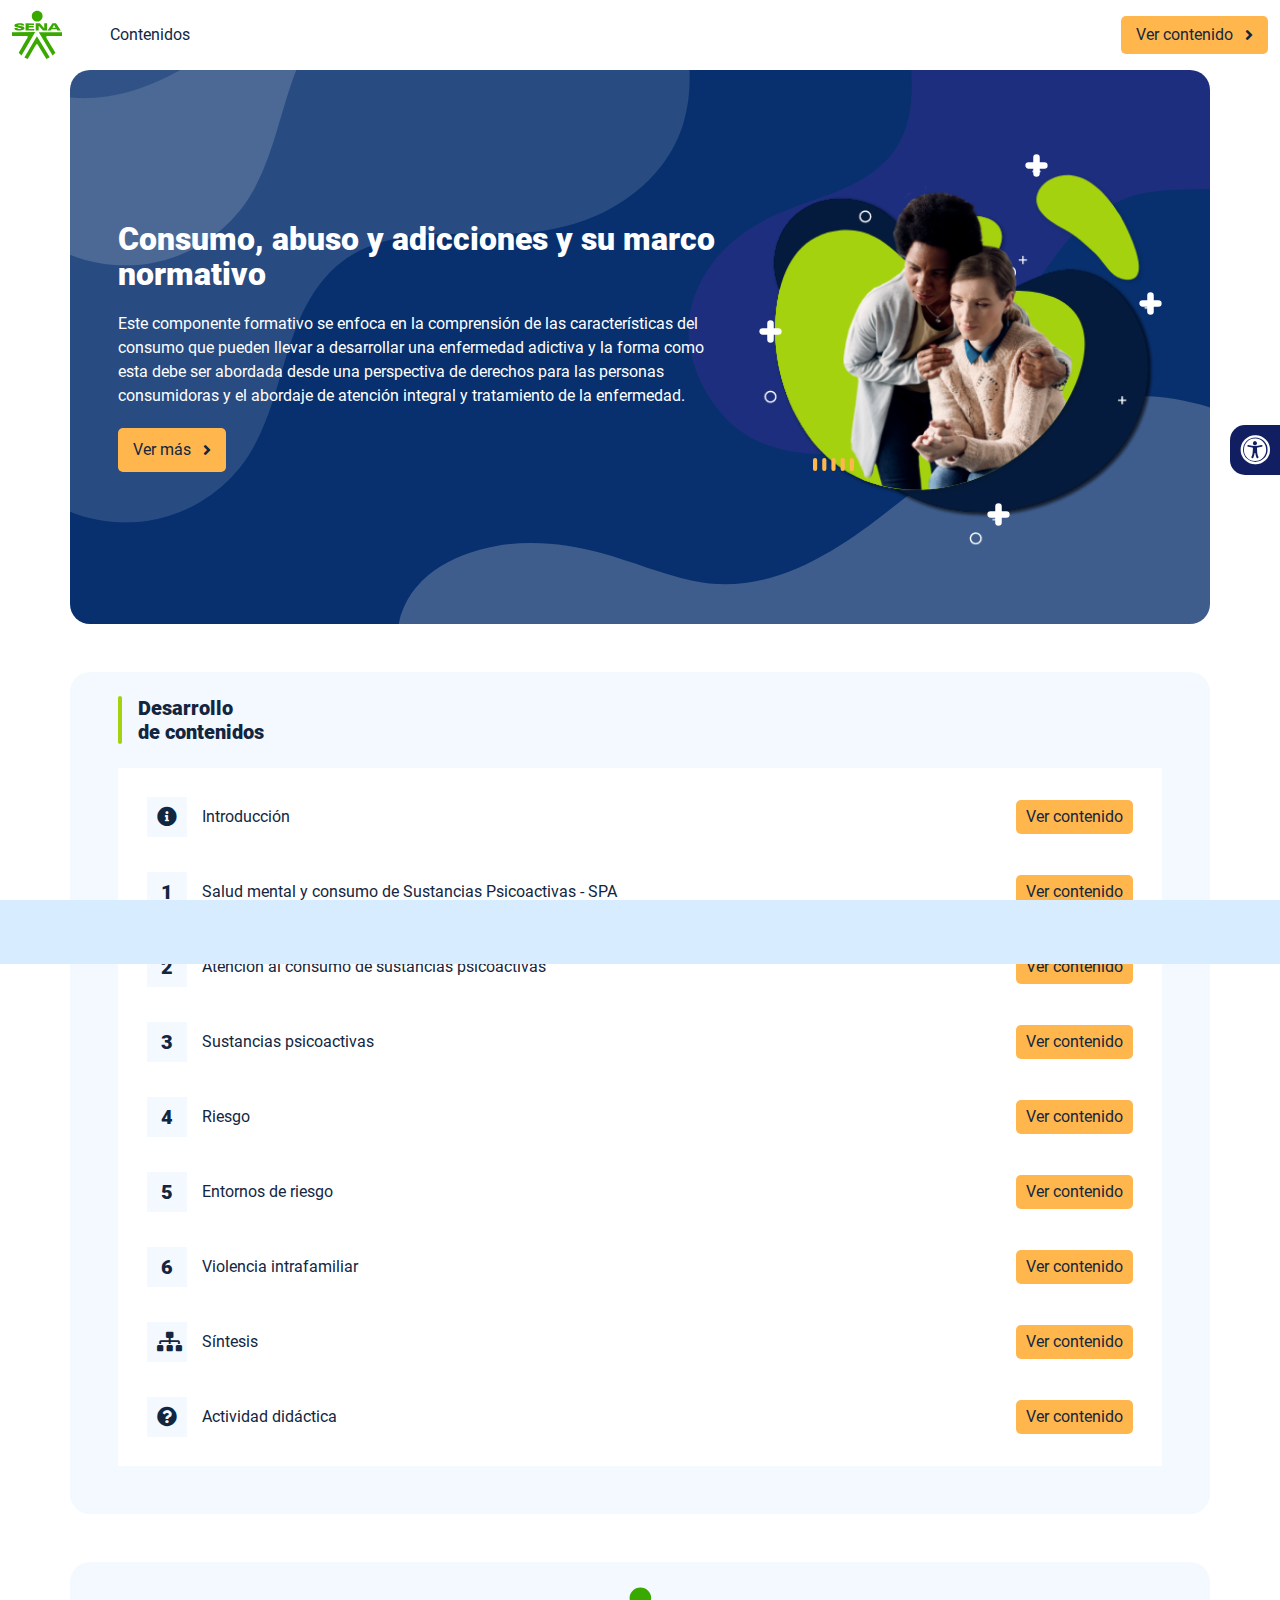
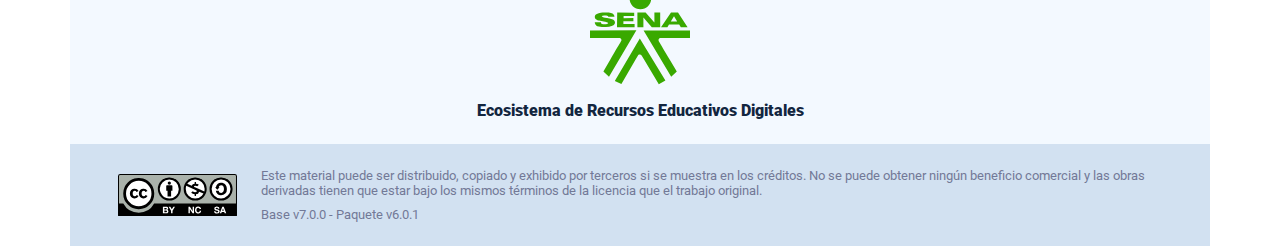
<file: index.html>
<!DOCTYPE html><html lang=""><head><meta charset="utf-8"><meta http-equiv="X-UA-Compatible" content="IE=edge"><meta name="viewport" content="width=device-width,initial-scale=1"><link rel="icon" href="favicon.ico"><title>Consumo, abuso y adicciones y su marco normativo</title><link href="css/chunk-0c047e41.3babef71.css" rel="prefetch"><link href="css/chunk-25b302c8.3babef71.css" rel="prefetch"><link href="css/chunk-26fc7596.3babef71.css" rel="prefetch"><link href="css/chunk-2d2747e2.3babef71.css" rel="prefetch"><link href="css/chunk-32334cb6.3babef71.css" rel="prefetch"><link href="css/chunk-3c57cd7b.3babef71.css" rel="prefetch"><link href="css/chunk-4f2d402a.3babef71.css" rel="prefetch"><link href="css/chunk-515a8379.9dc8552d.css" rel="prefetch"><link href="css/chunk-59974754.e2401422.css" rel="prefetch"><link href="css/chunk-60cbc06b.09438581.css" rel="prefetch"><link href="css/chunk-6e1e538a.3ba0a060.css" rel="prefetch"><link href="css/chunk-766a929b.403eb8b7.css" rel="prefetch"><link href="css/chunk-f2df7d2c.3babef71.css" rel="prefetch"><link href="css/comple.eb4eef62.css" rel="prefetch"><link href="css/creditos.504da151.css" rel="prefetch"><link href="css/glosario.8fe4bbbd.css" rel="prefetch"><link href="css/referencias.9002f14a.css" rel="prefetch"><link href="js/actividad.40395ccb.js" rel="prefetch"><link href="js/chunk-0206bfa0.fbcb801b.js" rel="prefetch"><link href="js/chunk-0c047e41.c93e636b.js" rel="prefetch"><link href="js/chunk-13a6037e.47d7da63.js" rel="prefetch"><link href="js/chunk-18f95272.8cc31be1.js" rel="prefetch"><link href="js/chunk-25b302c8.e4a9087b.js" rel="prefetch"><link href="js/chunk-26fc7596.eba76383.js" rel="prefetch"><link href="js/chunk-2c06842c.ee78365c.js" rel="prefetch"><link href="js/chunk-2d0c5615.d7c7fea3.js" rel="prefetch"><link href="js/chunk-2d0e96ec.6332f6f8.js" rel="prefetch"><link href="js/chunk-2d208d90.440b5e7e.js" rel="prefetch"><link href="js/chunk-2d21d0e2.d061f3e9.js" rel="prefetch"><link href="js/chunk-2d22c123.4eaafe36.js" rel="prefetch"><link href="js/chunk-2d2747e2.92eb3dc5.js" rel="prefetch"><link href="js/chunk-2e80bb9a.f5f91733.js" rel="prefetch"><link href="js/chunk-319206de.3faa5257.js" rel="prefetch"><link href="js/chunk-32334cb6.e4cb5e8f.js" rel="prefetch"><link href="js/chunk-36769079.00cac6ab.js" rel="prefetch"><link href="js/chunk-3c57cd7b.25993372.js" rel="prefetch"><link href="js/chunk-4cdd78c0.be97f210.js" rel="prefetch"><link href="js/chunk-4f2d402a.8e19b5a7.js" rel="prefetch"><link href="js/chunk-515a8379.1a9ac9f5.js" rel="prefetch"><link href="js/chunk-53ccb27e.a4d1166c.js" rel="prefetch"><link href="js/chunk-55d286b8.5f60a1a0.js" rel="prefetch"><link href="js/chunk-59974754.c8c954a2.js" rel="prefetch"><link href="js/chunk-60cbc06b.e2d94f73.js" rel="prefetch"><link href="js/chunk-659152b8.d4cd6718.js" rel="prefetch"><link href="js/chunk-6e1e538a.d5b7f1d6.js" rel="prefetch"><link href="js/chunk-766a929b.3e7bd3ca.js" rel="prefetch"><link href="js/chunk-c796899c.702a4d0c.js" rel="prefetch"><link href="js/chunk-e8a7823a.78e05249.js" rel="prefetch"><link href="js/chunk-f2df7d2c.213e5ca0.js" rel="prefetch"><link href="js/chunk-fde47172.1e5f4771.js" rel="prefetch"><link href="js/comple.83e113d2.js" rel="prefetch"><link href="js/creditos.903a22f5.js" rel="prefetch"><link href="js/glosario.95661587.js" rel="prefetch"><link href="js/intro.0f60c142.js" rel="prefetch"><link href="js/referencias.067e7195.js" rel="prefetch"><link href="js/sintesis.385b0a27.js" rel="prefetch"><link href="js/tema1.7b3e7d2f.js" rel="prefetch"><link href="js/tema2.fb1a93ba.js" rel="prefetch"><link href="js/tema3.d2282c92.js" rel="prefetch"><link href="js/tema4.1d72402c.js" rel="prefetch"><link href="js/tema5.4355815c.js" rel="prefetch"><link href="js/tema6.36bd20a5.js" rel="prefetch"><link href="css/app.91cf22b1.css" rel="preload" as="style"><link href="css/chunk-vendors.bc2677cc.css" rel="preload" as="style"><link href="js/app.39eee062.js" rel="preload" as="script"><link href="js/chunk-vendors.6ed1db6a.js" rel="preload" as="script"><link href="css/chunk-vendors.bc2677cc.css" rel="stylesheet"><link href="css/app.91cf22b1.css" rel="stylesheet"></head><body><noscript><strong>We're sorry but Consumo, abuso y adicciones y su marco normativo doesn't work properly without JavaScript enabled. Please enable it to continue.</strong></noscript><div id="app"></div><script src="js/chunk-vendors.6ed1db6a.js"></script><script src="js/app.39eee062.js"></script></body></html>
</file>
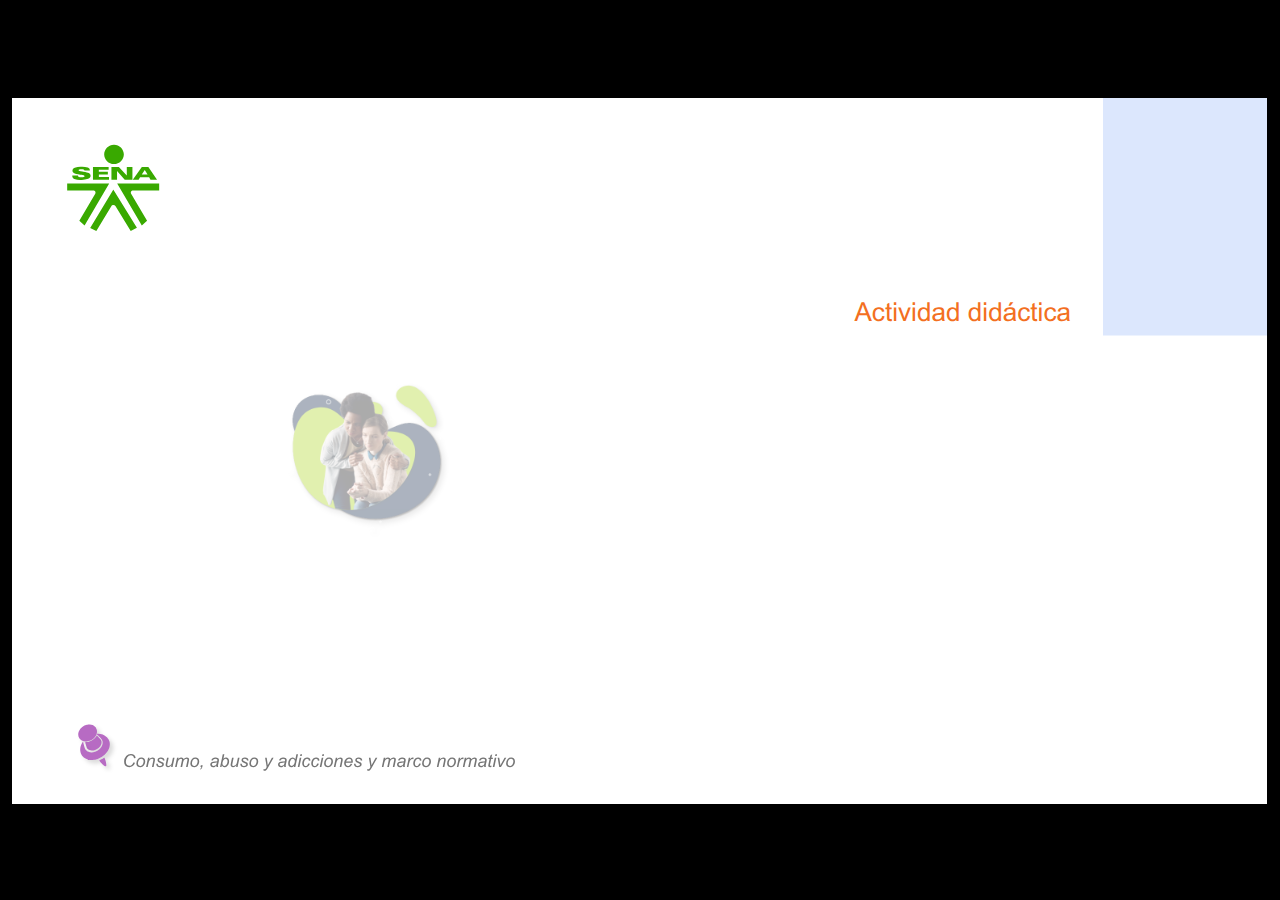
<file: actividades/actividad.html>
﻿<!doctype html>
<html lang="es">
<head>
  <meta charset="utf-8">
  <!-- Creado con Storyline 360 - http://www.articulate.com  -->
  <!-- version: 3.77.30587.0 -->
  <title>CF001 - Actividad did&#225;ctica SusPsicoactivas</title>
  <meta http-equiv="x-ua-compatible" content="IE=edge"/>
  <meta name="viewport" content="width=device-width,initial-scale=1,user-scalable=no,shrink-to-fit=no,minimal-ui"/>
  <meta name="apple-mobile-web-app-capable" content="yes"/>
  <style>
    html, body { height: 100%; padding: 0; margin: 0 }
    #app { height: 100%; width: 100%; }
  </style>

  <script>
    window.DS = {};
    window.globals = {
      DATA_PATH_BASE: '',
      HAS_FRAME: true,
      HAS_SLIDE: true,

      lmsPresent: false,
      tinCanPresent: false,
      cmi5Present: false,
      aoSupport: false,
      scale: 'show all',
      captureRc: false,
      browserSize: 'optimal',
      bgColor: '#000000',
      features: 'AccessibleVideo,ConnectionMessages,DropIn1,DropIn2,FullScreenToggle,LayerPresentAsDialog,MultipleQuizTracking,PlayerSpeedControl,StreamingVideo,UpdatedThemeEditor,UseAudioElement,VideoSync',
      themeName: 'classic',
      preloaderColor: '#FFFFFF',
      suppressAnalytics: false,
      productChannel: 'stable',
      publishSource: 'storyline',
      aid: 'aid|5304b41d-7af7-4125-b8d1-83eb222823e2',
      cid: '639e5bae-fb91-4ee7-b13e-80bfecb6f7ba',
      playerVersion: '3.77.30587.0',
      publishTimestamp: '2023-07-12T00:14:57.5683893Z',
      maxIosVideoElements: 10,
      connectionSettings: { mode: 'disabled' },

      
      parseParams: function(qs) {
        if (window.globals.parsedParams != null) {
          return window.globals.parsedParams;
        }
        qs = (qs || window.location.search.substr(1)).split('+').join(' ');
        var params = {},
            tokens,
            re = /[?&]?([^=]+)=([^&]*)/g;

        while (tokens = re.exec(qs)) {
          params[decodeURIComponent(tokens[1]).trim()] =
            decodeURIComponent(tokens[2]).trim();
        }
        window.globals.parsedParams = params;
        return params;
      }

    };
  </script>
  <script>
    var isIe11 = ('ActiveXObject' in window || window.MSBlobBuilder != null)
      && window.msCrypto != null && !window.ActiveXObject;
    if (isIe11) {
      window.globals.unsupportedBrowser = true;
      document.write(atob('[base64]'));
    }
  </script>
  
  <script>window.THREE = { };</script>
  
</head>
<body style="background: #000000" class="cs-HTML theme-classic">
  <!-- 360 -->
  <script>!function(){var e,i=/iPhone/i,o=/iPod/i,n=/iPad/i,t=/\biOS-universal(?:.+)Mac\b/i,r=/\bAndroid(?:.+)Mobile\b/i,a=/Android/i,d=/(?:SD4930UR|\bSilk(?:.+)Mobile\b)/i,p=/Silk/i,l=/Windows Phone/i,u=/\bWindows(?:.+)ARM\b/i,b=/BlackBerry/i,s=/BB10/i,c=/Opera Mini/i,f=/\b(CriOS|Chrome)(?:.+)Mobile/i,h=/Mobile(?:.+)Firefox\b/i,v=function(e){return void 0!==e&&"MacIntel"===e.platform&&"number"==typeof e.maxTouchPoints&&e.maxTouchPoints>1&&"undefined"==typeof MSStream};e=function(e){var m={userAgent:"",platform:"",maxTouchPoints:0};e||"undefined"==typeof navigator?"string"==typeof e?m.userAgent=e:e&&e.userAgent&&(m={userAgent:e.userAgent,platform:e.platform,maxTouchPoints:e.maxTouchPoints||0}):m={userAgent:navigator.userAgent,platform:navigator.platform,maxTouchPoints:navigator.maxTouchPoints||0};var g=m.userAgent,y=g.split("[FBAN");void 0!==y[1]&&(g=y[0]),void 0!==(y=g.split("Twitter"))[1]&&(g=y[0]);var A=function(e){return function(i){return i.test(e)}}(g),w={apple:{phone:A(i)&&!A(l),ipod:A(o),tablet:!A(i)&&(A(n)||v(m))&&!A(l),universal:A(t),device:(A(i)||A(o)||A(n)||A(t)||v(m))&&!A(l)},amazon:{phone:A(d),tablet:!A(d)&&A(p),device:A(d)||A(p)},android:{phone:!A(l)&&A(d)||!A(l)&&A(r),tablet:!A(l)&&!A(d)&&!A(r)&&(A(p)||A(a)),device:!A(l)&&(A(d)||A(p)||A(r)||A(a))||A(/\bokhttp\b/i)},windows:{phone:A(l),tablet:A(u),device:A(l)||A(u)},other:{blackberry:A(b),blackberry10:A(s),opera:A(c),firefox:A(h),chrome:A(f),device:A(b)||A(s)||A(c)||A(h)||A(f)},any:!1,phone:!1,tablet:!1};return w.any=w.apple.device||w.android.device||w.windows.device||w.other.device,w.phone=w.apple.phone||w.android.phone||w.windows.phone,w.tablet=w.apple.tablet||w.android.tablet||w.windows.tablet,w}(),"object"==typeof exports&&"undefined"!=typeof module?module.exports=e:"function"==typeof define&&define.amd?define((function(){return e})):this.isMobile=e}();
    window.isMobile.apple.tablet = window.isMobile.apple.tablet ||
      (navigator.platform === 'MacIntel' && navigator.maxTouchPoints > 1);
    window.isMobile.apple.device = window.isMobile.apple.device || window.isMobile.apple.tablet;
    window.isMobile.tablet = window.isMobile.tablet || window.isMobile.apple.tablet;
    window.isMobile.any = window.isMobile.any || window.isMobile.apple.tablet;
  </script>

  <div id="focus-sink" tabindex="-1"></div>

  <div id="preso"></div>
  <script>
    (function() {

      var classTypes = [ 'desktop', 'mobile', 'phone', 'tablet' ];

      var addDeviceClasses = function(prefix, testObj) {
        var curr, i;
        for (i = 0; i < classTypes.length; i++) {
          curr = classTypes[i];
          if (testObj[curr]) {
            document.body.classList.add(prefix + curr);
          }
        }
      };

      var params = window.globals.parseParams(),
          isDevicePreview = params.devicepreview === '1',
          isPhoneOverride = params.deviceType === 'phone' || (isDevicePreview && params.phone == '1'),
          isTabletOverride = (params.deviceType === 'tablet' || isDevicePreview) && !isPhoneOverride,
          isMobileOverride = isPhoneOverride || isTabletOverride;

      var deviceView = {
        desktop: !window.isMobile.any && !isMobileOverride,
        mobile: window.isMobile.any || isMobileOverride,
        phone: isPhoneOverride || (window.isMobile.phone && !isTabletOverride),
        tablet: isTabletOverride || window.isMobile.tablet
      };

      window.globals.deviceView = deviceView;
      window.isMobile.desktop = !window.isMobile.any;
      window.isMobile.mobile = window.isMobile.any;

      addDeviceClasses('view-', deviceView);

    })();
  </script>
  
  <script src='story_content/user.js' type=text/javascript></script>
  <div class="slide-loader"></div>

  <script>
    if (window.globals.deviceView.isMobile) { var doc = document, loader = doc.body.querySelector('.slide-loader'); [ 1, 2, 3 ].forEach(function(n) { var d = doc.createElement('div'); d.style.backgroundColor = window.globals.preloaderColor; d.classList.add('mobile-loader-dot'); d.classList.add('dot' + n); loader.appendChild(d); }); }
  </script>

  <div class="mobile-load-title-overlay" style="display: none">
    <div class="mobile-load-title">CF001 - Actividad did&#225;ctica SusPsicoactivas</div>
  </div>

  <div class="mobile-chrome-warning"></div>

  
<style>
  .warn-connection-dialog {
    display: none;
    background: transparent;
    pointer-events: none;
    position: fixed;
    left: 0;
    top: 0;
    width: 100%;
    height: 100%;
    z-index: 999;
  }

  .warn-connection-content {
    border-radius: 4px;
    background: white;
    border: 1px solid #E7E7E7;
    color: #333333;
    box-shadow: 0 2px 4px rgba(0, 0, 0, 0.25);
    transition: all 150ms ease-out;
    position: absolute;
    white-space: nowrap;
  }

  .view-phone.is-landscape .warn-connection-content {
    left: 23px;
    bottom: 23px;
  }

  .view-tablet.is-landscape .warn-connection-content {
    left: 50%;
    top: 20px;
    transform: translateX(-50%);
  }

  .is-portrait .warn-connection-content {
    transform: translate(-50%, calc(-100% - 15px));
  }

  .warn-connection-content p {
    display: inline-block;
    margin: 0 8px 0 0;
    line-height: 33px;
    font-size: 11px;
  }

  .warn-connection-content svg {
    position: relative;
    vertical-align: middle;
    margin: 0 2px 2px 8px;
  }

  .view-desktop .warn-connection-content {
    left: 1.5em;
    bottom: 1.5em;
  }

  .view-desktop .warn-connection-content p {
    font-size: 1.1em;
  }

  .is-offline .warn-connection-dialog {
    display: block;
  }

  .is-offline .cs-panel * {
    pointer-events: none !important;
  }

  .is-offline .cs-panel {
    pointer-events: all !important;
  }

  .is-offline #nav-controls * {
    pointer-events: none !important;
  }

  .is-offline #nav-controls {
    pointer-events: all !important;
  }
</style>

<div class="warn-connection-dialog">
  <div class="warn-connection-content">
    <svg width="17" height="15" viewBox="0 0 17 15" xmlns="http://www.w3.org/2000/svg">
      <path fill="#8F0000" stroke="white" d="M16.07,12.98 L15.88,12.23 L9.51,1.21 C8.97,0.26,7.6,0.26,7.06,1.21 L0.69,12.23 C0.15,13.16,0.81,14.36,1.91,14.36 H14.65 C15.47,14.36,16.05,13.7,16.07,12.98 Z"/>
      <path fill="white" stroke="white" d="M8.58,5.5 C8.35,5.28,8.5,5.35,8.21,5.32 C8.09,5.35,7.97,5.49,7.96,5.67 C7.97,5.79,7.98,5.92,7.98,6.04 L7.98,6.04 C7.99,6.17,8,6.31,8.01,6.43 L8.01,6.44 C8.03,6.92,8.06,7.41,8.09,7.9 L8.09,7.9 C8.12,8.39,8.14,8.88,8.17,9.37 C8.17,9.39,8.18,9.42,8.2,9.44 C8.23,9.46,8.25,9.47,8.28,9.47 C8.31,9.47,8.34,9.46,8.35,9.44 C8.37,9.43,8.38,9.4,8.39,9.35 L8.39,9.34 C8.39,9.24,8.4,9.15,8.4,9.05 L8.4,9.05 C8.41,8.96,8.41,8.86,8.42,8.75 C8.43,8.44,8.45,8.12,8.47,7.81 L8.47,7.81 C8.49,7.49,8.51,7.18,8.53,6.87 C8.55,6.46,8.56,6.05,8.59,5.64 L8.6,5.62 C8.6,5.57,8.59,5.53,8.58,5.5 L8.21,5.32 Z"/>
      <circle fill="white" stroke="white" cx="8.3" cy="11.35" r="0.3"/>
    </svg>
    <p>You are offline. Trying to reconnect...</p>
  </div>
</div>

<script>
  (function() {
    window.DS.connection = {
      warningShown: false,
      assets: {},
      loadingAssetGroup: false,
      retryDelay: 500
    };

    var connectionSettings = window.globals.connectionSettings || {};

    // The `window.globals.features` variable must be set in `webpack.dev.config` when testing locally - it is not enough
    // to have it in the data - but it must be set there as well.
    var useConnectionMessages = window.AbortController != null &&
      window.location.protocol != 'file:' &&
      window.globals.features.indexOf('ConnectionMessages') != -1 &&
      connectionSettings.mode === 'normal';

    window.DS.connection.useConnectionMessages = useConnectionMessages

    var assetCount = 0;
    var checkLoadedId;


    if (useConnectionMessages && connectionSettings != null) {
      var contentEl = document.querySelector('.warn-connection-content');
      var messageEl = contentEl.querySelector('p')

      if (connectionSettings.useDarkTheme) {
        contentEl.style.borderColor = '#BABBBA';
        contentEl.style.backgroundColor = '#282828';
        contentEl.style.color = '#FFFFFF';
      }

      if (connectionSettings.message != null) {
        messageEl.textContent = window.decodeURIComponent(connectionSettings.message);
      }
    }

    function checkAssetsReady() {
      for (var i in DS.connection.assets) {
        if (!DS.connection.assets[i].success) {
          return false;
        }
      }
      return true;
    }

    function stopAssetGroup() {
      if (!useConnectionMessages) { return; }

      assetCount = 0;

      DS.connection.oldAssetGroup = DS.connection.assets;
      DS.connection.assets = {};
      DS.connection.loadingAssetGroup = false;
      clearInterval(checkLoadedId);
    }

    function startAssetGroup() {
      if (!useConnectionMessages) { return; }
      var ticks = 0;
      clearInterval(checkLoadedId);
      checkLoadedId = setInterval(function() {
        var loaded = 0;
        if (assetCount === 0 && loaded === 0) {
          clearInterval(checkLoadedId);
          return;
        }

        for (var i in DS.connection.assets) {
          if (DS.connection.assets[i].success) {
            loaded++;
          }
        }

        if (assetCount === loaded && checkAssetsReady()) {
          for (var i in DS.connection.assets) {
            if (DS.connection.assets[i].action) {
              DS.connection.assets[i].action();
            }
          }
          hideWarning();
          stopAssetGroup();
        }
      }, 100)
    }

    function requiredAsset(url, action, retry, type) {
      if (!useConnectionMessages) { return; }
      if (DS.connection.assets[url]) { return; }

      DS.connection.assets[url] = {
        success: false, action: action, retry: retry, type: type
      };
      assetCount = Object.keys(DS.connection.assets).length;
      if (!DS.connection.loadingAssetGroup) {
        startAssetGroup();
      }
      DS.connection.loadingAssetGroup = true;
    }

    function assetLoaded(url) {
      if (!useConnectionMessages) { return; }
      if (DS.connection.assets[url]) {
        DS.connection.assets[url].success = true;
      }
    }

    function assetFailed(url) {
      if (!useConnectionMessages) { return; }
      if (!DS.connection.assets[url]) {
        if (/\.js$/.test(url) && url.indexOf('transcripts') === -1) {
          setTimeout(function() {
            if (DS.connection.lastSlideLoaded != null) {
              DS.connection.lastSlideLoaded();
            }
          }, DS.connection.retryDelay);
        }
        return;
      }
      if (!DS.connection.warningShown) { showWarning(); }
      if (DS.connection.assets[url].retry) {
        setTimeout(function() {
          if (!DS.connection.assets[url].success) {
            DS.connection.assets[url].retry()
          }
        }, DS.connection.retryDelay);
      }
    }

    function hideWarning() {
      document.body.classList.remove('is-offline');
      DS.connection.warningShown = false;
    }
    DS.connection.hideWarning = hideWarning

    function showWarning(btn) {
      document.body.classList.add('is-offline')
      DS.connection.warningShown = true;
      updateWarningPosition();
    }

    function updateWarningPosition() {
      if (!DS.connection.warningShown) {
        return;
      }

      var isPortrait = document.body.classList.contains('is-portrait');
      var warningEl = document.querySelector('.warn-connection-content');

      if (isPortrait) {
        var slide = document.querySelector('.primary-slide');
        var slideRect = slide.getBoundingClientRect();

        warningEl.style.top = `${slideRect.top}px`
        warningEl.style.left = `${slideRect.left + slideRect.width / 2}px`
      } else {
        warningEl.style.top = null;
        warningEl.style.left = null;
      }

      window.requestAnimationFrame(updateWarningPosition);
    }

    // these will all be noops if the feature flag isn't set in
    // the data and `window.globals.features`
    DS.connection.requiredAsset = requiredAsset;
    DS.connection.assetLoaded = assetLoaded;
    DS.connection.assetFailed = assetFailed;
    DS.connection.stopAssetGroup = stopAssetGroup;
    DS.connection.startAssetGroup = startAssetGroup;
  })();
</script>


  <script>
    
    if (window.autoSpider && window.vInterfaceObject) {
      document.querySelector('.mobile-load-title-overlay').style.display = 'none';
    }
  </script>

  

  <link rel="stylesheet" href="html5/data/css/output.min.css" data-noprefix/>
</body>
<script src="html5/lib/scripts/bootstrapper.min.js"></script>
</html>
</file>
<file: css/chunk-0c047e41.3babef71.css>
.actividad[data-v-22adfd6b]{background-color:#f2f2f2}.horizontal-scroll__wrapper[data-v-22adfd6b]{overflow:hidden}.horizontal-scroll[data-v-22adfd6b]{display:flex;transition:transform .5s ease-in-out;align-items:center;flex-wrap:nowrap}.horizontal-scroll[data-v-22adfd6b]:not(.row){width:100%}.horizontal-scroll--item-fw[data-v-22adfd6b]>div{flex-grow:0;flex-shrink:0;width:100%;margin:0!important}
</file>
<file: css/chunk-25b302c8.3babef71.css>
.actividad[data-v-22adfd6b]{background-color:#f2f2f2}.horizontal-scroll__wrapper[data-v-22adfd6b]{overflow:hidden}.horizontal-scroll[data-v-22adfd6b]{display:flex;transition:transform .5s ease-in-out;align-items:center;flex-wrap:nowrap}.horizontal-scroll[data-v-22adfd6b]:not(.row){width:100%}.horizontal-scroll--item-fw[data-v-22adfd6b]>div{flex-grow:0;flex-shrink:0;width:100%;margin:0!important}
</file>
<file: css/chunk-26fc7596.3babef71.css>
.actividad[data-v-22adfd6b]{background-color:#f2f2f2}.horizontal-scroll__wrapper[data-v-22adfd6b]{overflow:hidden}.horizontal-scroll[data-v-22adfd6b]{display:flex;transition:transform .5s ease-in-out;align-items:center;flex-wrap:nowrap}.horizontal-scroll[data-v-22adfd6b]:not(.row){width:100%}.horizontal-scroll--item-fw[data-v-22adfd6b]>div{flex-grow:0;flex-shrink:0;width:100%;margin:0!important}
</file>
<file: css/chunk-2d2747e2.3babef71.css>
.actividad[data-v-22adfd6b]{background-color:#f2f2f2}.horizontal-scroll__wrapper[data-v-22adfd6b]{overflow:hidden}.horizontal-scroll[data-v-22adfd6b]{display:flex;transition:transform .5s ease-in-out;align-items:center;flex-wrap:nowrap}.horizontal-scroll[data-v-22adfd6b]:not(.row){width:100%}.horizontal-scroll--item-fw[data-v-22adfd6b]>div{flex-grow:0;flex-shrink:0;width:100%;margin:0!important}
</file>
<file: css/chunk-32334cb6.3babef71.css>
.actividad[data-v-22adfd6b]{background-color:#f2f2f2}.horizontal-scroll__wrapper[data-v-22adfd6b]{overflow:hidden}.horizontal-scroll[data-v-22adfd6b]{display:flex;transition:transform .5s ease-in-out;align-items:center;flex-wrap:nowrap}.horizontal-scroll[data-v-22adfd6b]:not(.row){width:100%}.horizontal-scroll--item-fw[data-v-22adfd6b]>div{flex-grow:0;flex-shrink:0;width:100%;margin:0!important}
</file>
<file: css/chunk-3c57cd7b.3babef71.css>
.actividad[data-v-22adfd6b]{background-color:#f2f2f2}.horizontal-scroll__wrapper[data-v-22adfd6b]{overflow:hidden}.horizontal-scroll[data-v-22adfd6b]{display:flex;transition:transform .5s ease-in-out;align-items:center;flex-wrap:nowrap}.horizontal-scroll[data-v-22adfd6b]:not(.row){width:100%}.horizontal-scroll--item-fw[data-v-22adfd6b]>div{flex-grow:0;flex-shrink:0;width:100%;margin:0!important}
</file>
<file: css/chunk-4f2d402a.3babef71.css>
.actividad[data-v-22adfd6b]{background-color:#f2f2f2}.horizontal-scroll__wrapper[data-v-22adfd6b]{overflow:hidden}.horizontal-scroll[data-v-22adfd6b]{display:flex;transition:transform .5s ease-in-out;align-items:center;flex-wrap:nowrap}.horizontal-scroll[data-v-22adfd6b]:not(.row){width:100%}.horizontal-scroll--item-fw[data-v-22adfd6b]>div{flex-grow:0;flex-shrink:0;width:100%;margin:0!important}
</file>
<file: css/chunk-515a8379.9dc8552d.css>
.actividad{background-color:#f2f2f2}.banner-interno{position:relative}.banner-interno__fondo{position:absolute;top:0;bottom:-50px;left:0;right:0;background-color:#42a5f5;background-size:cover;background-position:50%}.banner-interno__titulo{display:flex;align-items:center}.banner-interno__titulo__icono{display:block;width:32px;height:32px;border-radius:50%;background-color:#fff;position:relative}.banner-interno__titulo__icono i{color:#42a5f5;position:absolute;left:50%;top:50%;transform:translate(-50%,-50%)}.banner-interno__titulo h1,.banner-interno__titulo h2,.banner-interno__titulo h3,.banner-interno__titulo h4,.banner-interno__titulo h5,.banner-interno__titulo h6{color:#fff;line-height:1.1em}
</file>
<file: css/chunk-59974754.e2401422.css>
.actividad{background-color:#f2f2f2}.aside-menu{position:fixed;top:70px;min-height:calc(100vh - 70px);max-height:calc(100vh - 70px);background-color:#f3f9ff;transition:flex .5s ease-in-out,width .5s ease-in-out;overflow-x:hidden;z-index:100001;width:300px}.aside-menu__black-background{position:fixed;inset:0;top:70px;background:rgba(0,0,0,.8);cursor:pointer}.aside-menu a{color:#111e61}.aside-menu__content{width:300px;display:flex;flex-direction:column;justify-content:space-between;min-height:calc(100vh - 70px);max-height:calc(100vh - 70px);border-right:1px solid #d8ecff;position:absolute;background:#fff}@media (max-height:800px){.aside-menu__content{min-height:800px;max-height:800px;overflow-y:auto}}.aside-menu__header{padding:10px;text-align:center;background-color:#d8ecff}.aside-menu__header h4{margin:0}.aside-menu__menu{overflow-y:auto;flex-grow:1;list-style:none;padding-left:0;margin-bottom:0}.aside-menu__menu__item--active .aside-menu__menu__item__lnk,.aside-menu__menu__item--active .aside-menu__sec-menu__item__lnk{background-color:#d8ecff;font-weight:700}.aside-menu__menu__item--sub-menu:hover,.aside-menu__menu__item:hover,.aside-menu__sec-menu__item:hover{background-color:#d8ecff}.aside-menu__menu__item--sub-menu{padding-left:10px}.aside-menu__menu__item--sub-menu--active .aside-menu__menu__item__lnk,.aside-menu__menu__item--sub-menu--active .aside-menu__sec-menu__item__lnk{background-color:#d8ecff;font-weight:700;position:relative}.aside-menu__menu__item--sub-menu--active .aside-menu__menu__item__lnk:before,.aside-menu__menu__item--sub-menu--active .aside-menu__sec-menu__item__lnk:before{content:"";display:block;position:absolute;left:0;bottom:0;top:0;width:4px;border-radius:2px;background-color:#a5d20e}.aside-menu__menu__item__lnk,.aside-menu__sec-menu__item__lnk{display:flex;align-items:center;padding:10px 15px;line-height:1.1em}.aside-menu__menu__item__lnk i,.aside-menu__menu__item__lnk span,.aside-menu__sec-menu__item__lnk i,.aside-menu__sec-menu__item__lnk span{margin-right:10px}.aside-menu__menu__item__lnk i:last-child,.aside-menu__menu__item__lnk span:last-child,.aside-menu__sec-menu__item__lnk i:last-child,.aside-menu__sec-menu__item__lnk span:last-child{margin-right:0}.aside-menu__sec-menu{background-color:#d8ecff;padding:10px 0;flex-shrink:0;margin-bottom:0}.aside-menu__sec-menu__item{padding:10px 15px}.aside-menu__sec-menu__item__lnk{padding:0;border-radius:1em}.aside-menu__sec-menu__item__lnk i{display:block;width:2em;height:2em;padding:.5em 0;text-align:center;background-color:#fff;border-radius:50%}.aside-menu__sec-menu__item__lnk:hover{background-color:#fff}@media (max-width:576px){.aside-menu__sec-menu{padding-bottom:110px}}.main-menu-enter-active{animation:main-menu-open-animation .3s}.main-menu-enter-active .aside-menu__black-background{animation:main-menu-background-animation .3s}.main-menu-leave-active{animation:main-menu-open-animation .3s reverse}.main-menu-leave-active .aside-menu__black-background{animation:main-menu-background-animation .3s reverse}@keyframes main-menu-open-animation{0%{width:0}to{width:300px}}@keyframes main-menu-background-animation{0%{opacity:0}to{opacity:1}}
</file>
<file: css/chunk-60cbc06b.09438581.css>
.actividad[data-v-7e5a4120]{background-color:#f2f2f2}.header[data-v-7e5a4120]{position:sticky;top:0;padding-top:10px;padding-bottom:10px;background-color:#fff;z-index:10010;line-height:1.1em}.header__logo[data-v-7e5a4120]{width:50px}@media (max-width:576px){.header__componente-formativo[data-v-7e5a4120]{font-size:.8em}}.header__menu[data-v-7e5a4120]{cursor:pointer}.header__menu span[data-v-7e5a4120]{font-size:.7em;display:block;line-height:1em;text-align:center;color:#111e61}.header__menu__btn[data-v-7e5a4120]{width:30px;height:30px;position:relative;margin-bottom:4px}.header__menu__btn .line-1[data-v-7e5a4120],.header__menu__btn .line-2[data-v-7e5a4120],.header__menu__btn .line-3[data-v-7e5a4120]{height:4px;width:30px;background-color:#111e61;transform-origin:center center;position:absolute;left:0;border-radius:2px}.header__menu__btn .line-1[data-v-7e5a4120]{top:4px;animation:line-1-inactive-data-v-7e5a4120 .5s ease-in-out forwards}.header__menu__btn .line-2[data-v-7e5a4120]{top:13px;animation:line-2-inactive-data-v-7e5a4120 .5s ease-in-out forwards}.header__menu__btn .line-3[data-v-7e5a4120]{top:22px;animation:line-3-inactive-data-v-7e5a4120 .5s ease-in-out forwards}.header__menu__btn[data-v-7e5a4120]:hover{cursor:pointer}.header__menu__btn--open .line-1[data-v-7e5a4120]{animation:line-1-active-data-v-7e5a4120 .5s ease-in-out forwards}.header__menu__btn--open .line-2[data-v-7e5a4120]{animation:line-2-active-data-v-7e5a4120 .5s ease-in-out forwards}.header__menu__btn--open .line-3[data-v-7e5a4120]{animation:line-3-active-data-v-7e5a4120 .5s ease-in-out forwards}@keyframes line-1-active-data-v-7e5a4120{0%{transform:translate(0) rotate(0)}50%{transform:translateY(9px) rotate(0)}to{transform:translateY(9px) rotate(45deg)}}@keyframes line-2-active-data-v-7e5a4120{0%{transform:scale(1)}to{transform:scale(0)}}@keyframes line-3-active-data-v-7e5a4120{0%{transform:translate(0) rotate(0)}50%{transform:translateY(-9px) rotate(0)}to{transform:translateY(-9px) rotate(-45deg)}}@keyframes line-1-inactive-data-v-7e5a4120{0%{transform:translateY(9px) rotate(45deg)}50%{transform:translateY(9px) rotate(0)}to{transform:translate(0) rotate(0)}}@keyframes line-2-inactive-data-v-7e5a4120{0%{transform:scale(0)}to{transform:scale(1)}}@keyframes line-3-inactive-data-v-7e5a4120{0%{transform:translateY(-9px) rotate(-45deg)}50%{transform:translateY(-9px) rotate(0)}to{transform:translate(0) rotate(0)}}
</file>
<file: css/chunk-6e1e538a.3ba0a060.css>
.actividad[data-v-4f6b7c58]{background-color:#f2f2f2}.accesibilidad[data-v-4f6b7c58]{position:fixed;right:0;top:50vh;height:50px;background-color:#111e61;border-top-left-radius:15px;border-bottom-left-radius:15px;transform:translateY(-50%) translateX(100%) translateX(-50px);overflow:hidden;transition:transform .3s ease-in-out,height .3s ease-in-out}.accesibilidad[data-v-4f6b7c58]:hover{transform:translateY(-50%) translateX(0);height:12.75rem}.accesibilidad [data-v-4f6b7c58]{color:#fff}.accesibilidad__menu__content .accesibilidad__menu__item[data-v-4f6b7c58]{cursor:pointer}.accesibilidad__menu__content .accesibilidad__menu__item[data-v-4f6b7c58]:hover{background-color:#273685}.accesibilidad__menu__content .accesibilidad__menu__item[data-v-4f6b7c58]:last-child{border:none}.accesibilidad__menu__item[data-v-4f6b7c58]{display:flex;align-items:center;padding:10px;border-bottom:1px solid #273685;line-height:1em;-moz-user-select:none;user-select:none}.accesibilidad__menu i[data-v-4f6b7c58]{font-size:30px;font-style:normal;margin-right:10px;line-height:1em}.accesibilidad__menu img[data-v-4f6b7c58]{width:30px;margin-right:10px}
</file>
<file: css/chunk-766a929b.403eb8b7.css>
.actividad{background-color:#f2f2f2}.barra-avance{display:flex;align-items:center;justify-content:space-between;position:fixed;bottom:0;left:0;width:100%;padding:10px;background-color:#d8ecff;transition:transform .5s ease-in-out;z-index:100000}.barra-avance__barra{margin:0 20px;flex:1;position:relative;max-width:800px}.barra-avance__barra--amarilla,.barra-avance__barra--blanca{height:4px}.barra-avance__barra--amarilla:after,.barra-avance__barra--amarilla:before,.barra-avance__barra--blanca:after,.barra-avance__barra--blanca:before{content:"";display:block;width:10px;height:10px;border-radius:50%;position:absolute;top:50%}.barra-avance__barra--amarilla:before,.barra-avance__barra--blanca:before{left:0;transform:translate(-50%,-50%)}.barra-avance__barra--amarilla:after,.barra-avance__barra--blanca:after{right:0;transform:translate(50%,-50%)}.barra-avance__barra--blanca{background-color:#fff}.barra-avance__barra--blanca:after,.barra-avance__barra--blanca:before{background-color:#fff}.barra-avance__barra--amarilla{position:absolute;width:100%;top:0;background-color:#ffb74d}.barra-avance__barra--amarilla:after,.barra-avance__barra--amarilla:before{background-color:#ffb74d}.barra-avance__boton--regresar{background-color:#b0c0d2}.barra-avance__boton--regresar span{color:#111e61!important}.barra-avance__boton--disable{opacity:0;pointer-events:none}.barra-avance--open{transform:translateY(0)}.barra-avance--close{transform:translateY(100%)}
</file>
<file: css/chunk-f2df7d2c.3babef71.css>
.actividad[data-v-22adfd6b]{background-color:#f2f2f2}.horizontal-scroll__wrapper[data-v-22adfd6b]{overflow:hidden}.horizontal-scroll[data-v-22adfd6b]{display:flex;transition:transform .5s ease-in-out;align-items:center;flex-wrap:nowrap}.horizontal-scroll[data-v-22adfd6b]:not(.row){width:100%}.horizontal-scroll--item-fw[data-v-22adfd6b]>div{flex-grow:0;flex-shrink:0;width:100%;margin:0!important}
</file>
<file: css/comple.eb4eef62.css>
.banner-interno{position:relative}.banner-interno__fondo{position:absolute;top:0;bottom:-50px;left:0;right:0;background-color:#42a5f5;background-size:cover;background-position:50%}.banner-interno__titulo{display:flex;align-items:center}.banner-interno__titulo__icono{display:block;width:32px;height:32px;border-radius:50%;background-color:#fff;position:relative}.banner-interno__titulo__icono i{color:#42a5f5;position:absolute;left:50%;top:50%;transform:translate(-50%,-50%)}.banner-interno__titulo h1,.banner-interno__titulo h2,.banner-interno__titulo h3,.banner-interno__titulo h4,.banner-interno__titulo h5,.banner-interno__titulo h6{color:#fff;line-height:1.1em}.actividad{background-color:#f2f2f2}.complementario__enlaces{display:flex;justify-content:center;flex-wrap:wrap}.complementario__enlaces a{margin:0 5px}.complementario__btn{font-size:1.5em;line-height:1em}table{width:calc(100% - 1px);min-width:800px}table thead{background-color:#d8ecff}table thead th{border-color:#d8ecff}table td,table th{padding:25px 20px;text-align:center}
</file>
<file: css/creditos.504da151.css>
.banner-interno{position:relative}.banner-interno__fondo{position:absolute;top:0;bottom:-50px;left:0;right:0;background-color:#42a5f5;background-size:cover;background-position:50%}.banner-interno__titulo{display:flex;align-items:center}.banner-interno__titulo__icono{display:block;width:32px;height:32px;border-radius:50%;background-color:#fff;position:relative}.banner-interno__titulo__icono i{color:#42a5f5;position:absolute;left:50%;top:50%;transform:translate(-50%,-50%)}.banner-interno__titulo h1,.banner-interno__titulo h2,.banner-interno__titulo h3,.banner-interno__titulo h4,.banner-interno__titulo h5,.banner-interno__titulo h6{color:#fff;line-height:1.1em}.actividad{background-color:#f2f2f2}.creditos-vista .tarjeta.credito{background-color:#d2e1f1}.creditos{color:#727997;overflow-x:auto}.creditos__item{min-width:490px}.creditos p{line-height:1.3em;margin-bottom:0;color:#727997}.creditos__titulo{font-weight:700;background-color:#d2e1f1;padding:5px 10px;border-top-radius:5px;border-top-left-radius:5px;border-top-right-radius:5px}.creditos table td,.creditos table th{border-color:#d2e1f1}
</file>
<file: css/glosario.8fe4bbbd.css>
.banner-interno{position:relative}.banner-interno__fondo{position:absolute;top:0;bottom:-50px;left:0;right:0;background-color:#42a5f5;background-size:cover;background-position:50%}.banner-interno__titulo{display:flex;align-items:center}.banner-interno__titulo__icono{display:block;width:32px;height:32px;border-radius:50%;background-color:#fff;position:relative}.banner-interno__titulo__icono i{color:#42a5f5;position:absolute;left:50%;top:50%;transform:translate(-50%,-50%)}.banner-interno__titulo h1,.banner-interno__titulo h2,.banner-interno__titulo h3,.banner-interno__titulo h4,.banner-interno__titulo h5,.banner-interno__titulo h6{color:#fff;line-height:1.1em}.actividad{background-color:#f2f2f2}.glosario__letra-item{display:flex}.glosario__letra-item__texto{padding-top:5px}.glosario__letra-item__letra__icono{width:32px;height:32px;position:relative;line-height:1em;border-radius:50%;background-color:#d2e1f1}.glosario__letra-item__letra__icono span{position:absolute;left:50%;top:50%;transform:translate(-50%,-50%);font-size:1.1em;font-weight:900}
</file>
<file: css/referencias.9002f14a.css>
.banner-interno{position:relative}.banner-interno__fondo{position:absolute;top:0;bottom:-50px;left:0;right:0;background-color:#42a5f5;background-size:cover;background-position:50%}.banner-interno__titulo{display:flex;align-items:center}.banner-interno__titulo__icono{display:block;width:32px;height:32px;border-radius:50%;background-color:#fff;position:relative}.banner-interno__titulo__icono i{color:#42a5f5;position:absolute;left:50%;top:50%;transform:translate(-50%,-50%)}.banner-interno__titulo h1,.banner-interno__titulo h2,.banner-interno__titulo h3,.banner-interno__titulo h4,.banner-interno__titulo h5,.banner-interno__titulo h6{color:#fff;line-height:1.1em}.actividad{background-color:#f2f2f2}.referencias__item:last-child hr{display:none}.referencias__item a{color:#2196f3;text-decoration:underline;overflow-wrap:break-word}
</file>
<file: css/app.91cf22b1.css>
*{box-sizing:inherit}:after,:before{box-sizing:inherit}html{height:100%;line-height:1.15;box-sizing:border-box;-webkit-font-smoothing:antialiased;-moz-osx-font-smoothing:grayscale;-webkit-text-size-adjust:100%;-ms-text-size-adjust:100%;text-rendering:optimizeLegibility}a,abbr,acronym,address,applet,article,aside,audio,b,big,blockquote,body,canvas,caption,center,cite,code,dd,del,details,dfn,div,dl,dt,em,embed,fieldset,figcaption,figure,footer,form,h1,h2,h3,h4,h5,h6,header,hgroup,html,i,iframe,img,ins,kbd,label,legend,li,mark,menu,nav,object,ol,output,p,pre,q,ruby,s,samp,section,small,span,strike,strong,sub,summary,sup,table,tbody,td,tfoot,th,thead,time,tr,tt,u,ul,var,video{margin:0;padding:0;border:0;outline:0;background:transparent;vertical-align:baseline}article,aside,details,figcaption,figure,footer,header,main,menu,nav,section,summary{display:block}[hidden],template{display:none}hr{box-sizing:content-box;height:0;border-bottom:1px solid #e8e8e8;border-left:0;border-right:0;border-top:0;margin:1.5em 0;overflow:visible}[hidden]{display:none}a{font-family:Roboto,sans-serif;font-size:1em;font-weight:400;text-decoration:none;color:#12263f;background-color:transparent;transition:all .15s ease-in-out;-webkit-text-decoration-skip:objects}a:active,a:hover{outline-width:0}a:active,a:focus,a:hover{color:#000}[type=button],[type=reset],[type=submit],button{-moz-appearance:none;appearance:none;cursor:pointer;display:inline-block;vertical-align:middle;border:0;border-radius:5px;color:#12263f;background-color:#ffb74d;font-family:Roboto,sans-serif;font-weight:400;font-size:1em;-webkit-font-smoothing:antialiased;line-height:1em;white-space:nowrap;text-decoration:none;text-transform:none;padding:.75em 1.5em;margin:0;-moz-user-select:none;user-select:none;overflow:visible;transition:background-color .15s ease-in-out}[type=button]:focus,[type=button]:hover,[type=reset]:focus,[type=reset]:hover,[type=submit]:focus,[type=submit]:hover,button:focus,button:hover{background-color:#ffb74d;color:#12263f}[type=button]:disabled,[type=reset]:disabled,[type=submit]:disabled,button:disabled{cursor:not-allowed;opacity:.5}[type=button]:disabled:hover,[type=reset]:disabled:hover,[type=submit]:disabled:hover,button:disabled:hover{background-color:#ffb74d}input,select,textarea{margin:0;display:block;font-family:Roboto,sans-serif;font-size:16px}input{overflow:visible}[type=color],[type=date],[type=datetime-local],[type=datetime],[type=email],[type=month],[type=number],[type=password],[type=search],[type=tel],[type=text],[type=time],[type=url],[type=week],input:not([type]),select,select[multiple],textarea{background-color:#fff;border:1px solid #e8e8e8;border-radius:5px;box-shadow:inset 0 1px 3px rgba(0,0,0,.06);box-sizing:inherit;margin-bottom:.75em;padding:.5em;transition:border-color .15s ease-in-out;width:100%}[type=color]:hover,[type=date]:hover,[type=datetime-local]:hover,[type=datetime]:hover,[type=email]:hover,[type=month]:hover,[type=number]:hover,[type=password]:hover,[type=search]:hover,[type=tel]:hover,[type=text]:hover,[type=time]:hover,[type=url]:hover,[type=week]:hover,input:not([type]):hover,select:hover,select[multiple]:hover,textarea:hover{border-color:shade(#e8e8e8,20%)}[type=color]:focus,[type=date]:focus,[type=datetime-local]:focus,[type=datetime]:focus,[type=email]:focus,[type=month]:focus,[type=number]:focus,[type=password]:focus,[type=search]:focus,[type=tel]:focus,[type=text]:focus,[type=time]:focus,[type=url]:focus,[type=week]:focus,input:not([type]):focus,select:focus,select[multiple]:focus,textarea:focus{border-color:#a5d20e;box-shadow:inset 0 1px 3px rgba(0,0,0,.06),0 0 5px rgba(42,153,244,.7);outline:none}[type=color]:disabled,[type=date]:disabled,[type=datetime-local]:disabled,[type=datetime]:disabled,[type=email]:disabled,[type=month]:disabled,[type=number]:disabled,[type=password]:disabled,[type=search]:disabled,[type=tel]:disabled,[type=text]:disabled,[type=time]:disabled,[type=url]:disabled,[type=week]:disabled,input:not([type]):disabled,select:disabled,select[multiple]:disabled,textarea:disabled{background-color:shade(#fff,5%);cursor:not-allowed}[type=color]:disabled:hover,[type=date]:disabled:hover,[type=datetime-local]:disabled:hover,[type=datetime]:disabled:hover,[type=email]:disabled:hover,[type=month]:disabled:hover,[type=number]:disabled:hover,[type=password]:disabled:hover,[type=search]:disabled:hover,[type=tel]:disabled:hover,[type=text]:disabled:hover,[type=time]:disabled:hover,[type=url]:disabled:hover,[type=week]:disabled:hover,input:not([type]):disabled:hover,select:disabled:hover,select[multiple]:disabled:hover,textarea:disabled:hover{border:1px solid #e8e8e8}select{text-transform:none;max-width:100%;border-radius:5px}::-webkit-file-upload-button{background-color:#ffb74d;border:none;cursor:pointer;color:#12263f;border-radius:5px;padding:.75em 1.5em}::-webkit-file-upload-button:hover{background-color:#ffb74d}optgroup{font-weight:700}fieldset{border:1px solid #e8e8e8;background-color:transparent;padding:1.5em;-webkit-margin-start:0;-webkit-margin-end:0;-webkit-padding-before:1.5em;-webkit-padding-start:1.5em;-webkit-padding-end:1.5em;-webkit-padding-after:1.5em}legend{box-sizing:border-box;color:inherit;display:table;max-width:100%;padding:0;white-space:normal;font-weight:600;-webkit-padding-start:0;-webkit-padding-end:0}label,legend{margin-bottom:.375em}label{display:block;font-size:1em;font-family:Roboto,sans-serif;font-weight:900}textarea{overflow:auto;resize:vertical}[type=checkbox],[type=radio]{box-sizing:border-box;padding:0;display:inline;margin-right:.375em}[type=number]::-webkit-inner-spin-button,[type=number]::-webkit-outer-spin-button{height:auto}[type=search]{-webkit-appearance:textfield;outline-offset:-2px}[type=search]::-webkit-search-cancel-button,[type=search]::-webkit-search-decoration{-webkit-appearance:none;-moz-appearance:none}::-moz-placeholder{color:#999}::placeholder{color:#999}::-webkit-file-upload-button{-webkit-appearance:button;-moz-appearance:button;font:inherit}[type=file]{margin-bottom:.75em;width:100%}[type=button],[type=reset],[type=submit],button{-webkit-appearance:button}[type=button]::-moz-focus-inner,[type=reset]::-moz-focus-inner,[type=submit]::-moz-focus-inner,button::-moz-focus-inner{border-style:none;padding:0}[type=button]:-moz-focusring,[type=reset]:-moz-focusring,[type=submit]:-moz-focusring,button:-moz-focusring{outline:1px dotted ButtonText}progress{vertical-align:baseline}ol,ul{list-style:none;margin-bottom:1em}dt{font-weight:700}figure,img,picture,svg{margin:0;width:100%;max-width:100%}figcaption{display:block;background-color:#e8e8e8;padding:.75em 1.5em;font-size:.8em;font-weight:700}img,svg{display:block;border-style:none}svg:not(:root){overflow:hidden}audio,canvas,progress,video{display:inline-block}audio:not([controls]){display:none;height:0}template{display:none}table{border-collapse:collapse;border-spacing:0;table-layout:fixed;width:100%}td,th,tr{vertical-align:middle}td,th{border:1px solid #e8e8e8;padding:.75em}th{font-size:.875em;line-height:1.2}td{line-height:1.5}body{font-size:16px;font-weight:400;line-height:1.5}body,h1,h2,h3,h4,h5,h6{color:#12263f;font-family:Roboto,sans-serif}h1,h2,h3,h4,h5,h6{font-weight:900;line-height:1.2;margin:0 0 .75em}h1{font-size:2em}h2{font-size:1.5em}h3{font-size:1.25em}h4{font-size:1.125em}h5{font-size:1em}h6{font-size:.875em}p{font-family:Roboto,sans-serif;font-size:1em;font-weight:400;line-height:1.5;color:#12263f;margin-bottom:1em}b,strong{font-weight:700}dfn,em,i{font-style:italic}br{line-height:2em}u{text-decoration:underline}code,kbd,pre,samp{color:#727997;font-family:Lucida Console,Courier New,monospace;font-size:1em}sub,sup{font-size:75%;line-height:0;position:relative;vertical-align:baseline}sub{bottom:-.25em}sup{top:-.5em}small{font-size:80%}mark{background-color:#ffeb3b;color:#000}abbr[title]{border-bottom:none;text-decoration:underline;text-decoration:underline dotted}blockquote,q{quotes:none}::selection{background:#2196f3!important;color:#fff!important;text-shadow:none}::-moz-selection{background:#2196f3!important;color:#fff!important;text-shadow:none}img::selection{background:transparent}img::-moz-selection{background:transparent}body{-webkit-tap-highlight-color:#2196F3!important}details,menu{display:block}summary{display:list-item}@media print{*{background:transparent!important;color:#000!important;box-shadow:none!important;text-shadow:none!important}:after,:before,:first-letter,:first-line{background:transparent!important;color:#000!important;box-shadow:none!important;text-shadow:none!important}a,a:visited{text-decoration:underline}a[href]:after{content:" (" attr(href) ")"}a abbr[title]:after{content:" (" attr(title) ")"}a[href^="#"]:after,a[href^="javascript:"]:after{content:""}blockquote,pre{border:1px solid #999;page-break-inside:avoid}thead{display:table-header-group}img,tr{page-break-inside:avoid}img{max-width:100%!important}h2,h3,p{orphans:3;widows:3}h2,h3{page-break-after:avoid}}[data-aos][data-aos][data-aos-duration="50"],body[data-aos-duration="50"] [data-aos]{transition-duration:50ms}[data-aos][data-aos][data-aos-delay="50"],body[data-aos-delay="50"] [data-aos]{transition-delay:0s}[data-aos][data-aos][data-aos-delay="50"].aos-animate,body[data-aos-delay="50"] [data-aos].aos-animate{transition-delay:50ms}[data-aos][data-aos][data-aos-duration="100"],body[data-aos-duration="100"] [data-aos]{transition-duration:.1s}[data-aos][data-aos][data-aos-delay="100"],body[data-aos-delay="100"] [data-aos]{transition-delay:0s}[data-aos][data-aos][data-aos-delay="100"].aos-animate,body[data-aos-delay="100"] [data-aos].aos-animate{transition-delay:.1s}[data-aos][data-aos][data-aos-duration="150"],body[data-aos-duration="150"] [data-aos]{transition-duration:.15s}[data-aos][data-aos][data-aos-delay="150"],body[data-aos-delay="150"] [data-aos]{transition-delay:0s}[data-aos][data-aos][data-aos-delay="150"].aos-animate,body[data-aos-delay="150"] [data-aos].aos-animate{transition-delay:.15s}[data-aos][data-aos][data-aos-duration="200"],body[data-aos-duration="200"] [data-aos]{transition-duration:.2s}[data-aos][data-aos][data-aos-delay="200"],body[data-aos-delay="200"] [data-aos]{transition-delay:0s}[data-aos][data-aos][data-aos-delay="200"].aos-animate,body[data-aos-delay="200"] [data-aos].aos-animate{transition-delay:.2s}[data-aos][data-aos][data-aos-duration="250"],body[data-aos-duration="250"] [data-aos]{transition-duration:.25s}[data-aos][data-aos][data-aos-delay="250"],body[data-aos-delay="250"] [data-aos]{transition-delay:0s}[data-aos][data-aos][data-aos-delay="250"].aos-animate,body[data-aos-delay="250"] [data-aos].aos-animate{transition-delay:.25s}[data-aos][data-aos][data-aos-duration="300"],body[data-aos-duration="300"] [data-aos]{transition-duration:.3s}[data-aos][data-aos][data-aos-delay="300"],body[data-aos-delay="300"] [data-aos]{transition-delay:0s}[data-aos][data-aos][data-aos-delay="300"].aos-animate,body[data-aos-delay="300"] [data-aos].aos-animate{transition-delay:.3s}[data-aos][data-aos][data-aos-duration="350"],body[data-aos-duration="350"] [data-aos]{transition-duration:.35s}[data-aos][data-aos][data-aos-delay="350"],body[data-aos-delay="350"] [data-aos]{transition-delay:0s}[data-aos][data-aos][data-aos-delay="350"].aos-animate,body[data-aos-delay="350"] [data-aos].aos-animate{transition-delay:.35s}[data-aos][data-aos][data-aos-duration="400"],body[data-aos-duration="400"] [data-aos]{transition-duration:.4s}[data-aos][data-aos][data-aos-delay="400"],body[data-aos-delay="400"] [data-aos]{transition-delay:0s}[data-aos][data-aos][data-aos-delay="400"].aos-animate,body[data-aos-delay="400"] [data-aos].aos-animate{transition-delay:.4s}[data-aos][data-aos][data-aos-duration="450"],body[data-aos-duration="450"] [data-aos]{transition-duration:.45s}[data-aos][data-aos][data-aos-delay="450"],body[data-aos-delay="450"] [data-aos]{transition-delay:0s}[data-aos][data-aos][data-aos-delay="450"].aos-animate,body[data-aos-delay="450"] [data-aos].aos-animate{transition-delay:.45s}[data-aos][data-aos][data-aos-duration="500"],body[data-aos-duration="500"] [data-aos]{transition-duration:.5s}[data-aos][data-aos][data-aos-delay="500"],body[data-aos-delay="500"] [data-aos]{transition-delay:0s}[data-aos][data-aos][data-aos-delay="500"].aos-animate,body[data-aos-delay="500"] [data-aos].aos-animate{transition-delay:.5s}[data-aos][data-aos][data-aos-duration="550"],body[data-aos-duration="550"] [data-aos]{transition-duration:.55s}[data-aos][data-aos][data-aos-delay="550"],body[data-aos-delay="550"] [data-aos]{transition-delay:0s}[data-aos][data-aos][data-aos-delay="550"].aos-animate,body[data-aos-delay="550"] [data-aos].aos-animate{transition-delay:.55s}[data-aos][data-aos][data-aos-duration="600"],body[data-aos-duration="600"] [data-aos]{transition-duration:.6s}[data-aos][data-aos][data-aos-delay="600"],body[data-aos-delay="600"] [data-aos]{transition-delay:0s}[data-aos][data-aos][data-aos-delay="600"].aos-animate,body[data-aos-delay="600"] [data-aos].aos-animate{transition-delay:.6s}[data-aos][data-aos][data-aos-duration="650"],body[data-aos-duration="650"] [data-aos]{transition-duration:.65s}[data-aos][data-aos][data-aos-delay="650"],body[data-aos-delay="650"] [data-aos]{transition-delay:0s}[data-aos][data-aos][data-aos-delay="650"].aos-animate,body[data-aos-delay="650"] [data-aos].aos-animate{transition-delay:.65s}[data-aos][data-aos][data-aos-duration="700"],body[data-aos-duration="700"] [data-aos]{transition-duration:.7s}[data-aos][data-aos][data-aos-delay="700"],body[data-aos-delay="700"] [data-aos]{transition-delay:0s}[data-aos][data-aos][data-aos-delay="700"].aos-animate,body[data-aos-delay="700"] [data-aos].aos-animate{transition-delay:.7s}[data-aos][data-aos][data-aos-duration="750"],body[data-aos-duration="750"] [data-aos]{transition-duration:.75s}[data-aos][data-aos][data-aos-delay="750"],body[data-aos-delay="750"] [data-aos]{transition-delay:0s}[data-aos][data-aos][data-aos-delay="750"].aos-animate,body[data-aos-delay="750"] [data-aos].aos-animate{transition-delay:.75s}[data-aos][data-aos][data-aos-duration="800"],body[data-aos-duration="800"] [data-aos]{transition-duration:.8s}[data-aos][data-aos][data-aos-delay="800"],body[data-aos-delay="800"] [data-aos]{transition-delay:0s}[data-aos][data-aos][data-aos-delay="800"].aos-animate,body[data-aos-delay="800"] [data-aos].aos-animate{transition-delay:.8s}[data-aos][data-aos][data-aos-duration="850"],body[data-aos-duration="850"] [data-aos]{transition-duration:.85s}[data-aos][data-aos][data-aos-delay="850"],body[data-aos-delay="850"] [data-aos]{transition-delay:0s}[data-aos][data-aos][data-aos-delay="850"].aos-animate,body[data-aos-delay="850"] [data-aos].aos-animate{transition-delay:.85s}[data-aos][data-aos][data-aos-duration="900"],body[data-aos-duration="900"] [data-aos]{transition-duration:.9s}[data-aos][data-aos][data-aos-delay="900"],body[data-aos-delay="900"] [data-aos]{transition-delay:0s}[data-aos][data-aos][data-aos-delay="900"].aos-animate,body[data-aos-delay="900"] [data-aos].aos-animate{transition-delay:.9s}[data-aos][data-aos][data-aos-duration="950"],body[data-aos-duration="950"] [data-aos]{transition-duration:.95s}[data-aos][data-aos][data-aos-delay="950"],body[data-aos-delay="950"] [data-aos]{transition-delay:0s}[data-aos][data-aos][data-aos-delay="950"].aos-animate,body[data-aos-delay="950"] [data-aos].aos-animate{transition-delay:.95s}[data-aos][data-aos][data-aos-duration="1000"],body[data-aos-duration="1000"] [data-aos]{transition-duration:1s}[data-aos][data-aos][data-aos-delay="1000"],body[data-aos-delay="1000"] [data-aos]{transition-delay:0s}[data-aos][data-aos][data-aos-delay="1000"].aos-animate,body[data-aos-delay="1000"] [data-aos].aos-animate{transition-delay:1s}[data-aos][data-aos][data-aos-duration="1050"],body[data-aos-duration="1050"] [data-aos]{transition-duration:1.05s}[data-aos][data-aos][data-aos-delay="1050"],body[data-aos-delay="1050"] [data-aos]{transition-delay:0s}[data-aos][data-aos][data-aos-delay="1050"].aos-animate,body[data-aos-delay="1050"] [data-aos].aos-animate{transition-delay:1.05s}[data-aos][data-aos][data-aos-duration="1100"],body[data-aos-duration="1100"] [data-aos]{transition-duration:1.1s}[data-aos][data-aos][data-aos-delay="1100"],body[data-aos-delay="1100"] [data-aos]{transition-delay:0s}[data-aos][data-aos][data-aos-delay="1100"].aos-animate,body[data-aos-delay="1100"] [data-aos].aos-animate{transition-delay:1.1s}[data-aos][data-aos][data-aos-duration="1150"],body[data-aos-duration="1150"] [data-aos]{transition-duration:1.15s}[data-aos][data-aos][data-aos-delay="1150"],body[data-aos-delay="1150"] [data-aos]{transition-delay:0s}[data-aos][data-aos][data-aos-delay="1150"].aos-animate,body[data-aos-delay="1150"] [data-aos].aos-animate{transition-delay:1.15s}[data-aos][data-aos][data-aos-duration="1200"],body[data-aos-duration="1200"] [data-aos]{transition-duration:1.2s}[data-aos][data-aos][data-aos-delay="1200"],body[data-aos-delay="1200"] [data-aos]{transition-delay:0s}[data-aos][data-aos][data-aos-delay="1200"].aos-animate,body[data-aos-delay="1200"] [data-aos].aos-animate{transition-delay:1.2s}[data-aos][data-aos][data-aos-duration="1250"],body[data-aos-duration="1250"] [data-aos]{transition-duration:1.25s}[data-aos][data-aos][data-aos-delay="1250"],body[data-aos-delay="1250"] [data-aos]{transition-delay:0s}[data-aos][data-aos][data-aos-delay="1250"].aos-animate,body[data-aos-delay="1250"] [data-aos].aos-animate{transition-delay:1.25s}[data-aos][data-aos][data-aos-duration="1300"],body[data-aos-duration="1300"] [data-aos]{transition-duration:1.3s}[data-aos][data-aos][data-aos-delay="1300"],body[data-aos-delay="1300"] [data-aos]{transition-delay:0s}[data-aos][data-aos][data-aos-delay="1300"].aos-animate,body[data-aos-delay="1300"] [data-aos].aos-animate{transition-delay:1.3s}[data-aos][data-aos][data-aos-duration="1350"],body[data-aos-duration="1350"] [data-aos]{transition-duration:1.35s}[data-aos][data-aos][data-aos-delay="1350"],body[data-aos-delay="1350"] [data-aos]{transition-delay:0s}[data-aos][data-aos][data-aos-delay="1350"].aos-animate,body[data-aos-delay="1350"] [data-aos].aos-animate{transition-delay:1.35s}[data-aos][data-aos][data-aos-duration="1400"],body[data-aos-duration="1400"] [data-aos]{transition-duration:1.4s}[data-aos][data-aos][data-aos-delay="1400"],body[data-aos-delay="1400"] [data-aos]{transition-delay:0s}[data-aos][data-aos][data-aos-delay="1400"].aos-animate,body[data-aos-delay="1400"] [data-aos].aos-animate{transition-delay:1.4s}[data-aos][data-aos][data-aos-duration="1450"],body[data-aos-duration="1450"] [data-aos]{transition-duration:1.45s}[data-aos][data-aos][data-aos-delay="1450"],body[data-aos-delay="1450"] [data-aos]{transition-delay:0s}[data-aos][data-aos][data-aos-delay="1450"].aos-animate,body[data-aos-delay="1450"] [data-aos].aos-animate{transition-delay:1.45s}[data-aos][data-aos][data-aos-duration="1500"],body[data-aos-duration="1500"] [data-aos]{transition-duration:1.5s}[data-aos][data-aos][data-aos-delay="1500"],body[data-aos-delay="1500"] [data-aos]{transition-delay:0s}[data-aos][data-aos][data-aos-delay="1500"].aos-animate,body[data-aos-delay="1500"] [data-aos].aos-animate{transition-delay:1.5s}[data-aos][data-aos][data-aos-duration="1550"],body[data-aos-duration="1550"] [data-aos]{transition-duration:1.55s}[data-aos][data-aos][data-aos-delay="1550"],body[data-aos-delay="1550"] [data-aos]{transition-delay:0s}[data-aos][data-aos][data-aos-delay="1550"].aos-animate,body[data-aos-delay="1550"] [data-aos].aos-animate{transition-delay:1.55s}[data-aos][data-aos][data-aos-duration="1600"],body[data-aos-duration="1600"] [data-aos]{transition-duration:1.6s}[data-aos][data-aos][data-aos-delay="1600"],body[data-aos-delay="1600"] [data-aos]{transition-delay:0s}[data-aos][data-aos][data-aos-delay="1600"].aos-animate,body[data-aos-delay="1600"] [data-aos].aos-animate{transition-delay:1.6s}[data-aos][data-aos][data-aos-duration="1650"],body[data-aos-duration="1650"] [data-aos]{transition-duration:1.65s}[data-aos][data-aos][data-aos-delay="1650"],body[data-aos-delay="1650"] [data-aos]{transition-delay:0s}[data-aos][data-aos][data-aos-delay="1650"].aos-animate,body[data-aos-delay="1650"] [data-aos].aos-animate{transition-delay:1.65s}[data-aos][data-aos][data-aos-duration="1700"],body[data-aos-duration="1700"] [data-aos]{transition-duration:1.7s}[data-aos][data-aos][data-aos-delay="1700"],body[data-aos-delay="1700"] [data-aos]{transition-delay:0s}[data-aos][data-aos][data-aos-delay="1700"].aos-animate,body[data-aos-delay="1700"] [data-aos].aos-animate{transition-delay:1.7s}[data-aos][data-aos][data-aos-duration="1750"],body[data-aos-duration="1750"] [data-aos]{transition-duration:1.75s}[data-aos][data-aos][data-aos-delay="1750"],body[data-aos-delay="1750"] [data-aos]{transition-delay:0s}[data-aos][data-aos][data-aos-delay="1750"].aos-animate,body[data-aos-delay="1750"] [data-aos].aos-animate{transition-delay:1.75s}[data-aos][data-aos][data-aos-duration="1800"],body[data-aos-duration="1800"] [data-aos]{transition-duration:1.8s}[data-aos][data-aos][data-aos-delay="1800"],body[data-aos-delay="1800"] [data-aos]{transition-delay:0s}[data-aos][data-aos][data-aos-delay="1800"].aos-animate,body[data-aos-delay="1800"] [data-aos].aos-animate{transition-delay:1.8s}[data-aos][data-aos][data-aos-duration="1850"],body[data-aos-duration="1850"] [data-aos]{transition-duration:1.85s}[data-aos][data-aos][data-aos-delay="1850"],body[data-aos-delay="1850"] [data-aos]{transition-delay:0s}[data-aos][data-aos][data-aos-delay="1850"].aos-animate,body[data-aos-delay="1850"] [data-aos].aos-animate{transition-delay:1.85s}[data-aos][data-aos][data-aos-duration="1900"],body[data-aos-duration="1900"] [data-aos]{transition-duration:1.9s}[data-aos][data-aos][data-aos-delay="1900"],body[data-aos-delay="1900"] [data-aos]{transition-delay:0s}[data-aos][data-aos][data-aos-delay="1900"].aos-animate,body[data-aos-delay="1900"] [data-aos].aos-animate{transition-delay:1.9s}[data-aos][data-aos][data-aos-duration="1950"],body[data-aos-duration="1950"] [data-aos]{transition-duration:1.95s}[data-aos][data-aos][data-aos-delay="1950"],body[data-aos-delay="1950"] [data-aos]{transition-delay:0s}[data-aos][data-aos][data-aos-delay="1950"].aos-animate,body[data-aos-delay="1950"] [data-aos].aos-animate{transition-delay:1.95s}[data-aos][data-aos][data-aos-duration="2000"],body[data-aos-duration="2000"] [data-aos]{transition-duration:2s}[data-aos][data-aos][data-aos-delay="2000"],body[data-aos-delay="2000"] [data-aos]{transition-delay:0s}[data-aos][data-aos][data-aos-delay="2000"].aos-animate,body[data-aos-delay="2000"] [data-aos].aos-animate{transition-delay:2s}[data-aos][data-aos][data-aos-duration="2050"],body[data-aos-duration="2050"] [data-aos]{transition-duration:2.05s}[data-aos][data-aos][data-aos-delay="2050"],body[data-aos-delay="2050"] [data-aos]{transition-delay:0s}[data-aos][data-aos][data-aos-delay="2050"].aos-animate,body[data-aos-delay="2050"] [data-aos].aos-animate{transition-delay:2.05s}[data-aos][data-aos][data-aos-duration="2100"],body[data-aos-duration="2100"] [data-aos]{transition-duration:2.1s}[data-aos][data-aos][data-aos-delay="2100"],body[data-aos-delay="2100"] [data-aos]{transition-delay:0s}[data-aos][data-aos][data-aos-delay="2100"].aos-animate,body[data-aos-delay="2100"] [data-aos].aos-animate{transition-delay:2.1s}[data-aos][data-aos][data-aos-duration="2150"],body[data-aos-duration="2150"] [data-aos]{transition-duration:2.15s}[data-aos][data-aos][data-aos-delay="2150"],body[data-aos-delay="2150"] [data-aos]{transition-delay:0s}[data-aos][data-aos][data-aos-delay="2150"].aos-animate,body[data-aos-delay="2150"] [data-aos].aos-animate{transition-delay:2.15s}[data-aos][data-aos][data-aos-duration="2200"],body[data-aos-duration="2200"] [data-aos]{transition-duration:2.2s}[data-aos][data-aos][data-aos-delay="2200"],body[data-aos-delay="2200"] [data-aos]{transition-delay:0s}[data-aos][data-aos][data-aos-delay="2200"].aos-animate,body[data-aos-delay="2200"] [data-aos].aos-animate{transition-delay:2.2s}[data-aos][data-aos][data-aos-duration="2250"],body[data-aos-duration="2250"] [data-aos]{transition-duration:2.25s}[data-aos][data-aos][data-aos-delay="2250"],body[data-aos-delay="2250"] [data-aos]{transition-delay:0s}[data-aos][data-aos][data-aos-delay="2250"].aos-animate,body[data-aos-delay="2250"] [data-aos].aos-animate{transition-delay:2.25s}[data-aos][data-aos][data-aos-duration="2300"],body[data-aos-duration="2300"] [data-aos]{transition-duration:2.3s}[data-aos][data-aos][data-aos-delay="2300"],body[data-aos-delay="2300"] [data-aos]{transition-delay:0s}[data-aos][data-aos][data-aos-delay="2300"].aos-animate,body[data-aos-delay="2300"] [data-aos].aos-animate{transition-delay:2.3s}[data-aos][data-aos][data-aos-duration="2350"],body[data-aos-duration="2350"] [data-aos]{transition-duration:2.35s}[data-aos][data-aos][data-aos-delay="2350"],body[data-aos-delay="2350"] [data-aos]{transition-delay:0s}[data-aos][data-aos][data-aos-delay="2350"].aos-animate,body[data-aos-delay="2350"] [data-aos].aos-animate{transition-delay:2.35s}[data-aos][data-aos][data-aos-duration="2400"],body[data-aos-duration="2400"] [data-aos]{transition-duration:2.4s}[data-aos][data-aos][data-aos-delay="2400"],body[data-aos-delay="2400"] [data-aos]{transition-delay:0s}[data-aos][data-aos][data-aos-delay="2400"].aos-animate,body[data-aos-delay="2400"] [data-aos].aos-animate{transition-delay:2.4s}[data-aos][data-aos][data-aos-duration="2450"],body[data-aos-duration="2450"] [data-aos]{transition-duration:2.45s}[data-aos][data-aos][data-aos-delay="2450"],body[data-aos-delay="2450"] [data-aos]{transition-delay:0s}[data-aos][data-aos][data-aos-delay="2450"].aos-animate,body[data-aos-delay="2450"] [data-aos].aos-animate{transition-delay:2.45s}[data-aos][data-aos][data-aos-duration="2500"],body[data-aos-duration="2500"] [data-aos]{transition-duration:2.5s}[data-aos][data-aos][data-aos-delay="2500"],body[data-aos-delay="2500"] [data-aos]{transition-delay:0s}[data-aos][data-aos][data-aos-delay="2500"].aos-animate,body[data-aos-delay="2500"] [data-aos].aos-animate{transition-delay:2.5s}[data-aos][data-aos][data-aos-duration="2550"],body[data-aos-duration="2550"] [data-aos]{transition-duration:2.55s}[data-aos][data-aos][data-aos-delay="2550"],body[data-aos-delay="2550"] [data-aos]{transition-delay:0s}[data-aos][data-aos][data-aos-delay="2550"].aos-animate,body[data-aos-delay="2550"] [data-aos].aos-animate{transition-delay:2.55s}[data-aos][data-aos][data-aos-duration="2600"],body[data-aos-duration="2600"] [data-aos]{transition-duration:2.6s}[data-aos][data-aos][data-aos-delay="2600"],body[data-aos-delay="2600"] [data-aos]{transition-delay:0s}[data-aos][data-aos][data-aos-delay="2600"].aos-animate,body[data-aos-delay="2600"] [data-aos].aos-animate{transition-delay:2.6s}[data-aos][data-aos][data-aos-duration="2650"],body[data-aos-duration="2650"] [data-aos]{transition-duration:2.65s}[data-aos][data-aos][data-aos-delay="2650"],body[data-aos-delay="2650"] [data-aos]{transition-delay:0s}[data-aos][data-aos][data-aos-delay="2650"].aos-animate,body[data-aos-delay="2650"] [data-aos].aos-animate{transition-delay:2.65s}[data-aos][data-aos][data-aos-duration="2700"],body[data-aos-duration="2700"] [data-aos]{transition-duration:2.7s}[data-aos][data-aos][data-aos-delay="2700"],body[data-aos-delay="2700"] [data-aos]{transition-delay:0s}[data-aos][data-aos][data-aos-delay="2700"].aos-animate,body[data-aos-delay="2700"] [data-aos].aos-animate{transition-delay:2.7s}[data-aos][data-aos][data-aos-duration="2750"],body[data-aos-duration="2750"] [data-aos]{transition-duration:2.75s}[data-aos][data-aos][data-aos-delay="2750"],body[data-aos-delay="2750"] [data-aos]{transition-delay:0s}[data-aos][data-aos][data-aos-delay="2750"].aos-animate,body[data-aos-delay="2750"] [data-aos].aos-animate{transition-delay:2.75s}[data-aos][data-aos][data-aos-duration="2800"],body[data-aos-duration="2800"] [data-aos]{transition-duration:2.8s}[data-aos][data-aos][data-aos-delay="2800"],body[data-aos-delay="2800"] [data-aos]{transition-delay:0s}[data-aos][data-aos][data-aos-delay="2800"].aos-animate,body[data-aos-delay="2800"] [data-aos].aos-animate{transition-delay:2.8s}[data-aos][data-aos][data-aos-duration="2850"],body[data-aos-duration="2850"] [data-aos]{transition-duration:2.85s}[data-aos][data-aos][data-aos-delay="2850"],body[data-aos-delay="2850"] [data-aos]{transition-delay:0s}[data-aos][data-aos][data-aos-delay="2850"].aos-animate,body[data-aos-delay="2850"] [data-aos].aos-animate{transition-delay:2.85s}[data-aos][data-aos][data-aos-duration="2900"],body[data-aos-duration="2900"] [data-aos]{transition-duration:2.9s}[data-aos][data-aos][data-aos-delay="2900"],body[data-aos-delay="2900"] [data-aos]{transition-delay:0s}[data-aos][data-aos][data-aos-delay="2900"].aos-animate,body[data-aos-delay="2900"] [data-aos].aos-animate{transition-delay:2.9s}[data-aos][data-aos][data-aos-duration="2950"],body[data-aos-duration="2950"] [data-aos]{transition-duration:2.95s}[data-aos][data-aos][data-aos-delay="2950"],body[data-aos-delay="2950"] [data-aos]{transition-delay:0s}[data-aos][data-aos][data-aos-delay="2950"].aos-animate,body[data-aos-delay="2950"] [data-aos].aos-animate{transition-delay:2.95s}[data-aos][data-aos][data-aos-duration="3000"],body[data-aos-duration="3000"] [data-aos]{transition-duration:3s}[data-aos][data-aos][data-aos-delay="3000"],body[data-aos-delay="3000"] [data-aos]{transition-delay:0s}[data-aos][data-aos][data-aos-delay="3000"].aos-animate,body[data-aos-delay="3000"] [data-aos].aos-animate{transition-delay:3s}[data-aos]{pointer-events:none}[data-aos].aos-animate{pointer-events:auto}[data-aos][data-aos][data-aos-easing=linear],body[data-aos-easing=linear] [data-aos]{transition-timing-function:cubic-bezier(.25,.25,.75,.75)}[data-aos][data-aos][data-aos-easing=ease],body[data-aos-easing=ease] [data-aos]{transition-timing-function:ease}[data-aos][data-aos][data-aos-easing=ease-in],body[data-aos-easing=ease-in] [data-aos]{transition-timing-function:ease-in}[data-aos][data-aos][data-aos-easing=ease-out],body[data-aos-easing=ease-out] [data-aos]{transition-timing-function:ease-out}[data-aos][data-aos][data-aos-easing=ease-in-out],body[data-aos-easing=ease-in-out] [data-aos]{transition-timing-function:ease-in-out}[data-aos][data-aos][data-aos-easing=ease-in-back],body[data-aos-easing=ease-in-back] [data-aos]{transition-timing-function:cubic-bezier(.6,-.28,.735,.045)}[data-aos][data-aos][data-aos-easing=ease-out-back],body[data-aos-easing=ease-out-back] [data-aos]{transition-timing-function:cubic-bezier(.175,.885,.32,1.275)}[data-aos][data-aos][data-aos-easing=ease-in-out-back],body[data-aos-easing=ease-in-out-back] [data-aos]{transition-timing-function:cubic-bezier(.68,-.55,.265,1.55)}[data-aos][data-aos][data-aos-easing=ease-in-sine],body[data-aos-easing=ease-in-sine] [data-aos]{transition-timing-function:cubic-bezier(.47,0,.745,.715)}[data-aos][data-aos][data-aos-easing=ease-out-sine],body[data-aos-easing=ease-out-sine] [data-aos]{transition-timing-function:cubic-bezier(.39,.575,.565,1)}[data-aos][data-aos][data-aos-easing=ease-in-out-sine],body[data-aos-easing=ease-in-out-sine] [data-aos]{transition-timing-function:cubic-bezier(.445,.05,.55,.95)}[data-aos][data-aos][data-aos-easing=ease-in-quad],body[data-aos-easing=ease-in-quad] [data-aos]{transition-timing-function:cubic-bezier(.55,.085,.68,.53)}[data-aos][data-aos][data-aos-easing=ease-out-quad],body[data-aos-easing=ease-out-quad] [data-aos]{transition-timing-function:cubic-bezier(.25,.46,.45,.94)}[data-aos][data-aos][data-aos-easing=ease-in-out-quad],body[data-aos-easing=ease-in-out-quad] [data-aos]{transition-timing-function:cubic-bezier(.455,.03,.515,.955)}[data-aos][data-aos][data-aos-easing=ease-in-cubic],body[data-aos-easing=ease-in-cubic] [data-aos]{transition-timing-function:cubic-bezier(.55,.085,.68,.53)}[data-aos][data-aos][data-aos-easing=ease-out-cubic],body[data-aos-easing=ease-out-cubic] [data-aos]{transition-timing-function:cubic-bezier(.25,.46,.45,.94)}[data-aos][data-aos][data-aos-easing=ease-in-out-cubic],body[data-aos-easing=ease-in-out-cubic] [data-aos]{transition-timing-function:cubic-bezier(.455,.03,.515,.955)}[data-aos][data-aos][data-aos-easing=ease-in-quart],body[data-aos-easing=ease-in-quart] [data-aos]{transition-timing-function:cubic-bezier(.55,.085,.68,.53)}[data-aos][data-aos][data-aos-easing=ease-out-quart],body[data-aos-easing=ease-out-quart] [data-aos]{transition-timing-function:cubic-bezier(.25,.46,.45,.94)}[data-aos][data-aos][data-aos-easing=ease-in-out-quart],body[data-aos-easing=ease-in-out-quart] [data-aos]{transition-timing-function:cubic-bezier(.455,.03,.515,.955)}@media screen{html:not(.no-js) [data-aos^=fade][data-aos^=fade]{opacity:0;transition-property:opacity,transform}html:not(.no-js) [data-aos^=fade][data-aos^=fade].aos-animate{opacity:1;transform:none}html:not(.no-js) [data-aos=fade-up]{transform:translate3d(0,100px,0)}html:not(.no-js) [data-aos=fade-down]{transform:translate3d(0,-100px,0)}html:not(.no-js) [data-aos=fade-right]{transform:translate3d(-100px,0,0)}html:not(.no-js) [data-aos=fade-left]{transform:translate3d(100px,0,0)}html:not(.no-js) [data-aos=fade-up-right]{transform:translate3d(-100px,100px,0)}html:not(.no-js) [data-aos=fade-up-left]{transform:translate3d(100px,100px,0)}html:not(.no-js) [data-aos=fade-down-right]{transform:translate3d(-100px,-100px,0)}html:not(.no-js) [data-aos=fade-down-left]{transform:translate3d(100px,-100px,0)}html:not(.no-js) [data-aos^=zoom][data-aos^=zoom]{opacity:0;transition-property:opacity,transform}html:not(.no-js) [data-aos^=zoom][data-aos^=zoom].aos-animate{opacity:1;transform:translateZ(0) scale(1)}html:not(.no-js) [data-aos=zoom-in]{transform:scale(.6)}html:not(.no-js) [data-aos=zoom-in-up]{transform:translate3d(0,100px,0) scale(.6)}html:not(.no-js) [data-aos=zoom-in-down]{transform:translate3d(0,-100px,0) scale(.6)}html:not(.no-js) [data-aos=zoom-in-right]{transform:translate3d(-100px,0,0) scale(.6)}html:not(.no-js) [data-aos=zoom-in-left]{transform:translate3d(100px,0,0) scale(.6)}html:not(.no-js) [data-aos=zoom-out]{transform:scale(1.2)}html:not(.no-js) [data-aos=zoom-out-up]{transform:translate3d(0,100px,0) scale(1.2)}html:not(.no-js) [data-aos=zoom-out-down]{transform:translate3d(0,-100px,0) scale(1.2)}html:not(.no-js) [data-aos=zoom-out-right]{transform:translate3d(-100px,0,0) scale(1.2)}html:not(.no-js) [data-aos=zoom-out-left]{transform:translate3d(100px,0,0) scale(1.2)}html:not(.no-js) [data-aos^=flip][data-aos^=flip]{backface-visibility:hidden;transition-property:transform}html:not(.no-js) [data-aos=flip-left]{transform:perspective(2500px) rotateY(-100deg)}html:not(.no-js) [data-aos=flip-left].aos-animate{transform:perspective(2500px) rotateY(0)}html:not(.no-js) [data-aos=flip-right]{transform:perspective(2500px) rotateY(100deg)}html:not(.no-js) [data-aos=flip-right].aos-animate{transform:perspective(2500px) rotateY(0)}html:not(.no-js) [data-aos=flip-up]{transform:perspective(2500px) rotateX(-100deg)}html:not(.no-js) [data-aos=flip-up].aos-animate{transform:perspective(2500px) rotateX(0)}html:not(.no-js) [data-aos=flip-down]{transform:perspective(2500px) rotateX(100deg)}html:not(.no-js) [data-aos=flip-down].aos-animate{transform:perspective(2500px) rotateX(0)}}.actividad{background-color:#f2f2f2}.acordion{position:relative}.acordion__header{display:flex;align-items:center;margin-bottom:25px;cursor:pointer;justify-content:space-between}.acordion__accion__btn--a,.acordion__accion__btn--b{width:40px;height:40px;border-radius:50%;position:relative}.acordion__accion__btn--a i,.acordion__accion__btn--b i{position:absolute;top:50%;left:50%;transform:translate(-50%,-50%)}.acordion__accion__btn--a{background-color:#fff;box-shadow:0 3px 5px 0 rgba(17,30,97,.3)}.acordion__accion__btn--b{border:1px solid #111e61}.acordion__contenido{overflow:hidden;transition:height .5s ease-in-out}.acordion .indicador__container{transform:translateY(15px)}.bloque-texto-a{position:relative}.bloque-texto-a:before{content:"";display:block;position:absolute;top:0;bottom:0;left:50%;right:0}.bloque-texto-a>div{position:relative}.bloque-texto-a.color-primario,.bloque-texto-a__texto{background-color:#fff}.bloque-texto-a.color-primario:before{background-color:#42a5f5}.bloque-texto-a.color-secundario{background-color:#0f59cd}.bloque-texto-a.color-secundario:before{background-color:#08306e}.bloque-texto-a.color-acento-contenido{background-color:#d5f56a}.bloque-texto-a.color-acento-contenido:before{background-color:#a5d20e}.bloque-texto-a.color-acento-botones{background-color:#fff5e6}.bloque-texto-a.color-acento-botones:before{background-color:#ffb74d}.bloque-texto-b{position:relative}.bloque-texto-b:before{content:"";display:block;position:absolute;top:40%;bottom:0;left:35%;right:0}.bloque-texto-b__texto{position:relative}.bloque-texto-b__texto *{display:inline}.bloque-texto-b i{font-size:2.5em;color:#a5d20e}.bloque-texto-b i:first-of-type{margin-right:15px}.bloque-texto-b i:last-of-type{margin-left:15px;vertical-align:text-top}.bloque-texto-b.color-primario:before{background-color:#42a5f5}.bloque-texto-b.color-secundario:before{background-color:#08306e}.bloque-texto-b.color-acento-contenido:before{background-color:#a5d20e}.bloque-texto-b.color-acento-botones:before{background-color:#ffb74d}.bloque-texto-c i{font-size:2.5em;color:#a5d20e}.bloque-texto-c:after{content:"";display:block;width:30px;height:30px;background-color:#a5d20e;position:relative;left:calc(100% - 30px)}.bloque-texto-c.color-primario{background-color:#42a5f5}.bloque-texto-c.color-secundario{background-color:#08306e}.bloque-texto-c.color-acento-contenido{background-color:#a5d20e}.bloque-texto-c.color-acento-botones{background-color:#ffb74d}.bloque-texto-d{border-top:1px solid #a5d20e;position:relative}.bloque-texto-d:before{content:"";display:block;position:absolute;top:40%;bottom:0;left:35%;right:0}.bloque-texto-d__texto{position:relative}.bloque-texto-d__texto *{display:inline}.bloque-texto-d i{font-size:2.5em;color:#a5d20e}.bloque-texto-d i:first-of-type{margin-right:15px}.bloque-texto-d i:last-of-type{margin-left:15px;vertical-align:text-top}.bloque-texto-d__autor,.bloque-texto-e__autor{text-align:right;position:relative}.bloque-texto-d.color-primario:before{background-color:#42a5f5}.bloque-texto-d.color-secundario:before{background-color:#08306e}.bloque-texto-d.color-acento-contenido:before{background-color:#a5d20e}.bloque-texto-d.color-acento-botones:before{background-color:#ffb74d}.bloque-texto-e__texto *{display:inline}.bloque-texto-e i{font-size:2.5em;color:#a5d20e}.bloque-texto-e i:first-of-type{margin-right:15px}.bloque-texto-e i:last-of-type{margin-left:15px;vertical-align:text-top}.bloque-texto-e.color-primario{background-color:#42a5f5}.bloque-texto-e.color-secundario{background-color:#08306e}.bloque-texto-e.color-acento-contenido{background-color:#a5d20e}.bloque-texto-e.color-acento-botones{background-color:#ffb74d}.bloque-texto-f{display:flex;flex-direction:column;position:relative;padding-bottom:50px}.bloque-texto-f:before{content:"";display:block;position:absolute;top:0;left:0;right:0;bottom:50px}.bloque-texto-f__comillas{position:static}.bloque-texto-f__comillas i{position:absolute;font-size:2.5em;color:#a5d20e}.bloque-texto-f__comillas i:first-of-type{margin-right:15px;top:0;left:40px;transform:translate(-50%,-50%)}.bloque-texto-f__comillas i:last-of-type{margin-left:15px;vertical-align:text-top;top:calc(100% - 50px);right:10px;margin:0;transform:translate(-50%,-50%)}.bloque-texto-f__texto{position:relative}.bloque-texto-f__texto *{display:inline}.bloque-texto-f__autor{text-align:center;position:relative}.bloque-texto-f__avatar{position:relative;height:50px}.bloque-texto-f__avatar__img{background-color:#fff;position:absolute;top:0;left:50%;transform:translateX(-50%);width:100px;border-radius:50%;overflow:hidden;border:5px solid #fff;box-shadow:0 0 10px 0 rgba(0,0,0,.3)}.bloque-texto-f.color-primario:before{background-color:#42a5f5}.bloque-texto-f.color-secundario:before{background-color:#08306e}.bloque-texto-f.color-acento-contenido:before{background-color:#a5d20e}.bloque-texto-f.color-acento-botones:before{background-color:#ffb74d}.bloque-texto-g{position:relative;display:flex;justify-content:flex-end}.bloque-texto-g__img{width:50%;position:absolute;top:0;left:0;bottom:0;background-position:50%;background-size:cover}.bloque-texto-g__texto{position:relative;width:60%;background-color:hsla(0,0%,100%,.95)}.bloque-texto-g__texto *{display:inline}.bloque-texto-g--inverso{justify-content:flex-start}.bloque-texto-g--inverso .bloque-texto-g__img{left:auto;right:0}@media (max-width:992px){.bloque-texto-g{padding-top:40%!important}.bloque-texto-g__img{width:100%;height:50%}.bloque-texto-g__texto{width:100%}}@media (max-width:576px){.bloque-texto-g{padding-top:200px!important}.bloque-texto-g__img{height:250px}}.bloque-texto-g.color-primario{background-color:#42a5f5}.bloque-texto-g.color-secundario{background-color:#08306e}.bloque-texto-g.color-acento-contenido{background-color:#a5d20e}.bloque-texto-g.color-acento-botones{background-color:#ffb74d}.tabs-a__tab{display:block;width:100%;text-align:left;background-color:#d8ecff;padding:15px 20px;border-radius:5px;color:#111e61;line-height:1.2em}.tabs-a__tab__text{overflow:hidden;text-overflow:ellipsis}.tabs-a__tab:last-child{margin-bottom:0!important}.tabs-a__tab:active,.tabs-a__tab:focus,.tabs-a__tab:hover{color:#111e61}.tabs-a__tab__selected{font-weight:700}@media (min-width:992px){.tabs-a__tab__selected{position:relative}.tabs-a__tab__selected:before{content:"";display:block;position:absolute;right:0;top:50%;width:15px;height:15px;transform:translate(5px,-50%) rotate(45deg);background-color:#ffb74d}}.tabs-a__content-item{opacity:0}.tabs-a__content-item--active{animation:tab-content-active .5s ease-in-out forwards}.tabs-a.color-primario .tabs-a__tab:active,.tabs-a.color-primario .tabs-a__tab:focus,.tabs-a.color-primario .tabs-a__tab:hover{background-color:#42a5f5;color:#12263f}.tabs-a.color-primario .tabs-a__tab__selected{background-color:#42a5f5;color:#12263f}.tabs-a.color-primario .tabs-a__tab__selected:before{background-color:#42a5f5}.tabs-a.color-secundario .tabs-a__tab:active,.tabs-a.color-secundario .tabs-a__tab:focus,.tabs-a.color-secundario .tabs-a__tab:hover{background-color:#08306e;color:#fff}.tabs-a.color-secundario .tabs-a__tab__selected{background-color:#08306e;color:#fff}.tabs-a.color-secundario .tabs-a__tab__selected:before{background-color:#08306e}.tabs-a.color-acento-contenido .tabs-a__tab:active,.tabs-a.color-acento-contenido .tabs-a__tab:focus,.tabs-a.color-acento-contenido .tabs-a__tab:hover{background-color:#a5d20e;color:#fff}.tabs-a.color-acento-contenido .tabs-a__tab__selected{background-color:#a5d20e;color:#fff}.tabs-a.color-acento-contenido .tabs-a__tab__selected:before{background-color:#a5d20e}.tabs-a.color-acento-botones .tabs-a__tab:active,.tabs-a.color-acento-botones .tabs-a__tab:focus,.tabs-a.color-acento-botones .tabs-a__tab:hover{background-color:#ffb74d;color:#12263f}.tabs-a.color-acento-botones .tabs-a__tab__selected{background-color:#ffb74d;color:#12263f}.tabs-a.color-acento-botones .tabs-a__tab__selected:before{background-color:#ffb74d}@keyframes tab-content-active{0%{opacity:0}to{opacity:1}}.tabs-b{border-bottom:1px solid #afafaf}.tabs-b__tab{display:flex;flex-direction:column;align-items:center;padding:20px;background-color:#f6f6f6;border-right:2px solid #afafaf;border-bottom:2px solid #afafaf;cursor:pointer}.tabs-b__tab:active,.tabs-b__tab:focus,.tabs-b__tab:hover{background-color:#e8e8e8}.tabs-b__tab:last-child{border-right:none}.tabs-b__tab__icon{width:50px;margin-bottom:20px}.tabs-b__tab__title{text-align:center;font-size:.875em;line-height:1.1em;display:flex;height:100%;align-items:center}.tabs-b__tab--active{background-color:transparent;border-top:5px solid!important;border-bottom:none}.tabs-b__tab--active:active,.tabs-b__tab--active:focus,.tabs-b__tab--active:hover{background-color:transparent}.tabs-b__tab--active .tabs-b__tab__title{font-weight:700}@media (min-width:576px) and (max-width:992px){.tabs-b__tab{border-top:2px solid #afafaf}.tabs-b__tab:first-child{border-left:2px solid #afafaf}.tabs-b__tab:last-child{border-right:2px solid #afafaf}.tabs-b__tab:nth-child(4){border-left:2px solid #afafaf}.tabs-b__tab:nth-child(n+4){border-top:none}.tabs-b__tab--active:nth-child(-n+3){border-bottom:2px solid #afafaf}}@media (max-width:576px){.tabs-b__tab:last-child{border-right:2px solid #afafaf}.tabs-b__tab:nth-child(-n+2){border-top:2px solid #afafaf}.tabs-b__tab:nth-child(odd){border-left:2px solid #afafaf}}.tabs-b.color-primario .tabs-b__tab--active{border-top-color:#42a5f5!important}.tabs-b.color-secundario .tabs-b__tab--active{border-top-color:#08306e!important}.tabs-b.color-acento-contenido .tabs-b__tab--active{border-top-color:#a5d20e!important}.tabs-b.color-acento-botones .tabs-b__tab--active{border-top-color:#ffb74d!important}.tabs-c{border-bottom:1px solid #afafaf}.tabs-c__header{margin-bottom:15px}.tabs-c__tab{border-bottom:4px solid #e8e8e8;line-height:1.2;text-align:center;display:flex;align-items:center;justify-content:center;position:relative}.tabs-c__tab:after,.tabs-c__tab:before{content:"";display:block;position:absolute;transform:translate(-50%,-50%)}.tabs-c__tab:after{width:2px;height:20px;top:50%;right:-2px;background-color:#e8e8e8}.tabs-c__tab:last-child:after{display:none}@media (min-width:992px) and (max-width:1200px){.tabs-c__tab:nth-child(3n):after{display:none}}@media (min-width:576px) and (max-width:992px){.tabs-c__tab:nth-child(2n):after{display:none}}@media (max-width:576px){.tabs-c__tab:after{display:none}}.tabs-c__tab--active{border-bottom:4px solid!important}.tabs-c__tab--active:before{width:0;height:0;border-left:10px solid transparent;border-right:10px solid transparent;border-top:10px solid;left:50%;top:calc(100% + 6px)}.tabs-c__tab--active:active,.tabs-c__tab--active:focus,.tabs-c__tab--active:hover{background-color:transparent}.tabs-c__tab--active .tabs-b__tab__title{font-weight:700}.tabs-c.color-primario .tabs-c__tab--active{border-bottom-color:#42a5f5!important}.tabs-c.color-primario .tabs-c__tab--active:before{border-top-color:#42a5f5}.tabs-c.color-secundario .tabs-c__tab--active{border-bottom-color:#08306e!important}.tabs-c.color-secundario .tabs-c__tab--active:before{border-top-color:#08306e}.tabs-c.color-acento-contenido .tabs-c__tab--active{border-bottom-color:#a5d20e!important}.tabs-c.color-acento-contenido .tabs-c__tab--active:before{border-top-color:#a5d20e}.tabs-c.color-acento-botones .tabs-c__tab--active{border-bottom-color:#ffb74d!important}.tabs-c.color-acento-botones .tabs-c__tab--active:before{border-top-color:#ffb74d}.fade-enter-active,.fade-leave-active{transition:opacity .5s}.fade-enter,.fade-leave-to{opacity:0}table *{line-height:1.2}table caption{margin-top:5px;color:#12263f;font-size:.8em;background-color:#e8e8e8;padding:.75em 1.5em;font-weight:700}.tabla-a{overflow-x:auto}.tabla-a table{min-width:700px}.tabla-a thead{border-top:5px solid;color:#111e61;background-color:#e8e8e8}.tabla-a th{border-color:#e8e8e8;font-weight:700;text-align:center;font-size:1.125em}.tabla-a.color-primario thead{border-color:#42a5f5}.tabla-a.color-secundario thead{border-color:#08306e}.tabla-a.color-acento-contenido thead{border-color:#a5d20e}.tabla-a.color-acento-botones thead{border-color:#ffb74d}.tabla-b,.tabla-c{overflow-x:auto}.tabla-b__header{background-color:#a5d20e;padding:15px;text-align:center;position:sticky;left:0}.tabla-b__header *{color:#fff}.tabla-b table,.tabla-c table{table-layout:auto;min-width:700px}.tabla-b tr:nth-child(2n),.tabla-c tr:nth-child(2n){background-color:hsla(0,0%,91%,.4)}.tabla-b td,.tabla-b th,.tabla-c td,.tabla-c th{border:none;padding:20px 40px}.tabla-b th,.tabla-c th{width:200px;border-right:1px solid #e8e8e8}.color-primario.tabla-c .tabla-b__header,.tabla-b.color-primario .tabla-b__header{background-color:#42a5f5}.color-primario.tabla-c .tabla-b__header *,.tabla-b.color-primario .tabla-b__header *{color:#12263f}.color-secundario.tabla-c .tabla-b__header,.tabla-b.color-secundario .tabla-b__header{background-color:#08306e}.color-secundario.tabla-c .tabla-b__header *,.tabla-b.color-secundario .tabla-b__header *{color:#fff}.color-acento-contenido.tabla-c .tabla-b__header,.tabla-b.color-acento-contenido .tabla-b__header{background-color:#a5d20e}.color-acento-contenido.tabla-c .tabla-b__header *,.tabla-b.color-acento-contenido .tabla-b__header *{color:#fff}.color-acento-botones.tabla-c .tabla-b__header,.tabla-b.color-acento-botones .tabla-b__header{background-color:#ffb74d}.color-acento-botones.tabla-c .tabla-b__header *,.tabla-b.color-acento-botones .tabla-b__header *{color:#12263f}.tabla-c{box-shadow:0 0 10px 0 rgba(0,0,0,.25)}.tabla-c table{border-radius:10px;border-collapse:collapse}.tabla-c caption{border-radius:0}.tabla-c td,.tabla-c th{border:none;padding:20px}.tabla-c th{width:16%}.tabla-c th+td{width:36%}.tabla-c td{width:16%}.tabla-c td:first-child{width:36%}.linea-tiempo-a{position:relative;padding:30px 0}.linea-tiempo-a__row{display:flex;align-items:center;margin-bottom:90px;position:relative;cursor:pointer}.linea-tiempo-a__row:after,.linea-tiempo-a__row:before{content:"";display:block;top:50%;left:50%;width:40px;height:40px;border-radius:50%;position:absolute;transform:translate(-50%,-50%)}.linea-tiempo-a__row:after{width:20px;height:20px;background:#d2e1f1}.linea-tiempo-a__row:nth-child(2n){flex-direction:row-reverse}.linea-tiempo-a__row:nth-child(2n) .linea-tiempo-a__content{text-align:left}.linea-tiempo-a__row:nth-child(2n) .linea-tiempo-a__text{align-items:flex-start;margin-right:0;margin-left:80px}.linea-tiempo-a__row:nth-child(2n) .linea-tiempo-a__icon{justify-content:flex-end}.linea-tiempo-a__row:nth-child(2n) .linea-tiempo-a__icon__container{margin-left:0;margin-right:50px}.linea-tiempo-a__row:nth-child(2n) .linea-tiempo-a__icon__container:before{left:auto;right:0;transform:translate(35%,-50%) rotate(45deg)}.linea-tiempo-a__row:nth-child(2n):hover .linea-tiempo-a__icon__container{transform:scale(1.3) translateX(-15px)}.linea-tiempo-a__row:nth-child(2n):hover .linea-tiempo-a__text{transform:translateX(-30px)}.linea-tiempo-a__row:hover .linea-tiempo-a__icon__container{transform:scale(1.3) translateX(15px)}.linea-tiempo-a__row:hover .linea-tiempo-a__text{transform:translateX(30px)}.linea-tiempo-a__row:last-child{margin-bottom:0}.linea-tiempo-a__content{width:50%;text-align:right}.linea-tiempo-a__content span{display:block;margin:0;max-width:250px;line-height:1.1em}.linea-tiempo-a__text{display:flex;flex-direction:column;align-items:flex-end;margin-right:80px;transition:transform .3s ease-in-out}.linea-tiempo-a__icon{display:flex}.linea-tiempo-a__icon__container{position:relative;width:130px;height:130px;background:#a5d20e;border-radius:50%;margin-left:50px;transition:transform .3s ease-in-out;display:flex;justify-content:center;align-items:center}.linea-tiempo-a__icon__container:before{content:"";display:block;top:50%;left:0;width:30px;height:30px;position:absolute;background:#a5d20e;transform:translate(-35%,-50%) rotate(45deg)}.linea-tiempo-a__icon__container span{position:relative;text-align:center;font-weight:900}.linea-tiempo-a__icon img{width:60px;position:absolute;top:50%;left:50%;transform:translate(-50%,-50%)}.linea-tiempo-a:before{content:"";display:block;top:0;left:50%;width:10px;height:100%;border-radius:5px;position:absolute;background:#d2e1f1;transform:translate(-50%)}@media screen and (max-width:768px){.linea-tiempo-a__row:nth-child(2n) .linea-tiempo-a__text{margin-left:40px}.linea-tiempo-a__row:nth-child(2n):hover .linea-tiempo-a__icon__container{transform:scale(1.3) translateX(-5px)}.linea-tiempo-a__row:nth-child(2n):hover .linea-tiempo-a__text{transform:translateX(-10px)}.linea-tiempo-a__row:hover .linea-tiempo-a__icon__container{transform:scale(1.3) translateX(5px)}.linea-tiempo-a__row:hover .linea-tiempo-a__text{transform:translateX(10px)}.linea-tiempo-a__text{margin-right:40px}}@media screen and (max-width:450px){.linea-tiempo-a__content span{font-size:16px}.linea-tiempo-a__icon__container{width:100px;height:100px}.linea-tiempo-a__icon__container span{font-size:16px}.linea-tiempo-a__icon__inner{width:100%;height:100%}.linea-tiempo-a__icon__inner:after{width:70px;height:70px}.linea-tiempo-a__icon img{width:40px}}.linea-tiempo-a.color-primario .linea-tiempo-a__row:before{background-color:#42a5f5}.linea-tiempo-a.color-primario .linea-tiempo-a__icon__container{background-color:#42a5f5;color:#12263f}.linea-tiempo-a.color-primario .linea-tiempo-a__icon__container:before{background-color:#42a5f5}.linea-tiempo-a.color-secundario .linea-tiempo-a__row:before{background-color:#08306e}.linea-tiempo-a.color-secundario .linea-tiempo-a__icon__container{background-color:#08306e;color:#fff}.linea-tiempo-a.color-secundario .linea-tiempo-a__icon__container:before{background-color:#08306e}.linea-tiempo-a.color-acento-contenido .linea-tiempo-a__row:before{background-color:#a5d20e}.linea-tiempo-a.color-acento-contenido .linea-tiempo-a__icon__container{background-color:#a5d20e;color:#fff}.linea-tiempo-a.color-acento-contenido .linea-tiempo-a__icon__container:before{background-color:#a5d20e}.linea-tiempo-a.color-acento-botones .linea-tiempo-a__row:before{background-color:#ffb74d}.linea-tiempo-a.color-acento-botones .linea-tiempo-a__icon__container{background-color:#ffb74d;color:#12263f}.linea-tiempo-a.color-acento-botones .linea-tiempo-a__icon__container:before{background-color:#ffb74d}.linea-tiempo-b{position:relative}.linea-tiempo-b__icon{padding-top:100%;border-radius:50%;position:relative}.linea-tiempo-b__icon:after{content:"";display:block;width:15px;height:4px;position:absolute;left:100%;top:50%;transform:translateY(-50%)}.linea-tiempo-b__icon img{position:absolute;width:80%;top:50%;left:50%;transform:translate(-50%,-50%)}.linea-tiempo-b__row{margin-bottom:50px}.linea-tiempo-b__row:last-child{margin-bottom:0}@media (min-width:768px){.linea-tiempo-b__row:nth-child(odd){flex-direction:row-reverse}.linea-tiempo-b__row:nth-child(odd) .linea-tiempo-b__content{text-align:right}.linea-tiempo-b__row:nth-child(odd) .linea-tiempo-b__icon:after{right:100%;left:auto}}.linea-tiempo-b__line{margin-left:calc(50% - 2px)}.linea-tiempo-b__line:after{content:"";display:block;position:absolute;border-left:4px dotted #727997;top:0;bottom:0}.linea-tiempo-b.color-primario .linea-tiempo-b__icon{background-color:#42a5f5}.linea-tiempo-b.color-primario .linea-tiempo-b__icon:after{background-color:#42a5f5}.linea-tiempo-b.color-secundario .linea-tiempo-b__icon{background-color:#08306e}.linea-tiempo-b.color-secundario .linea-tiempo-b__icon:after{background-color:#08306e}.linea-tiempo-b.color-acento-contenido .linea-tiempo-b__icon{background-color:#a5d20e}.linea-tiempo-b.color-acento-contenido .linea-tiempo-b__icon:after{background-color:#a5d20e}.linea-tiempo-b.color-acento-botones .linea-tiempo-b__icon{background-color:#ffb74d}.linea-tiempo-b.color-acento-botones .linea-tiempo-b__icon:after{background-color:#ffb74d}.linea-tiempo-c{display:flex;flex-direction:column}.linea-tiempo-c__header{display:flex;align-items:center}.linea-tiempo-c__header__items{display:flex;flex:auto}.linea-tiempo-c__header__items .horizontal-scroll{align-items:flex-end!important}.linea-tiempo-c__header__item{display:flex;flex-direction:column;align-items:center;cursor:pointer}.linea-tiempo-c__header__item__year{line-height:1.1em;text-align:center;margin-bottom:10px}.linea-tiempo-c__header__item__line-container{width:100%;display:flex;align-items:center}.linea-tiempo-c__header__item__line-container:after,.linea-tiempo-c__header__item__line-container:before{content:"";display:block;width:50%;height:3px;background-color:#ccc}.linea-tiempo-c__header__item__dot{min-width:20px;max-width:20px;min-height:20px;max-height:20px;border:3px solid #ccc;border-radius:50%}.linea-tiempo-c__header__item--active .linea-tiempo-c__header__item__year{font-weight:900}.linea-tiempo-c__header__item--active .linea-tiempo-c__header__item__line-container:before{background-color:#a5d20e}.linea-tiempo-c__header__item--active .linea-tiempo-c__header__item__dot{border-color:#a5d20e;position:relative}.linea-tiempo-c__header__item--active .linea-tiempo-c__header__item__dot:after{content:"";display:block;width:9px;height:9px;background-color:#a5d20e;border-radius:50%;position:absolute;left:50%;top:50%;transform:translate(-50%,-50%)}.linea-tiempo-c__header__item--before .linea-tiempo-c__header__item__line-container:after,.linea-tiempo-c__header__item--before .linea-tiempo-c__header__item__line-container:before{background-color:#a5d20e}.linea-tiempo-c__header__item--before .linea-tiempo-c__header__item__dot{border-color:#a5d20e}.linea-tiempo-c__header__item:first-child .linea-tiempo-c__header__item__line-container:before{background-color:transparent!important}.linea-tiempo-c__header__item:last-child .linea-tiempo-c__header__item__line-container:after{background-color:transparent!important}.linea-tiempo-c__header__btn,.linea-tiempo-c__header__btn--left,.linea-tiempo-c__header__btn--right,.pasos-b__header__btn--left,.pasos-b__header__btn--right{min-width:50px;max-width:50px;min-height:50px;max-height:50px;flex:auto;border-radius:50%;border:2px solid #ccc;background-color:#fff;position:relative;cursor:pointer;transition:border-color .2s ease-in-out}.linea-tiempo-c__header__btn--left i,.linea-tiempo-c__header__btn--right i,.linea-tiempo-c__header__btn i,.pasos-b__header__btn--left i,.pasos-b__header__btn--right i{position:absolute;left:50%;top:50%;transform:translate(-45%,-45%);font-size:1.3em;display:block;line-height:1em}.linea-tiempo-c__header__btn--left:hover,.linea-tiempo-c__header__btn--right:hover,.linea-tiempo-c__header__btn:hover,.pasos-b__header__btn--left:hover,.pasos-b__header__btn--right:hover{border-color:#a5d20e}@media (max-width:768px){.linea-tiempo-c__header__items{flex-wrap:wrap;justify-content:center}.linea-tiempo-c__header__item{flex:none;min-width:25%;margin-bottom:10px}}@media (max-width:576px){.linea-tiempo-c__header__btn,.linea-tiempo-c__header__btn--left,.linea-tiempo-c__header__btn--right,.pasos-b__header__btn--left,.pasos-b__header__btn--right{min-width:30px;max-width:30px;min-height:30px;max-height:30px}}.linea-tiempo-c.color-primario .linea-tiempo-c__header__item--active .linea-tiempo-c__header__item__line-container:before{background-color:#42a5f5}.linea-tiempo-c.color-primario .linea-tiempo-c__header__item--active .linea-tiempo-c__header__item__dot{border-color:#42a5f5}.linea-tiempo-c.color-primario .linea-tiempo-c__header__item--active .linea-tiempo-c__header__item__dot:after{background-color:#42a5f5}.linea-tiempo-c.color-primario .linea-tiempo-c__header__item--before .linea-tiempo-c__header__item__line-container:after,.linea-tiempo-c.color-primario .linea-tiempo-c__header__item--before .linea-tiempo-c__header__item__line-container:before{background-color:#42a5f5}.linea-tiempo-c.color-primario .linea-tiempo-c__header__item--before .linea-tiempo-c__header__item__dot{border-color:#42a5f5}.linea-tiempo-c.color-secundario .linea-tiempo-c__header__item--active .linea-tiempo-c__header__item__line-container:before{background-color:#08306e}.linea-tiempo-c.color-secundario .linea-tiempo-c__header__item--active .linea-tiempo-c__header__item__dot{border-color:#08306e}.linea-tiempo-c.color-secundario .linea-tiempo-c__header__item--active .linea-tiempo-c__header__item__dot:after{background-color:#08306e}.linea-tiempo-c.color-secundario .linea-tiempo-c__header__item--before .linea-tiempo-c__header__item__line-container:after,.linea-tiempo-c.color-secundario .linea-tiempo-c__header__item--before .linea-tiempo-c__header__item__line-container:before{background-color:#08306e}.linea-tiempo-c.color-secundario .linea-tiempo-c__header__item--before .linea-tiempo-c__header__item__dot{border-color:#08306e}.linea-tiempo-c.color-acento-contenido .linea-tiempo-c__header__item--active .linea-tiempo-c__header__item__line-container:before{background-color:#a5d20e}.linea-tiempo-c.color-acento-contenido .linea-tiempo-c__header__item--active .linea-tiempo-c__header__item__dot{border-color:#a5d20e}.linea-tiempo-c.color-acento-contenido .linea-tiempo-c__header__item--active .linea-tiempo-c__header__item__dot:after{background-color:#a5d20e}.linea-tiempo-c.color-acento-contenido .linea-tiempo-c__header__item--before .linea-tiempo-c__header__item__line-container:after,.linea-tiempo-c.color-acento-contenido .linea-tiempo-c__header__item--before .linea-tiempo-c__header__item__line-container:before{background-color:#a5d20e}.linea-tiempo-c.color-acento-contenido .linea-tiempo-c__header__item--before .linea-tiempo-c__header__item__dot{border-color:#a5d20e}.linea-tiempo-c.color-acento-botones .linea-tiempo-c__header__item--active .linea-tiempo-c__header__item__line-container:before{background-color:#ffb74d}.linea-tiempo-c.color-acento-botones .linea-tiempo-c__header__item--active .linea-tiempo-c__header__item__dot{border-color:#ffb74d}.linea-tiempo-c.color-acento-botones .linea-tiempo-c__header__item--active .linea-tiempo-c__header__item__dot:after{background-color:#ffb74d}.linea-tiempo-c.color-acento-botones .linea-tiempo-c__header__item--before .linea-tiempo-c__header__item__line-container:after,.linea-tiempo-c.color-acento-botones .linea-tiempo-c__header__item--before .linea-tiempo-c__header__item__line-container:before{background-color:#ffb74d}.linea-tiempo-c.color-acento-botones .linea-tiempo-c__header__item--before .linea-tiempo-c__header__item__dot{border-color:#ffb74d}.linea-tiempo-c .indicador__container{transform:translateY(10px)}.linea-tiempo-d__item--selected .linea-tiempo-d__item__content__title,.linea-tiempo-d__item--selected .linea-tiempo-d__item__number{font-weight:700}.linea-tiempo-d__item__col-number{display:flex;flex-direction:column}.linea-tiempo-d__item__dots{flex:1;display:flex;justify-content:center;padding:5px 0}.linea-tiempo-d__item__dots:after{content:"";display:block;width:0;height:100%;border-left:5px dotted #d8ecff}.linea-tiempo-d__item__number{justify-content:center;min-width:40px;transition:background-color .3s ease-in-out,color .3s ease-in-out}.linea-tiempo-d__item__content__title,.linea-tiempo-d__item__number{display:flex;align-items:center;height:40px;cursor:pointer}.linea-tiempo-d__item__content__title:hover{font-weight:700}.linea-tiempo-d__item__content__slot{overflow:hidden;transition:height .5s ease-in-out}.linea-tiempo-d .tarjeta{border-radius:5px}.linea-tiempo-d.color-primario .linea-tiempo-d__item--selected .linea-tiempo-d__item__number{background-color:#42a5f5;color:#12263f}.linea-tiempo-d.color-secundario .linea-tiempo-d__item--selected .linea-tiempo-d__item__number{background-color:#08306e;color:#fff}.linea-tiempo-d.color-acento-contenido .linea-tiempo-d__item--selected .linea-tiempo-d__item__number{background-color:#a5d20e;color:#fff}.linea-tiempo-d.color-acento-botones .linea-tiempo-d__item--selected .linea-tiempo-d__item__number{background-color:#ffb74d;color:#12263f}.linea-tiempo-e{width:100%;position:relative}.linea-tiempo-e:before{content:"";position:absolute;top:0;bottom:0;left:25%;width:5px;background:#ddd;transform:translateX(-50%)}.linea-tiempo-e__item{display:flex;position:relative;padding:25px 0}.linea-tiempo-e__item__header{margin-bottom:.5em;width:25%;padding-right:30px;text-align:right;position:relative}.linea-tiempo-e__item__header:before{content:"";position:absolute;width:20px;height:20px;border-radius:50%;border:5px solid;background-color:#fff;top:20px;right:-20px;z-index:99;transform:translateX(-50%)}.linea-tiempo-e__item__body{width:75%;padding-left:30px}@media (max-width:576px){.linea-tiempo-e:before{display:none}.linea-tiempo-e .linea-tiempo-e__item{flex-direction:column}.linea-tiempo-e .linea-tiempo-e__item__header{width:100%;text-align:left;padding:0;margin-bottom:15px}.linea-tiempo-e .linea-tiempo-e__item__header:before{display:none}.linea-tiempo-e .linea-tiempo-e__item__body{width:100%;padding:0}}.linea-tiempo-e.color-primario .linea-tiempo-e__item__header:before{border-color:#42a5f5}.linea-tiempo-e.color-secundario .linea-tiempo-e__item__header:before{border-color:#08306e}.linea-tiempo-e.color-acento-contenido .linea-tiempo-e__item__header:before{border-color:#a5d20e}.linea-tiempo-e.color-acento-botones .linea-tiempo-e__item__header:before{border-color:#ffb74d}.anexo{display:block;background-color:#f3f9ff;position:relative;margin-left:30px;padding:20px;padding-left:50px;white-space:normal;text-align:left;border-radius:10px}.anexo *{line-height:1.2;color:#2196f3}.anexo p{margin-bottom:0}.anexo__icono{width:45px;position:absolute;left:-15px;top:0}.anexo:active,.anexo:focus,.anexo:hover{background-color:#daecff}.pasos-a,.pasos-a__numero{position:relative}.pasos-a__numero{align-self:stretch}.pasos-a__numero:after{content:"";position:absolute;border-left:3px solid;z-index:1}.pasos-a .bottom:after{height:50%;left:50%;top:50%}.pasos-a .full:after{height:100%;left:50%}.pasos-a .top:after{height:50%;left:50%;top:0}.pasos-a__linea div{padding:0;height:40px}.pasos-a__linea .hor-line{border-top:3px solid;margin:0;top:17px;position:relative}.pasos-a__linea__esquina{display:flex;overflow:hidden}.pasos-a__linea__esquina__linea{border:3px solid;width:100%;position:relative;border-radius:15px}.pasos-a__linea .top-right{left:50%;top:-50%}.pasos-a__linea .left-bottom{left:calc(-50% + 3px);top:calc(50% - 3px)}.pasos-a__linea .top-left{left:calc(-50% + 3px);top:-50%}.pasos-a__linea .right-bottom{left:50%;top:calc(50% - 3px)}.pasos-a__circle{width:50px;height:50px;min-width:50px;border-radius:50%;z-index:2;position:relative}.pasos-a__circle div{position:absolute;top:50%;left:50%;transform:translate(-50%,-50%)}.pasos-a.color-primario .pasos-a__numero:after{border-left-color:#42a5f5}.pasos-a.color-primario .pasos-a__linea .hor-line{border-top-color:#42a5f5}.pasos-a.color-primario .pasos-a__linea__esquina__linea{border-color:#42a5f5}.pasos-a.color-primario .pasos-a__circle{background-color:#42a5f5}.pasos-a.color-primario .pasos-a__circle div{color:#12263f}.pasos-a.color-secundario .pasos-a__numero:after{border-left-color:#08306e}.pasos-a.color-secundario .pasos-a__linea .hor-line{border-top-color:#08306e}.pasos-a.color-secundario .pasos-a__linea__esquina__linea{border-color:#08306e}.pasos-a.color-secundario .pasos-a__circle{background-color:#08306e}.pasos-a.color-secundario .pasos-a__circle div{color:#fff}.pasos-a.color-acento-contenido .pasos-a__numero:after{border-left-color:#a5d20e}.pasos-a.color-acento-contenido .pasos-a__linea .hor-line{border-top-color:#a5d20e}.pasos-a.color-acento-contenido .pasos-a__linea__esquina__linea{border-color:#a5d20e}.pasos-a.color-acento-contenido .pasos-a__circle{background-color:#a5d20e}.pasos-a.color-acento-contenido .pasos-a__circle div{color:#fff}.pasos-a.color-acento-botones .pasos-a__numero:after{border-left-color:#ffb74d}.pasos-a.color-acento-botones .pasos-a__linea .hor-line{border-top-color:#ffb74d}.pasos-a.color-acento-botones .pasos-a__linea__esquina__linea{border-color:#ffb74d}.pasos-a.color-acento-botones .pasos-a__circle{background-color:#ffb74d}.pasos-a.color-acento-botones .pasos-a__circle div{color:#12263f}.pasos-b{flex-direction:column}.pasos-b,.pasos-b__header{display:flex}.pasos-b__header__items{display:flex;flex:auto}.pasos-b__header__item{display:flex;flex-direction:column;align-items:center}.pasos-b__header__item__tittle{text-align:center;line-height:1.1em}.pasos-b__header__item__line-container{width:100%;display:flex;align-items:center;margin-bottom:10px}.pasos-b__header__item__line-container:after,.pasos-b__header__item__line-container:before{content:"";display:block;width:50%;height:3px;background-color:#ccc}.pasos-b__header__item__dot{min-width:40px;max-width:40px;min-height:40px;max-height:40px;border:3px solid #ccc;border-radius:50%;position:relative}.pasos-b__header__item__dot i,.pasos-b__header__item__dot span{display:block;position:absolute;left:50%;top:50%;transform:translate(-50%,-50%);line-height:1em}.pasos-b__header__item__dot i{color:#fff;display:none}.pasos-b__header__item--active .pasos-b__header__item__tittle{font-weight:900}.pasos-b__header__item--active .pasos-b__header__item__line-container:before{background-color:#6ec071}.pasos-b__header__item--active .pasos-b__header__item__dot{position:relative}.pasos-b__header__item--active .pasos-b__header__item__dot span{color:#fff}.pasos-b__header__item--before .pasos-b__header__item__line-container:after,.pasos-b__header__item--before .pasos-b__header__item__line-container:before{background-color:#6ec071}.pasos-b__header__item--before .pasos-b__header__item__dot{border-color:#6ec071;background-color:#6ec071}.pasos-b__header__item--before .pasos-b__header__item__dot span{display:none}.pasos-b__header__item--before .pasos-b__header__item__dot i{display:block}.pasos-b__header__item:first-child .pasos-b__header__item__line-container:before{background-color:transparent}.pasos-b__header__item:last-child .pasos-b__header__item__line-container:after{background-color:transparent}.pasos-b__header__btn{min-width:50px;max-width:50px;min-height:50px;max-height:50px;flex:auto;border-radius:50%;border:2px solid #ccc;background-color:#fff;position:relative;cursor:pointer;transition:border-color .2s ease-in-out}.pasos-b__header__btn i{position:absolute;left:50%;top:50%;transform:translate(-45%,-45%);font-size:1.3em;display:block;line-height:1em}.pasos-b__header__btn:hover{border-color:#a5d20e}.pasos-b__header .horizontal-scroll{align-items:baseline!important}@media (max-width:768px){.pasos-b__header__items{flex-wrap:wrap;justify-content:center}.pasos-b__header__item{flex:none;min-width:25%;margin-bottom:10px}}@media (max-width:576px){.pasos-b__header__btn{min-width:30px;max-width:30px;min-height:30px;max-height:30px}}.pasos-b.color-primario .pasos-b__header__item--active .pasos-b__header__item__dot{border-color:#42a5f5;background-color:#42a5f5}.pasos-b.color-primario .pasos-b__header__item--active .pasos-b__header__item__dot span{color:#12263f}.pasos-b.color-secundario .pasos-b__header__item--active .pasos-b__header__item__dot{border-color:#08306e;background-color:#08306e}.pasos-b.color-secundario .pasos-b__header__item--active .pasos-b__header__item__dot span{color:#fff}.pasos-b.color-acento-contenido .pasos-b__header__item--active .pasos-b__header__item__dot{border-color:#a5d20e;background-color:#a5d20e}.pasos-b.color-acento-contenido .pasos-b__header__item--active .pasos-b__header__item__dot span{color:#fff}.pasos-b.color-acento-botones .pasos-b__header__item--active .pasos-b__header__item__dot{border-color:#ffb74d;background-color:#ffb74d}.pasos-b.color-acento-botones .pasos-b__header__item--active .pasos-b__header__item__dot span{color:#12263f}.pasos-b .indicador__container{transform:translateY(15px)}.video{position:relative;padding-top:56.25%}.video iframe{position:absolute;top:0;left:0;width:100%;height:100%}.imagen-titulo,.imagen-titulo--der,.imagen-titulo--izq{position:relative}.imagen-titulo--der:before,.imagen-titulo--izq:before,.imagen-titulo:before{content:"";display:block;position:absolute;width:50%;height:70%;bottom:-10px;border-radius:10px}.imagen-titulo--der figure,.imagen-titulo--izq figure,.imagen-titulo figure{position:relative}.imagen-titulo__titulo{position:absolute;bottom:10%;background-color:#08306e;padding:10px}.imagen-titulo--der{margin-right:10px}.imagen-titulo--der:before{right:-10px}.imagen-titulo--der .imagen-titulo__titulo{right:0}.imagen-titulo--izq{margin-left:10px}.imagen-titulo--izq:before{left:-10px}.imagen-titulo--izq .imagen-titulo__titulo{left:0}.color-primario.imagen-titulo--der:before,.color-primario.imagen-titulo--izq:before,.imagen-titulo.color-primario:before{background-color:#42a5f5}.color-primario.imagen-titulo--der .imagen-titulo__titulo,.color-primario.imagen-titulo--izq .imagen-titulo__titulo,.imagen-titulo.color-primario .imagen-titulo__titulo{background-color:#42a5f5}.color-primario.imagen-titulo--der .imagen-titulo__titulo *,.color-primario.imagen-titulo--izq .imagen-titulo__titulo *,.imagen-titulo.color-primario .imagen-titulo__titulo *{color:#12263f}.color-secundario.imagen-titulo--der:before,.color-secundario.imagen-titulo--izq:before,.imagen-titulo.color-secundario:before{background-color:#08306e}.color-secundario.imagen-titulo--der .imagen-titulo__titulo,.color-secundario.imagen-titulo--izq .imagen-titulo__titulo,.imagen-titulo.color-secundario .imagen-titulo__titulo{background-color:#08306e}.color-secundario.imagen-titulo--der .imagen-titulo__titulo *,.color-secundario.imagen-titulo--izq .imagen-titulo__titulo *,.imagen-titulo.color-secundario .imagen-titulo__titulo *{color:#fff}.color-acento-contenido.imagen-titulo--der:before,.color-acento-contenido.imagen-titulo--izq:before,.imagen-titulo.color-acento-contenido:before{background-color:#a5d20e}.color-acento-contenido.imagen-titulo--der .imagen-titulo__titulo,.color-acento-contenido.imagen-titulo--izq .imagen-titulo__titulo,.imagen-titulo.color-acento-contenido .imagen-titulo__titulo{background-color:#a5d20e}.color-acento-contenido.imagen-titulo--der .imagen-titulo__titulo *,.color-acento-contenido.imagen-titulo--izq .imagen-titulo__titulo *,.imagen-titulo.color-acento-contenido .imagen-titulo__titulo *{color:#fff}.color-acento-botones.imagen-titulo--der:before,.color-acento-botones.imagen-titulo--izq:before,.imagen-titulo.color-acento-botones:before{background-color:#ffb74d}.color-acento-botones.imagen-titulo--der .imagen-titulo__titulo,.color-acento-botones.imagen-titulo--izq .imagen-titulo__titulo,.imagen-titulo.color-acento-botones .imagen-titulo__titulo{background-color:#ffb74d}.color-acento-botones.imagen-titulo--der .imagen-titulo__titulo *,.color-acento-botones.imagen-titulo--izq .imagen-titulo__titulo *,.imagen-titulo.color-acento-botones .imagen-titulo__titulo *{color:#12263f}.tarjeta{border-radius:20px}.tarjeta--container>.tarjeta{border-radius:0}.tarjeta--container>.tarjeta:first-child{border-top-left-radius:20px;border-bottom-left-radius:20px}.tarjeta--container>.tarjeta:last-child{border-top-right-radius:20px;border-bottom-right-radius:20px}.tarjeta--blanca{background-color:#fff}.tarjeta--gris{background-color:#f6f6f6}.tarjeta--azul{background-color:#d8ecff}.tarjeta--boton{border-radius:20px;background-color:#f6f6f6;cursor:pointer;transition:background-color .3s ease-in-out}.tarjeta--boton.color-primario:active,.tarjeta--boton.color-primario:focus,.tarjeta--boton.color-primario:hover{background-color:#42a5f5}.tarjeta--boton.color-primario:active *,.tarjeta--boton.color-primario:focus *,.tarjeta--boton.color-primario:hover *{color:#12263f}.tarjeta--boton.color-secundario:active,.tarjeta--boton.color-secundario:focus,.tarjeta--boton.color-secundario:hover{background-color:#08306e}.tarjeta--boton.color-secundario:active *,.tarjeta--boton.color-secundario:focus *,.tarjeta--boton.color-secundario:hover *{color:#fff}.tarjeta--boton.color-acento-contenido:active,.tarjeta--boton.color-acento-contenido:focus,.tarjeta--boton.color-acento-contenido:hover{background-color:#a5d20e}.tarjeta--boton.color-acento-contenido:active *,.tarjeta--boton.color-acento-contenido:focus *,.tarjeta--boton.color-acento-contenido:hover *{color:#fff}.tarjeta--boton.color-acento-botones:active,.tarjeta--boton.color-acento-botones:focus,.tarjeta--boton.color-acento-botones:hover{background-color:#ffb74d}.tarjeta--boton.color-acento-botones:active *,.tarjeta--boton.color-acento-botones:focus *,.tarjeta--boton.color-acento-botones:hover *{color:#12263f}.tarjeta--tabla{background-color:#d8ecff}.tarjeta--tabla:nth-child(2n){background-color:#f3f9ff}.tarjeta.color-primario{background-color:#42a5f5}.tarjeta.color-primario *{color:#12263f}.tarjeta.color-primario--borde{background-color:#fff;color:#12263f;border:4px solid #42a5f5}.tarjeta.color-secundario{background-color:#08306e}.tarjeta.color-secundario *{color:#fff}.tarjeta.color-secundario--borde{background-color:#7faef6;color:#12263f;border:4px solid #08306e}.tarjeta.color-acento-contenido{background-color:#a5d20e}.tarjeta.color-acento-contenido *{color:#fff}.tarjeta.color-acento-contenido--borde{background-color:#f7fde2;color:#12263f;border:4px solid #a5d20e}.tarjeta.color-acento-botones{background-color:#ffb74d}.tarjeta.color-acento-botones *{color:#12263f}.tarjeta.color-acento-botones--borde{background-color:#fff;color:#12263f;border:4px solid #ffb74d}.tarjeta-avatar{height:100%;position:relative;padding-top:75px}.tarjeta-avatar>img{position:absolute;left:50%;top:0;transform:translateX(-50%);display:block;width:150px;margin:0 auto}.tarjeta-avatar .tarjeta{display:inline-block;padding-top:60px!important;height:100%}.tarjeta-avatar-b{display:flex}.tarjeta-avatar-b__img{min-width:20%;max-width:20%;position:relative;display:flex;align-items:center}.tarjeta-avatar-b .tarjeta{width:100%;margin-left:-10%;padding-left:10%}.tarjeta-numerada{border:2px solid;border-radius:20px;position:relative;margin-left:30px}.tarjeta-numerada__numero{border-radius:60px;width:60px;height:60px;display:inline-block;position:absolute;left:0;top:25px;transform:translateX(-50%)}.tarjeta-numerada__numero div{position:absolute;left:50%;top:50%;transform:translate(-50%,-50%)}.tarjeta-numerada.color-primario{border-color:#42a5f5}.tarjeta-numerada.color-primario .tarjeta-numerada__numero{background-color:#42a5f5}.tarjeta-numerada.color-primario .tarjeta-numerada__numero div{color:#12263f}.tarjeta-numerada.color-secundario{border-color:#08306e}.tarjeta-numerada.color-secundario .tarjeta-numerada__numero{background-color:#08306e}.tarjeta-numerada.color-secundario .tarjeta-numerada__numero div{color:#fff}.tarjeta-numerada.color-acento-contenido{border-color:#a5d20e}.tarjeta-numerada.color-acento-contenido .tarjeta-numerada__numero{background-color:#a5d20e}.tarjeta-numerada.color-acento-contenido .tarjeta-numerada__numero div{color:#fff}.tarjeta-numerada.color-acento-botones{border-color:#ffb74d}.tarjeta-numerada.color-acento-botones .tarjeta-numerada__numero{background-color:#ffb74d}.tarjeta-numerada.color-acento-botones .tarjeta-numerada__numero div{color:#12263f}.tarjeta-flip{background-color:transparent!important;perspective:1000px;height:100%}.tarjeta-flip.tarjeta .tarjeta-flip__contenido,.tarjeta-flip.tarjeta .tarjeta-flip__img{border-radius:20px;overflow:hidden}.tarjeta-flip__contenedor{position:relative;width:100%;height:100%;transition:transform .5s ease-in-out;transform-style:preserve-3d}.tarjeta-flip:hover .tarjeta-flip__contenedor{transform:rotateY(180deg)}.tarjeta-flip__contenido,.tarjeta-flip__img{backface-visibility:hidden}.tarjeta-flip__img{position:absolute;inset:0;background-size:cover;background-position:50%}.tarjeta-flip__contenido{transform:rotateY(180deg);height:100%}.tarjeta-flip.color-primario .tarjeta-flip__img{background-color:#42a5f5}.tarjeta-flip.color-primario .tarjeta-flip__contenido{background-color:#42a5f5;color:#12263f}.tarjeta-flip.color-secundario .tarjeta-flip__img{background-color:#08306e}.tarjeta-flip.color-secundario .tarjeta-flip__contenido{background-color:#08306e;color:#fff}.tarjeta-flip.color-acento-contenido .tarjeta-flip__img{background-color:#a5d20e}.tarjeta-flip.color-acento-contenido .tarjeta-flip__contenido{background-color:#a5d20e;color:#fff}.tarjeta-flip.color-acento-botones .tarjeta-flip__img{background-color:#ffb74d}.tarjeta-flip.color-acento-botones .tarjeta-flip__contenido{background-color:#ffb74d;color:#12263f}.tarjeta-slide{height:100%;position:relative;overflow:hidden}.tarjeta-slide__img{position:absolute;inset:0;background-size:cover;background-position:50%;transform:translate(0);transition:transform .3s ease-in-out}.tarjeta-slide.arriba:hover .tarjeta-slide__img{transform:translateY(-100%)}.tarjeta-slide.abajo:hover .tarjeta-slide__img{transform:translateY(100%)}.tarjeta-slide.izquierda:hover .tarjeta-slide__img{transform:translate(-100%)}.tarjeta-slide.derecha:hover .tarjeta-slide__img{transform:translate(100%)}.tarjeta-slide.color-primario .tarjeta-slide__img{background-color:#42a5f5}.tarjeta-slide.color-secundario .tarjeta-slide__img{background-color:#08306e}.tarjeta-slide.color-acento-contenido .tarjeta-slide__img{background-color:#a5d20e}.tarjeta-slide.color-acento-botones .tarjeta-slide__img{background-color:#ffb74d}.tarjeta-avatar-slide{overflow-x:hidden}.tarjeta-avatar-slide:hover .tarjeta-avatar-slide__img{transform:translateX(-50%)}.tarjeta-avatar-slide__img{display:flex;width:200%;position:relative;transition:transform .3s ease-in-out}.tarjeta-avatar-slide__img__item{flex:1;display:flex;justify-content:center}.slyder-a{position:relative}.slyder-a__btn--atrs,.slyder-a__btn--sigt{width:50px;height:50px;background-color:#fff;border-radius:50%;background-image:url(../img/arrow.813beb4d.svg);background-repeat:no-repeat;background-size:16px 24px;background-position:50%;border:1px solid #d8ecff;top:50%;z-index:10000;opacity:.7;box-shadow:0 0 0 0 rgba(0,0,0,.3);transition:opacity .3s ease-in-out,box-shadow .3s ease-in-out;cursor:pointer}.slyder-a__btn--atrs:hover,.slyder-a__btn--sigt:hover{opacity:1;box-shadow:0 0 5px 0 rgba(0,0,0,.3);border-color:#fff}.slyder-a__bullets{display:flex;z-index:10000}.slyder-a__bullets__item{width:15px;height:15px;background-color:#fff;border-radius:50%;box-shadow:0 0 5px 0 transparent;margin:0 10px;cursor:pointer;opacity:.7;transition:opacity .3s ease-in-out,box-shadow .3s ease-in-out;border:1px solid #d8ecff}.slyder-a__bullets__item--active{background-color:#727997;border-color:#727997;opacity:1}.slyder-a__bullets__item:hover{opacity:1;box-shadow:0 0 5px 0 rgba(0,0,0,.3);border-color:#727997}.slyder-a__tipo-a{position:absolute;inset:0}.slyder-a__tipo-a .slyder-a__btn--atrs,.slyder-a__tipo-a .slyder-a__btn--sigt{position:absolute}.slyder-a__tipo-a .slyder-a__btn--sigt{transform:translateY(-50%) rotate(-90deg);right:15px}.slyder-a__tipo-a .slyder-a__btn--sigt .indicador__container{transform:translateY(15px) rotate(90deg)}.slyder-a__tipo-a .slyder-a__btn--atrs{transform:translateY(-50%) rotate(90deg);left:15px}.slyder-a__tipo-a .slyder-a__bullets{position:absolute;bottom:50px;left:50%;transform:translateX(-50%)}.slyder-a__tipo-b{position:relative;display:flex;justify-content:space-between;align-items:center}.slyder-a__tipo-b .slyder-a__btn--sigt{transform:rotate(-90deg);right:15px}.slyder-a__tipo-b .slyder-a__btn--sigt .indicador__container{transform:rotate(90deg)}.slyder-a__tipo-b .slyder-a__btn--atrs{transform:rotate(90deg);left:15px}.slyder-a__tipo-b .slyder-a__bullets{position:relative}.slyder-a__tipo-b .hide{opacity:0;pointer-events:none}.slyder-b__img,.slyder-c__img{border-radius:10px;overflow:hidden}.slyder-c__content__header{align-items:center;justify-content:space-between}.slyder-c .indicador__container{transform:translateX(-15px)}.slyder-d__imagen{position:relative}.slyder-d__content{position:absolute;bottom:0}.slyder-d__content__card{background-color:#fff}@media (max-width:768px){.slyder-d__content{position:relative}}.slyder-d .indicador__container{transform:translateY(5px)}.slyder__action{display:flex;align-items:center;justify-content:flex-end}.slyder__btn{display:block;width:30px;height:30px;position:relative;background-color:#e8e8e8;margin-left:15px}.slyder__btn i{position:absolute;top:50%;left:50%;transform:translate(-50%,-50%)}.slyder__btn:hover{background-color:#b0c0d2}.slyder-f{display:flex}.slyder-f__main{width:84%}.slyder-f__main .horizontal-scroll{align-items:stretch!important}.slyder-f__btn{width:8%;display:flex;align-items:center;justify-content:center;cursor:pointer}.slyder-f__btn i{font-size:4rem}.slyder-f__slyde>.tarjeta{height:100%}.modal-a{pointer-events:none}.modal-a__content{position:fixed;top:50%;left:50%;background-color:#fff;width:90%;max-width:1300px;max-height:100vh;overflow-y:auto;z-index:110001;border-radius:20px;transform:translate(-50%,-50%) scale(0);transition:transform .3s ease-in-out}.modal-a__fondo{position:fixed;background-color:rgba(0,0,0,.9);top:0;left:0;bottom:0;right:0;opacity:0;z-index:110000;transition:opacity .3s ease-in-out;cursor:pointer}.modal-a__close-btn{position:absolute;width:30px;height:30px;top:10px;right:10px;border-radius:50%;cursor:pointer}.modal-a__close-btn i{font-size:1.5em;position:absolute;top:50%;left:50%;transform:translate(-50%,-50%)}.modal-a--abierto{pointer-events:auto}.modal-a--abierto .modal-a__content{transform:translate(-50%,-50%) scale(1)}.modal-a--abierto .modal-a__fondo{opacity:1}.img-infografica,.img-infografica-b{position:relative}.img-infografica-b__item,.img-infografica__item{position:absolute;cursor:pointer;transform:translate(-50%,-50%);width:2.5%}.img-infografica-b__item:hover .img-infografica-b__item__tooltip,.img-infografica-b__item:hover .img-infografica__item__tooltip,.img-infografica__item:hover .img-infografica-b__item__tooltip,.img-infografica__item:hover .img-infografica__item__tooltip{opacity:1}.img-infografica-b__item__tooltip,.img-infografica__item__tooltip{position:absolute;bottom:calc(100% + 5px);left:50%;transform:translateX(-50%);background-color:#ccc;padding:10px;width:150px;opacity:0;transition:opacity .3s ease-in-out;pointer-events:none}.img-infografica-b__item__tooltip span,.img-infografica__item__tooltip span{display:block;text-align:center;line-height:1em}.img-infografica-b__item__dot,.img-infografica__item__dot{position:relative;width:100%;padding-top:100%}.img-infografica-b__item__dot i,.img-infografica__item__dot i{position:absolute;top:50%;left:50%;transform:translate(-50%,-50%)}.img-infografica-b__item__dot:after,.img-infografica-b__item__dot:before,.img-infografica__item__dot:after,.img-infografica__item__dot:before{content:"";display:block;width:100%;height:100%;border-radius:50%;position:absolute;top:0;left:0;transition:transform .3s ease-in-out,opacity .3s ease-in-out;opacity:.7}.img-infografica-b__item__dot:after,.img-infografica__item__dot:after{animation:pulse 2s infinite;pointer-events:none}.img-infografica-b__item__numero,.img-infografica__item__numero{position:absolute;left:50%;top:50%;transform:translate(-50%,-50%);font-weight:700;line-height:1em}.img-infografica-b__card,.img-infografica__card{position:absolute;width:300px;opacity:0;pointer-events:none;transition:opacity .3s ease-in-out,transform .3s ease-in-out;transform:translateY(-10px);cursor:pointer}.img-infografica-b__card--selected,.img-infografica__card--selected{opacity:1;transform:translateY(0);pointer-events:auto}.img-infografica-b__indicador,.img-infografica__indicador{position:absolute}.img-infografica-b.color-primario .img-infografica-b__item__dot i,.img-infografica-b.color-primario .img-infografica__item__dot i,.img-infografica.color-primario .img-infografica-b__item__dot i,.img-infografica.color-primario .img-infografica__item__dot i{color:#12263f}.img-infografica-b.color-primario .img-infografica-b__item__dot:after,.img-infografica-b.color-primario .img-infografica-b__item__dot:before,.img-infografica-b.color-primario .img-infografica__item__dot:after,.img-infografica-b.color-primario .img-infografica__item__dot:before,.img-infografica.color-primario .img-infografica-b__item__dot:after,.img-infografica.color-primario .img-infografica-b__item__dot:before,.img-infografica.color-primario .img-infografica__item__dot:after,.img-infografica.color-primario .img-infografica__item__dot:before{background-color:#42a5f5}.img-infografica-b.color-primario .img-infografica__item__numero,.img-infografica.color-primario .img-infografica__item__numero{color:#12263f}.img-infografica-b.color-secundario .img-infografica-b__item__dot i,.img-infografica-b.color-secundario .img-infografica__item__dot i,.img-infografica.color-secundario .img-infografica-b__item__dot i,.img-infografica.color-secundario .img-infografica__item__dot i{color:#fff}.img-infografica-b.color-secundario .img-infografica-b__item__dot:after,.img-infografica-b.color-secundario .img-infografica-b__item__dot:before,.img-infografica-b.color-secundario .img-infografica__item__dot:after,.img-infografica-b.color-secundario .img-infografica__item__dot:before,.img-infografica.color-secundario .img-infografica-b__item__dot:after,.img-infografica.color-secundario .img-infografica-b__item__dot:before,.img-infografica.color-secundario .img-infografica__item__dot:after,.img-infografica.color-secundario .img-infografica__item__dot:before{background-color:#08306e}.img-infografica-b.color-acento-contenido .img-infografica-b__item__dot i,.img-infografica-b.color-acento-contenido .img-infografica__item__dot i,.img-infografica-b.color-secundario .img-infografica__item__numero,.img-infografica.color-acento-contenido .img-infografica-b__item__dot i,.img-infografica.color-acento-contenido .img-infografica__item__dot i,.img-infografica.color-secundario .img-infografica__item__numero{color:#fff}.img-infografica-b.color-acento-contenido .img-infografica-b__item__dot:after,.img-infografica-b.color-acento-contenido .img-infografica-b__item__dot:before,.img-infografica-b.color-acento-contenido .img-infografica__item__dot:after,.img-infografica-b.color-acento-contenido .img-infografica__item__dot:before,.img-infografica.color-acento-contenido .img-infografica-b__item__dot:after,.img-infografica.color-acento-contenido .img-infografica-b__item__dot:before,.img-infografica.color-acento-contenido .img-infografica__item__dot:after,.img-infografica.color-acento-contenido .img-infografica__item__dot:before{background-color:#a5d20e}.img-infografica-b.color-acento-contenido .img-infografica__item__numero,.img-infografica.color-acento-contenido .img-infografica__item__numero{color:#fff}.img-infografica-b.color-acento-botones .img-infografica-b__item__dot i,.img-infografica-b.color-acento-botones .img-infografica__item__dot i,.img-infografica.color-acento-botones .img-infografica-b__item__dot i,.img-infografica.color-acento-botones .img-infografica__item__dot i{color:#12263f}.img-infografica-b.color-acento-botones .img-infografica-b__item__dot:after,.img-infografica-b.color-acento-botones .img-infografica-b__item__dot:before,.img-infografica-b.color-acento-botones .img-infografica__item__dot:after,.img-infografica-b.color-acento-botones .img-infografica__item__dot:before,.img-infografica.color-acento-botones .img-infografica-b__item__dot:after,.img-infografica.color-acento-botones .img-infografica-b__item__dot:before,.img-infografica.color-acento-botones .img-infografica__item__dot:after,.img-infografica.color-acento-botones .img-infografica__item__dot:before{background-color:#ffb74d}.img-infografica-b.color-acento-botones .img-infografica__item__numero,.img-infografica.color-acento-botones .img-infografica__item__numero{color:#12263f}@media (max-width:768px){.img-infografica-b__item,.img-infografica__item{width:5%}}.img-infografica-b--open .img-infografica-b__img{position:absolute;width:100%}.img-infografica-b__modal{background-color:rgba(0,0,0,.9);animation:entrada-modal .2s ease-in-out forwards}.img-infografica-b__modal__contenido div>*{color:#fff!important}.img-infografica-b__modal__btn-cerrar{position:absolute;right:10px;top:10px;padding:5px;cursor:pointer}.img-infografica-b__modal__btn-cerrar i{display:block;line-height:.8em;font-size:1.5rem;color:#fff}@media (max-width:1200px){.img-infografica-b__modal__btn-cerrar{right:0;top:0}.img-infografica-b__modal__btn-cerrar i{font-size:1rem}}.img-infografica-b.color-primario .img-infografica-b__item__numero,.img-infografica-b.color-primario .img-infografica-b__item__numero i{color:#12263f}.img-infografica-b.color-acento-contenido .img-infografica-b__item__numero,.img-infografica-b.color-acento-contenido .img-infografica-b__item__numero i,.img-infografica-b.color-secundario .img-infografica-b__item__numero,.img-infografica-b.color-secundario .img-infografica-b__item__numero i{color:#fff}.img-infografica-b.color-acento-botones .img-infografica-b__item__numero,.img-infografica-b.color-acento-botones .img-infografica-b__item__numero i{color:#12263f}@keyframes pulse{0%{transform:scale(1);opacity:0}10%{opacity:.7}to{transform:scale(2);opacity:0}}@keyframes entrada-modal{0%{transform:scale(.9);opacity:0}to{transform:scale(1);opacity:1}}.indicador__container{position:relative;z-index:1001}.indicador--click,.indicador--hover{position:absolute;top:50%;left:50%;pointer-events:none;z-index:1001}.indicador--click:after,.indicador--hover:after{content:"";display:block;position:absolute;width:50px;height:50px;z-index:1001;background-image:url(../img/puntero.0121b65a.svg)}.indicador--sm{transform:scale(.6)}.indicador--hover:after{animation:indicador-hover 5s infinite}.indicador--click:after{animation:indicador-click 5s infinite}.indicador--click:before{content:"";display:block;position:absolute;width:10px;height:10px;top:0;left:0;border:1px solid #000;border-radius:50%;animation:indicador-onda 5s infinite}.indicador--left .indicador--hover:after{animation:indicador-hover-left 5s infinite}.indicador--left .indicador--click:after{animation:indicador-click-left 5s infinite}@keyframes indicador-hover{0%{transform:translatex(150px);opacity:0}30%{transform:translatex(0);opacity:1}55%{transform:translatex(0);opacity:1}65%{transform:translatex(0);opacity:0}to{transform:translatex(0);opacity:0}}@keyframes indicador-hover-left{0%{transform:translatex(-150px);opacity:0}30%{transform:translatex(0);opacity:1}55%{transform:translatex(0);opacity:1}65%{transform:translatex(0);opacity:0}to{transform:translatex(0);opacity:0}}@keyframes indicador-click{0%{transform:translatex(150px);opacity:0}20%{transform:translatex(0);opacity:1}23%{transform:scale(.9)}27%{transform:scale(1)}30%{transform:translatex(0);opacity:1}40%{transform:translatex(0);opacity:1}50%{transform:translatex(0);opacity:0}to{transform:translatex(0);opacity:0}}@keyframes indicador-click-left{0%{transform:translatex(-150px);opacity:0}20%{transform:translatex(0);opacity:1}23%{transform:scale(.9)}27%{transform:scale(1)}30%{transform:translatex(0);opacity:1}40%{transform:translatex(0);opacity:1}50%{transform:translatex(0);opacity:0}to{transform:translatex(0);opacity:0}}@keyframes indicador-onda{0%{opacity:0}20%{transform:scale(.5);opacity:0}23%{transform:scale(.5);opacity:1}30%{transform:scale(5);opacity:0}to{opacity:0}}.zoom,.zoom__img{position:relative}.zoom__img{cursor:crosshair}.zoom__lens{background:#fff;border-radius:50%;position:absolute;border:2px solid #fff;pointer-events:none;transition:transform .25s ease-in-out,opacity .2s ease;opacity:0;transform-origin:50% 50%;overflow:hidden;z-index:100}.zoom__lens:before{content:"";position:absolute;margin:auto;left:0;top:0;right:0;bottom:0;width:100%;height:100%;border-radius:50%;display:none}.zoom__lens img{position:absolute;left:0;top:0;transition:opacity .25s ease;display:initial;width:auto;max-width:none}.zoom__lens.show{opacity:1}.audio{width:34px;height:34px;display:flex;align-items:center;justify-content:center}.audio__btn{border-radius:50%;width:100%;display:block;padding:0;transition-property:background-color,transform;transition-duration:.2s}.audio__btn:hover{transform:scale(1.1)}.audio .spinner-border{border-right-color:transparent!important}.audio.color-primario .audio__btn,.tarjeta-audio.color-primario .audio__btn,.tarjeta-dialogo.color-primario .audio__btn{background-color:#42a5f5}.audio.color-primario .audio__btn:hover,.tarjeta-audio.color-primario .audio__btn:hover,.tarjeta-dialogo.color-primario .audio__btn:hover{background-color:#128ef2}.audio.color-primario .spinner-border,.tarjeta-audio.color-primario .spinner-border,.tarjeta-dialogo.color-primario .spinner-border{border-color:#42a5f5}.audio.color-secundario .audio__btn,.tarjeta-audio.color-secundario .audio__btn,.tarjeta-dialogo.color-secundario .audio__btn{background-color:#08306e}.audio.color-secundario .audio__btn:hover,.tarjeta-audio.color-secundario .audio__btn:hover,.tarjeta-dialogo.color-secundario .audio__btn:hover{background-color:#051b3e}.audio.color-secundario .spinner-border,.tarjeta-audio.color-secundario .spinner-border,.tarjeta-dialogo.color-secundario .spinner-border{border-color:#08306e}.audio.color-acento-contenido .audio__btn,.tarjeta-audio.color-acento-contenido .audio__btn,.tarjeta-dialogo.color-acento-contenido .audio__btn{background-color:#a5d20e}.audio.color-acento-contenido .audio__btn:hover,.tarjeta-audio.color-acento-contenido .audio__btn:hover,.tarjeta-dialogo.color-acento-contenido .audio__btn:hover{background-color:#7fa20b}.audio.color-acento-contenido .spinner-border,.tarjeta-audio.color-acento-contenido .spinner-border,.tarjeta-dialogo.color-acento-contenido .spinner-border{border-color:#a5d20e}.audio.color-acento-botones .audio__btn,.tarjeta-audio.color-acento-botones .audio__btn,.tarjeta-dialogo.color-acento-botones .audio__btn{background-color:#ffb74d}.audio.color-acento-botones .audio__btn:hover,.tarjeta-audio.color-acento-botones .audio__btn:hover,.tarjeta-dialogo.color-acento-botones .audio__btn:hover{background-color:#ffa21a}.audio.color-acento-botones .spinner-border,.tarjeta-audio.color-acento-botones .spinner-border,.tarjeta-dialogo.color-acento-botones .spinner-border{border-color:#ffb74d}.audio.color-adicional-1 .audio__btn,.tarjeta-audio.color-adicional-1 .audio__btn,.tarjeta-dialogo.color-adicional-1 .audio__btn{background-color:#efefef}.audio.color-adicional-1 .audio__btn:hover,.tarjeta-audio.color-adicional-1 .audio__btn:hover,.tarjeta-dialogo.color-adicional-1 .audio__btn:hover{background-color:#d6d6d6}.audio.color-adicional-1 .spinner-border,.tarjeta-audio.color-adicional-1 .spinner-border,.tarjeta-dialogo.color-adicional-1 .spinner-border{border-color:#efefef}.audio.color-adicional-2 .audio__btn,.tarjeta-audio.color-adicional-2 .audio__btn,.tarjeta-dialogo.color-adicional-2 .audio__btn{background-color:#f9f7ec}.audio.color-adicional-2 .audio__btn:hover,.tarjeta-audio.color-adicional-2 .audio__btn:hover,.tarjeta-dialogo.color-adicional-2 .audio__btn:hover{background-color:#ede7c5}.audio.color-adicional-2 .spinner-border,.tarjeta-audio.color-adicional-2 .spinner-border,.tarjeta-dialogo.color-adicional-2 .spinner-border{border-color:#f9f7ec}.tarjeta-audio{border:2px solid;padding:.65em .7em .7em 1.5em;border-radius:30px;min-height:60px}.tarjeta-audio__input input[type=range]{-webkit-appearance:none;cursor:ew-resize;border:none;width:100%;border-radius:5px;background-repeat:no-repeat!important;height:4px}.tarjeta-audio__input input[type=range]::-webkit-slider-runnable-track{-webkit-appearance:none;height:4px}.tarjeta-audio__input input[type=range]::-webkit-slider-thumb{-webkit-appearance:none;width:10px;height:10px;margin-top:-3px;border-radius:50%}.tarjeta-audio__input input[type=range]::-moz-range-thumb{-webkit-appearance:none;width:10px;height:10px;border:none}.tarjeta-audio.color-primario{border-color:#42a5f5}.tarjeta-audio.color-primario .tarjeta-audio__texto{color:#42a5f5}.tarjeta-audio.color-primario .tarjeta-audio__input input[type=range]{background:rgba(66,165,245,.2);background-image:linear-gradient(#42a5f5,#42a5f5)}.tarjeta-audio.color-primario .tarjeta-audio__input input[type=range]::-webkit-slider-runnable-track{background:rgba(66,165,245,.2)}.tarjeta-audio.color-primario .tarjeta-audio__input input[type=range]::-webkit-slider-thumb{background-color:#42a5f5}.tarjeta-audio.color-primario .tarjeta-audio__input input[type=range]::-moz-range-thumb{background-color:#42a5f5}.tarjeta-audio.color-secundario{border-color:#08306e}.tarjeta-audio.color-secundario .tarjeta-audio__texto{color:#08306e}.tarjeta-audio.color-secundario .tarjeta-audio__input input[type=range]{background:rgba(8,48,110,.2);background-image:linear-gradient(#08306e,#08306e)}.tarjeta-audio.color-secundario .tarjeta-audio__input input[type=range]::-webkit-slider-runnable-track{background:rgba(8,48,110,.2)}.tarjeta-audio.color-secundario .tarjeta-audio__input input[type=range]::-webkit-slider-thumb{background-color:#08306e}.tarjeta-audio.color-secundario .tarjeta-audio__input input[type=range]::-moz-range-thumb{background-color:#08306e}.tarjeta-audio.color-acento-contenido{border-color:#a5d20e}.tarjeta-audio.color-acento-contenido .tarjeta-audio__texto{color:#a5d20e}.tarjeta-audio.color-acento-contenido .tarjeta-audio__input input[type=range]{background:rgba(165,210,14,.2);background-image:linear-gradient(#a5d20e,#a5d20e)}.tarjeta-audio.color-acento-contenido .tarjeta-audio__input input[type=range]::-webkit-slider-runnable-track{background:rgba(165,210,14,.2)}.tarjeta-audio.color-acento-contenido .tarjeta-audio__input input[type=range]::-webkit-slider-thumb{background-color:#a5d20e}.tarjeta-audio.color-acento-contenido .tarjeta-audio__input input[type=range]::-moz-range-thumb{background-color:#a5d20e}.tarjeta-audio.color-acento-botones{border-color:#ffb74d}.tarjeta-audio.color-acento-botones .tarjeta-audio__texto{color:#ffb74d}.tarjeta-audio.color-acento-botones .tarjeta-audio__input input[type=range]{background:rgba(255,183,77,.2);background-image:linear-gradient(#ffb74d,#ffb74d)}.tarjeta-audio.color-acento-botones .tarjeta-audio__input input[type=range]::-webkit-slider-runnable-track{background:rgba(255,183,77,.2)}.tarjeta-audio.color-acento-botones .tarjeta-audio__input input[type=range]::-webkit-slider-thumb{background-color:#ffb74d}.tarjeta-audio.color-acento-botones .tarjeta-audio__input input[type=range]::-moz-range-thumb{background-color:#ffb74d}.dialogo{border:2px solid;border-radius:10px;overflow:hidden}.dialogo,.dialogo__chat{background-color:#f8f9ff}.dialogo__chat{overflow-y:scroll;overflow-x:hidden;border-radius:10px;height:450px;margin-right:1.5rem;padding-top:.5rem;padding-right:1.5rem}.dialogo__chat::-webkit-scrollbar{width:10px}.dialogo__chat::-webkit-scrollbar-track{border-radius:10px;background-color:#e5e5e5}.dialogo__chat::-webkit-scrollbar-thumb{background-color:#b4bfd8;height:20px;border-radius:10px}.dialogo__chat::-webkit-scrollbar-thumb:hover{background-color:#a5d20e}.dialogo__chat::-webkit-scrollbar-thumb:active{background-color:#a5d20e}@media only screen and (max-width:768px){.dialogo__chat{height:300px;margin-right:0;padding-right:.5rem}.dialogo__chat .dialogo__chat__item{margin-right:0}}@media only screen and (max-width:450px){.dialogo__chat{height:250px}}.dialogo__chat__item{display:flex;align-items:flex-start}.dialogo__chat__item__person{text-align:center;margin-right:1em}.dialogo__chat__item__person img{width:50px;height:50px;border-radius:50%}.dialogo__chat__item__message{display:inline-block}.dialogo__chat__item__message__bubble{text-align:left;padding:1em;border-radius:10px;background-color:#fff;box-shadow:0 2px 10px 0 rgba(0,0,0,.2);position:relative}.dialogo__chat__item__message__bubble--tail:before{content:"";position:absolute;top:0;left:0;width:13px;height:13px;transform:translate(-5px,20px) rotate(45deg);background-color:#fff}@media (max-width:768px){.dialogo__chat__item__message__bubble{padding:.5em}}.dialogo__chat__item__message__text span{line-height:1.4em}.dialogo__chat__item__message__text__drop{border-bottom:2px solid #42a5f5;background-color:#e1e8ff;border-radius:3px 3px 0 0;min-height:1.8em;vertical-align:baseline;text-align:center}.dialogo__chat__item__message__text__drop.is-active{border-color:#4caf50}.dialogo__chat__item__message__text__drop__response{padding:0 .2em}.dialogo__chat__item__message__text__drop__default{display:inline-block;min-width:50px}.dialogo__chat__item__message__text__esp .dialogo__chat__item__message__text__drop{border-bottom-color:transparent;background-color:#e6e6e6}.dialogo__chat__item__message__text__esp *{color:#666}.dialogo__chat__item__message__translate-btn{padding:.3rem .6rem .4rem .6rem;border-radius:0 0 7px 7px;color:#fff;line-height:1em}.dialogo__chat__item.borde .dialogo__chat__item__message__bubble{border:2px solid}.dialogo__chat__item.borde .dialogo__chat__item__message__bubble--tail:before{border-bottom:2px solid;border-left:2px solid;transform:translate(-8px,20px) rotate(45deg)}.dialogo__chat__item.color-primario .dialogo__chat__item__message__bubble{border-color:#42a5f5}.dialogo__chat__item.color-primario button{background-color:#42a5f5;color:#12263f}.dialogo__chat__item.color-primario button:hover{background-color:#a3d3fa}.dialogo__chat__item.color-primario.borde .dialogo__chat__item__message__bubble--tail{border-color:#42a5f5}.dialogo__chat__item.color-primario.borde .dialogo__chat__item__message__bubble--tail:before{border-color:#42a5f5}.dialogo__chat__item.color-secundario .dialogo__chat__item__message__bubble{border-color:#08306e}.dialogo__chat__item.color-secundario button{background-color:#08306e;color:#fff}.dialogo__chat__item.color-secundario button:hover{background-color:#0f59cd}.dialogo__chat__item.color-secundario.borde .dialogo__chat__item__message__bubble--tail{border-color:#08306e}.dialogo__chat__item.color-secundario.borde .dialogo__chat__item__message__bubble--tail:before{border-color:#08306e}.dialogo__chat__item.color-acento-contenido .dialogo__chat__item__message__bubble{border-color:#a5d20e}.dialogo__chat__item.color-acento-contenido button{background-color:#a5d20e;color:#fff}.dialogo__chat__item.color-acento-contenido button:hover{background-color:#cff453}.dialogo__chat__item.color-acento-contenido.borde .dialogo__chat__item__message__bubble--tail{border-color:#a5d20e}.dialogo__chat__item.color-acento-contenido.borde .dialogo__chat__item__message__bubble--tail:before{border-color:#a5d20e}.dialogo__chat__item.color-acento-botones .dialogo__chat__item__message__bubble{border-color:#ffb74d}.dialogo__chat__item.color-acento-botones button{background-color:#ffb74d;color:#12263f}.dialogo__chat__item.color-acento-botones button:hover{background-color:#ffe0b3}.dialogo__chat__item.color-acento-botones.borde .dialogo__chat__item__message__bubble--tail{border-color:#ffb74d}.dialogo__chat__item.color-acento-botones.borde .dialogo__chat__item__message__bubble--tail:before{border-color:#ffb74d}.dialogo__chat__item.color-adicional-1 .dialogo__chat__item__message__bubble{border-color:#efefef}.dialogo__chat__item.color-adicional-1 button{background-color:#efefef;color:#12263f}.dialogo__chat__item.color-adicional-1 button:hover{background-color:#fff}.dialogo__chat__item.color-adicional-1.borde .dialogo__chat__item__message__bubble--tail{border-color:#efefef}.dialogo__chat__item.color-adicional-1.borde .dialogo__chat__item__message__bubble--tail:before{border-color:#efefef}.dialogo__chat__item.color-adicional-2 .dialogo__chat__item__message__bubble{border-color:#f9f7ec}.dialogo__chat__item.color-adicional-2 button{background-color:#f9f7ec;color:#12263f}.dialogo__chat__item.color-adicional-2 button:hover{background-color:#fff}.dialogo__chat__item.color-adicional-2.borde .dialogo__chat__item__message__bubble--tail{border-color:#f9f7ec}.dialogo__chat__item.color-adicional-2.borde .dialogo__chat__item__message__bubble--tail:before{border-color:#f9f7ec}.dialogo__chat .dialogo__chat__item:nth-child(2n){flex-direction:row-reverse}.dialogo__chat .dialogo__chat__item:nth-child(2n) .dialogo__chat__item__person{margin-right:0;margin-left:1em}.dialogo__chat .dialogo__chat__item:nth-child(2n) .dialogo__chat__item__message__container{text-align:right}.dialogo__chat .dialogo__chat__item:nth-child(2n) .dialogo__chat__item__message__bubble:before{left:auto;right:0;transform:translate(5px,20px) rotate(45deg)}.dialogo__chat.borde{border:2px solid}.dialogo__chat--no-scroll{overflow-y:auto;height:auto}.dialogo__chat.color-primario{border-color:#42a5f5}.dialogo__chat.color-primario button{background-color:#42a5f5;color:#12263f}.dialogo__chat.color-primario button:hover{background-color:#a3d3fa}.dialogo__chat.color-secundario{border-color:#08306e}.dialogo__chat.color-secundario button{background-color:#08306e;color:#fff}.dialogo__chat.color-secundario button:hover{background-color:#0f59cd}.dialogo__chat.color-acento-contenido{border-color:#a5d20e}.dialogo__chat.color-acento-contenido button{background-color:#a5d20e;color:#fff}.dialogo__chat.color-acento-contenido button:hover{background-color:#cff453}.dialogo__chat.color-acento-botones{border-color:#ffb74d}.dialogo__chat.color-acento-botones button{background-color:#ffb74d;color:#12263f}.dialogo__chat.color-acento-botones button:hover{background-color:#ffe0b3}.dialogo__chat.color-adicional-1{border-color:#efefef}.dialogo__chat.color-adicional-1 button{background-color:#efefef;color:#12263f}.dialogo__chat.color-adicional-1 button:hover{background-color:#fff}.dialogo__chat.color-adicional-2{border-color:#f9f7ec}.dialogo__chat.color-adicional-2 button{background-color:#f9f7ec;color:#12263f}.dialogo__chat.color-adicional-2 button:hover{background-color:#fff}.dialogo__words{display:flex;flex-direction:column}.dialogo__words__content{flex:1 0 0%;display:flex;flex-direction:column}@media only screen and (max-width:768px){.dialogo__words__content{flex-direction:column-reverse}}.dialogo__words__word{display:inline-block;padding:.2em .4em;margin:.2em;cursor:grab;box-shadow:0 2px 3px rgba(0,0,0,.15)}.dialogo__words__word.grabbing{cursor:grabbing;cursor:-webkit-grabbing}.dialogo__words__word.touch-drag{position:fixed;opacity:.7}.dialogo__score{border-radius:10px}.dialogo__score .approved{background-color:#e2f3d5}.dialogo__score .disapproved{background-color:#fbb9be}.dialogo.color-primario{border-color:#42a5f5}.dialogo.color-primario button{background-color:#42a5f5;color:#12263f}.dialogo.color-primario button:hover{background-color:#a3d3fa}.dialogo.color-primario .dialogo__header{background-color:#42a5f5}.dialogo.color-primario .dialogo__header *{color:#12263f}.dialogo.color-primario .dialogo__words__word{background-color:#fff;color:#42a5f5}.dialogo.color-secundario{border-color:#08306e}.dialogo.color-secundario button{background-color:#08306e;color:#fff}.dialogo.color-secundario button:hover{background-color:#0f59cd}.dialogo.color-secundario .dialogo__header{background-color:#08306e}.dialogo.color-secundario .dialogo__header *{color:#fff}.dialogo.color-secundario .dialogo__words__word{background-color:#7faef6;color:#08306e}.dialogo.color-acento-contenido{border-color:#a5d20e}.dialogo.color-acento-contenido button{background-color:#a5d20e;color:#fff}.dialogo.color-acento-contenido button:hover{background-color:#cff453}.dialogo.color-acento-contenido .dialogo__header{background-color:#a5d20e}.dialogo.color-acento-contenido .dialogo__header *{color:#fff}.dialogo.color-acento-contenido .dialogo__words__word{background-color:#f7fde2;color:#a5d20e}.dialogo.color-acento-botones{border-color:#ffb74d}.dialogo.color-acento-botones button{background-color:#ffb74d;color:#12263f}.dialogo.color-acento-botones button:hover{background-color:#ffe0b3}.dialogo.color-acento-botones .dialogo__header{background-color:#ffb74d}.dialogo.color-acento-botones .dialogo__header *{color:#12263f}.dialogo.color-acento-botones .dialogo__words__word{background-color:#fff;color:#ffb74d}.dialogo.color-adicional-1{border-color:#efefef}.dialogo.color-adicional-1 button{background-color:#efefef;color:#12263f}.dialogo.color-adicional-1 button:hover{background-color:#fff}.dialogo.color-adicional-1 .dialogo__header{background-color:#efefef}.dialogo.color-adicional-1 .dialogo__header *{color:#12263f}.dialogo.color-adicional-1 .dialogo__words__word{background-color:#fff;color:#efefef}.dialogo.color-adicional-2{border-color:#f9f7ec}.dialogo.color-adicional-2 button{background-color:#f9f7ec;color:#12263f}.dialogo.color-adicional-2 button:hover{background-color:#fff}.dialogo.color-adicional-2 .dialogo__header{background-color:#f9f7ec}.dialogo.color-adicional-2 .dialogo__header *{color:#12263f}.dialogo.color-adicional-2 .dialogo__words__word{background-color:#fff;color:#f9f7ec}.dialogoChat{border-radius:10px;overflow:hidden;border:2px solid #a5d20e}.dialogoChat__chat{overflow-y:scroll;overflow-x:hidden;height:450px;margin-right:1.5rem;padding-top:.5rem;padding-right:1.5rem}.dialogoChat__chat::-webkit-scrollbar{width:10px}.dialogoChat__chat::-webkit-scrollbar-track{border-radius:10px;background-color:#e5e5e5}.dialogoChat__chat::-webkit-scrollbar-thumb{background-color:#b4bfd8;height:20px;border-radius:10px}.dialogoChat__chat::-webkit-scrollbar-thumb:hover{background-color:#a5d20e}.dialogoChat__chat::-webkit-scrollbar-thumb:active{background-color:#a5d20e}@media only screen and (max-width:768px){.dialogoChat__chat{height:300px;margin-right:0;padding-right:.5rem}.dialogoChat__chat .dialogoChat__chat__item{margin-right:0}}@media only screen and (max-width:450px){.dialogoChat__chat{height:250px}}.dialogoChat__chat__item{display:flex;align-items:flex-start}.dialogoChat__chat__item__person{text-align:center;margin-right:1em}.dialogoChat__chat__item__person img{width:50px;height:50px;border-radius:50%}.dialogoChat__chat__item__message{display:inline-block}.dialogoChat__chat__item__message__bubble{text-align:left;padding:1em;border-radius:10px;background-color:#fff;box-shadow:0 2px 10px 0 rgba(0,0,0,.2);position:relative}.dialogoChat__chat__item__message__bubble:before{content:"";position:absolute;top:0;left:0;width:15px;height:15px;transform:translate(-5px,20px) rotate(45deg);background-color:#fff}@media (max-width:768px){.dialogoChat__chat__item__message__bubble{padding:.5em}}.dialogoChat__chat__item:nth-child(2n){flex-direction:row-reverse}.dialogoChat__chat__item:nth-child(2n) .dialogoChat__chat__item__person{margin-right:0;margin-left:1em}.dialogoChat__chat__item:nth-child(2n) .dialogoChat__chat__item__message__container{text-align:right}.dialogoChat__chat__item:nth-child(2n) .dialogoChat__chat__item__message__bubble:before{left:auto;right:0;transform:translate(5px,20px) rotate(45deg)}.dialogoChat.color-primario{border-color:#42a5f5}.dialogoChat.color-primario button{background-color:#42a5f5;color:#12263f}.dialogoChat.color-primario button:hover{background-color:#a3d3fa}.dialogoChat.color-primario .dialogo__header{background-color:#42a5f5}.dialogoChat.color-primario .dialogo__header *{color:#12263f}.dialogoChat.color-secundario{border-color:#08306e}.dialogoChat.color-secundario button{background-color:#08306e;color:#fff}.dialogoChat.color-secundario button:hover{background-color:#0f59cd}.dialogoChat.color-secundario .dialogo__header{background-color:#08306e}.dialogoChat.color-secundario .dialogo__header *{color:#fff}.dialogoChat.color-acento-contenido{border-color:#a5d20e}.dialogoChat.color-acento-contenido button{background-color:#a5d20e;color:#fff}.dialogoChat.color-acento-contenido button:hover{background-color:#cff453}.dialogoChat.color-acento-contenido .dialogo__header{background-color:#a5d20e}.dialogoChat.color-acento-contenido .dialogo__header *{color:#fff}.dialogoChat.color-acento-botones{border-color:#ffb74d}.dialogoChat.color-acento-botones button{background-color:#ffb74d;color:#12263f}.dialogoChat.color-acento-botones button:hover{background-color:#ffe0b3}.dialogoChat.color-acento-botones .dialogo__header{background-color:#ffb74d}.dialogoChat.color-acento-botones .dialogo__header *{color:#12263f}.dialogoChat.color-adicional-1{border-color:#efefef}.dialogoChat.color-adicional-1 button{background-color:#efefef;color:#12263f}.dialogoChat.color-adicional-1 button:hover{background-color:#fff}.dialogoChat.color-adicional-1 .dialogo__header{background-color:#efefef}.dialogoChat.color-adicional-1 .dialogo__header *{color:#12263f}.dialogoChat.color-adicional-2{border-color:#f9f7ec}.dialogoChat.color-adicional-2 button{background-color:#f9f7ec;color:#12263f}.dialogoChat.color-adicional-2 button:hover{background-color:#fff}.dialogoChat.color-adicional-2 .dialogo__header{background-color:#f9f7ec}.dialogoChat.color-adicional-2 .dialogo__header *{color:#12263f}.contenedor-principal{display:flex;align-items:flex-start}.seccion-principal{width:100%}.seccion-principal--barra-avance-open .curso-main-container{padding-bottom:80px!important}.insignia{display:inline-block;color:#fff;background-color:#a5d20e;border-radius:.5em;padding:5px;line-height:1em}.tarjeta__template--azul-claro{background-color:#f3f9ff}.titulo__template--a{position:relative;padding-left:20px}.titulo__template--a span{line-height:1.1em}.titulo__template--a:before{content:"";display:block;width:4px;background-color:#a5d20e;position:absolute;top:0;bottom:0;left:0;border-radius:2px}.container,.container-fluid{position:relative}.curso-main-container{min-height:100vh;background-color:#f3f9ff}.curso-main-container>.container{overflow-x:hidden}.curso-main-container:after{content:"";display:block;height:1px}hr{border-color:#b0c0d2}.video{width:100%;border-radius:10px}.carousel-control-next,.carousel-control-prev{background-color:transparent;border-radius:0}.separador-container{padding:45px 0}.separador{height:20px;overflow:hidden;position:relative}.separador:after{content:"";position:absolute;top:0;left:50%;display:block;background-color:#ccc;width:40%;height:15px;filter:blur(5px);transform:translate(-50%,-50%);border-radius:50%}@font-face{font-family:Roboto;font-style:normal;font-weight:100;font-display:swap;src:local("Roboto Thin"),local("Roboto-Thin"),url(/fonts/roboto-100.woff2) format("woff2");unicode-range:u+00??,u+0131,u+0152-0153,u+02bb-02bc,u+02c6,u+02da,u+02dc,u+2000-206f,u+2074,u+20ac,u+2122,u+2191,u+2193,u+2212,u+2215,u+feff,u+fffd}@font-face{font-family:Roboto;font-style:italic;font-weight:100;font-display:swap;src:local("Roboto Thin Italic"),local("Roboto-Thin-Italic"),url(/fonts/roboto-100-italic.woff2) format("woff2");unicode-range:u+00??,u+0131,u+0152-0153,u+02bb-02bc,u+02c6,u+02da,u+02dc,u+2000-206f,u+2074,u+20ac,u+2122,u+2191,u+2193,u+2212,u+2215,u+feff,u+fffd}@font-face{font-family:Roboto;font-style:normal;font-weight:400;font-display:swap;src:local("Roboto Regular"),local("Roboto-Regular"),url(/fonts/roboto-400.woff2) format("woff2");unicode-range:u+00??,u+0131,u+0152-0153,u+02bb-02bc,u+02c6,u+02da,u+02dc,u+2000-206f,u+2074,u+20ac,u+2122,u+2191,u+2193,u+2212,u+2215,u+feff,u+fffd}@font-face{font-family:Roboto;font-style:italic;font-weight:400;font-display:swap;src:local("Roboto Regular Italic"),local("Roboto-Regular-Italic"),url(/fonts/roboto-400-italic.woff2) format("woff2");unicode-range:u+00??,u+0131,u+0152-0153,u+02bb-02bc,u+02c6,u+02da,u+02dc,u+2000-206f,u+2074,u+20ac,u+2122,u+2191,u+2193,u+2212,u+2215,u+feff,u+fffd}@font-face{font-family:Roboto;font-style:normal;font-weight:700;font-display:swap;src:local("Roboto Bold"),local("Roboto-Bold"),url(/fonts/roboto-700.woff2) format("woff2");unicode-range:u+00??,u+0131,u+0152-0153,u+02bb-02bc,u+02c6,u+02da,u+02dc,u+2000-206f,u+2074,u+20ac,u+2122,u+2191,u+2193,u+2212,u+2215,u+feff,u+fffd}@font-face{font-family:Roboto;font-style:italic;font-weight:700;font-display:swap;src:local("Roboto Bold Italic"),local("Roboto-Bold-Italic"),url(/fonts/roboto-700-italic.woff2) format("woff2");unicode-range:u+00??,u+0131,u+0152-0153,u+02bb-02bc,u+02c6,u+02da,u+02dc,u+2000-206f,u+2074,u+20ac,u+2122,u+2191,u+2193,u+2212,u+2215,u+feff,u+fffd}@font-face{font-family:Roboto;font-style:normal;font-weight:900;font-display:swap;src:local("Roboto Black"),local("Roboto-Black"),url(/fonts/roboto-900.woff2) format("woff2");unicode-range:u+00??,u+0131,u+0152-0153,u+02bb-02bc,u+02c6,u+02da,u+02dc,u+2000-206f,u+2074,u+20ac,u+2122,u+2191,u+2193,u+2212,u+2215,u+feff,u+fffd}@font-face{font-family:Roboto;font-style:italic;font-weight:900;font-display:swap;src:local("Roboto Black Italic"),local("Roboto-Black-Italic"),url(/fonts/roboto-900-italic.woff2) format("woff2");unicode-range:u+00??,u+0131,u+0152-0153,u+02bb-02bc,u+02c6,u+02da,u+02dc,u+2000-206f,u+2074,u+20ac,u+2122,u+2191,u+2193,u+2212,u+2215,u+feff,u+fffd}.h1,.h2,.h3,.h4,.h5,.h6,.titulo-principal__numero span{font-family:Roboto,sans-serif;font-weight:900;line-height:1.2;margin:0 0 .75em;color:#12263f}.h1,.titulo-principal__numero span{font-size:2em}.h2{font-size:1.5em}.h3{font-size:1.25em}.h4{font-size:1.125em}.h5{font-size:1em}.h6{font-size:.875em}.text-small{font-size:.8em}.text-thin,.texto-thin{font-weight:100}.text-regular,.texto-regular{font-weight:400}.text-bold,.texto-bold{font-weight:700}.text-black,.texto-black{font-weight:900}.text-center,.texto-centro{text-align:center}.text-white,.text-white *,.text-white i,.text-white span,.texto-blanco,.texto-blanco *,.texto-blanco i,.texto-blanco span{color:#fff!important}.text-white--hover:active,.text-white--hover:focus,.text-white--hover:hover,.texto-blanco--hover:active,.texto-blanco--hover:focus,.texto-blanco--hover:hover{color:#fff!important}.text-white--hover:active *,.text-white--hover:focus *,.text-white--hover:hover *,.texto-blanco--hover:active *,.texto-blanco--hover:focus *,.texto-blanco--hover:hover *{color:#fff!important}.titulo-principal{border-bottom:3px solid #e8e8e8;margin-bottom:48px;padding-bottom:20px;display:flex;align-items:center}.titulo-principal__numero{min-width:45px;height:45px;margin-right:15px;position:relative}.titulo-principal__numero span{margin-bottom:0;position:absolute;top:50%;left:50%;transform:translate(-50%,-50%)}.titulo-principal h1{margin-bottom:0}.titulo-principal.color-primario .titulo-principal__numero{background-color:#42a5f5}.titulo-principal.color-primario .titulo-principal__numero span{color:#12263f}.titulo-principal.color-secundario .titulo-principal__numero{background-color:#08306e}.titulo-principal.color-secundario .titulo-principal__numero span{color:#fff}.titulo-principal.color-acento-contenido .titulo-principal__numero{background-color:#a5d20e}.titulo-principal.color-acento-contenido .titulo-principal__numero span{color:#fff}.titulo-principal.color-acento-botones .titulo-principal__numero{background-color:#ffb74d}.titulo-principal.color-acento-botones .titulo-principal__numero span{color:#12263f}.titulo-segundo{margin-bottom:48px}.titulo-segundo:after{content:"";display:block;height:3px;width:140px;border-left:50px solid;border-left-color:#e8e8e8;background-color:#e8e8e8}.titulo-segundo.color-primario:after{border-left-color:#42a5f5}.titulo-segundo.color-secundario:after{border-left-color:#08306e}.titulo-segundo.color-acento-contenido:after{border-left-color:#a5d20e}.titulo-segundo.color-acento-botones:after{border-left-color:#ffb74d}.titulo-tercero{margin-bottom:36px}.titulo-cuarto,.titulo-quinto{margin-bottom:24px}.titulo-quinto{text-align:center}.titulo-quinto>*{display:inline-block;border-bottom:4px solid #42a5f5;padding:0 15px 5px;position:relative}.titulo-quinto>:before{content:"";display:block;position:absolute;transform:translate(-50%,-50%);width:0;height:0;border-left:10px solid transparent;border-right:10px solid transparent;border-top:10px solid;left:50%;top:calc(100% + 6px);border-top-color:#42a5f5}.titulo-quinto.color-primario>*{border-bottom-color:#42a5f5!important}.titulo-quinto.color-primario>:before{border-top-color:#42a5f5}.titulo-quinto.color-secundario>*{border-bottom-color:#08306e!important}.titulo-quinto.color-secundario>:before{border-top-color:#08306e}.titulo-quinto.color-acento-contenido>*{border-bottom-color:#a5d20e!important}.titulo-quinto.color-acento-contenido>:before{border-top-color:#a5d20e}.titulo-quinto.color-acento-botones>*{border-bottom-color:#ffb74d!important}.titulo-quinto.color-acento-botones>:before{border-top-color:#ffb74d}.titulo-sexto{margin-bottom:24px;border-left:5px solid;padding:5px 0 5px 15px}.titulo-sexto h5{display:inline-block;margin-right:10px;margin-bottom:0}.titulo-sexto.color-primario{border-left-color:#42a5f5}.titulo-sexto.color-secundario{border-left-color:#08306e}.titulo-sexto.color-acento-contenido{border-left-color:#a5d20e}.titulo-sexto.color-acento-botones{border-left-color:#ffb74d}.etiqueta{padding:2px 6px 5px;margin-right:5px;color:#fff;background-color:#42a5f5}.cajon{position:relative}.cajon:before{content:"";display:block;width:25px;height:10px;position:absolute;top:0;left:0}.cajon.color-primario{background-color:#fff}.cajon.color-primario:before{background-color:#42a5f5}.cajon.color-secundario{background-color:#0f59cd}.cajon.color-secundario:before{background-color:#08306e}.cajon.color-acento-contenido{background-color:#dcf782}.cajon.color-acento-contenido:before{background-color:#a5d20e}.cajon.color-acento-botones{background-color:#fff}.cajon.color-acento-botones:before{background-color:#ffb74d}.cajon-b{position:relative}.cajon-b:before{content:"";display:block;position:absolute;opacity:.35;top:0;left:0;right:60%;bottom:50%}.cajon-b>*{position:relative}.cajon-b.arriba-derecha:before{top:0;left:60%;right:0;bottom:50%}.cajon-b.abajo-derecha:before{top:50%;left:60%;right:0;bottom:0}.cajon-b.abajo-izquierda:before{top:50%;left:0;right:60%;bottom:0}.cajon-b.color-primario:before{background-color:#42a5f5}.cajon-b.color-secundario:before{background-color:#08306e}.cajon-b.color-acento-contenido:before{background-color:#a5d20e}.cajon-b.color-acento-botones:before{background-color:#ffb74d}.lista-ol--cuadro li,.lista-ol li,.lista-ul--color li,.lista-ul--separador li,.lista-ul li{margin-bottom:10px}.lista-ol--cuadro li>span:first-of-type,.lista-ol li>span:first-of-type,.lista-ul--color li>span:first-of-type,.lista-ul--separador li>span:first-of-type,.lista-ul li>span:first-of-type{margin-right:5px}.lista-ol--separador li,.lista-ul--separador li{padding-bottom:15px;margin-bottom:15px;border-bottom:1px solid #b0c0d2}.lista-ol--separador li:last-child,.lista-ul--separador li:last-child{padding-bottom:0;border-bottom:none}.lista-ol--cuadro__vineta{background-color:#a5d20e;display:inline-block;min-width:24px;height:24px;color:#fff;position:relative;margin-right:8px;vertical-align:top}.lista-ol--cuadro__vineta span{position:absolute;top:50%;left:50%;transform:translate(-50%,-50%);line-height:1em}.lista-ul--color li>i:first-of-type,.lista-ul--separador li>i:first-of-type,.lista-ul li>i:first-of-type{position:relative;top:4px;margin-right:7px;vertical-align:top}.lista-ul--color li ul,.lista-ul--separador li ul,.lista-ul li ul{padding-left:15px}.lista-ul--color li ul .lista-ul__vineta:before,.lista-ul--separador li ul .lista-ul__vineta:before,.lista-ul li ul .lista-ul__vineta:before{content:"- "}.lista-ul__vineta{top:0!important}.lista-ul__vineta:before{content:"• ";line-height:1em}.lista-ul--color li>i:first-of-type{color:#a5d20e}a{cursor:pointer}p a{text-decoration:underline}.boton,.boton--sm{background-color:#ffb74d;color:#12263f;padding:10px 15px;border-radius:5px;display:inline-block;display:inline-flex;align-items:center;transform:scale(1)}.boton *,.boton--sm *{color:#12263f}.boton--sm span+i,.boton span+i{margin-left:8px}.boton--sm:active,.boton--sm:focus,.boton--sm:hover,.boton:active,.boton:focus,.boton:hover{background-color:#ffb74d;transform:scale(1.05)}.boton--sm:active *,.boton--sm:focus *,.boton--sm:hover *,.boton:active *,.boton:focus *,.boton:hover *{color:#12263f}.boton--sm{padding:5px 10px}.boton.color-primario,.color-primario.boton--sm{background-color:#42a5f5}.boton.color-primario *,.color-primario.boton--sm *{color:#12263f}.boton.color-primario:active,.boton.color-primario:focus,.boton.color-primario:hover,.color-primario.boton--sm:active,.color-primario.boton--sm:focus,.color-primario.boton--sm:hover{background-color:#42a5f5}.boton.color-primario:active *,.boton.color-primario:focus *,.boton.color-primario:hover *,.color-primario.boton--sm:active *,.color-primario.boton--sm:focus *,.color-primario.boton--sm:hover *{color:#12263f}.boton.color-secundario,.color-secundario.boton--sm{background-color:#08306e}.boton.color-secundario *,.color-secundario.boton--sm *{color:#fff}.boton.color-secundario:active,.boton.color-secundario:focus,.boton.color-secundario:hover,.color-secundario.boton--sm:active,.color-secundario.boton--sm:focus,.color-secundario.boton--sm:hover{background-color:#08306e}.boton.color-secundario:active *,.boton.color-secundario:focus *,.boton.color-secundario:hover *,.color-secundario.boton--sm:active *,.color-secundario.boton--sm:focus *,.color-secundario.boton--sm:hover *{color:#fff}.boton.color-acento-contenido,.color-acento-contenido.boton--sm{background-color:#a5d20e}.boton.color-acento-contenido *,.color-acento-contenido.boton--sm *{color:#fff}.boton.color-acento-contenido:active,.boton.color-acento-contenido:focus,.boton.color-acento-contenido:hover,.color-acento-contenido.boton--sm:active,.color-acento-contenido.boton--sm:focus,.color-acento-contenido.boton--sm:hover{background-color:#a5d20e}.boton.color-acento-contenido:active *,.boton.color-acento-contenido:focus *,.boton.color-acento-contenido:hover *,.color-acento-contenido.boton--sm:active *,.color-acento-contenido.boton--sm:focus *,.color-acento-contenido.boton--sm:hover *{color:#fff}.boton.color-acento-botones,.color-acento-botones.boton--sm{background-color:#ffb74d}.boton.color-acento-botones *,.color-acento-botones.boton--sm *{color:#12263f}.boton.color-acento-botones:active,.boton.color-acento-botones:focus,.boton.color-acento-botones:hover,.color-acento-botones.boton--sm:active,.color-acento-botones.boton--sm:focus,.color-acento-botones.boton--sm:hover{background-color:#ffb74d}.boton.color-acento-botones:active *,.boton.color-acento-botones:focus *,.boton.color-acento-botones:hover *,.color-acento-botones.boton--sm:active *,.color-acento-botones.boton--sm:focus *,.color-acento-botones.boton--sm:hover *{color:#12263f}.info-state,.info-state-bg,.info-state-bg p,.info-state p{color:#03a9f4}.info-state-bg{background-color:#edf9ff}.success-state,.success-state-bg,.success-state-bg label,.success-state-bg p,.success-state label,.success-state p{color:#449d48}.success-state-bg [type=color],.success-state-bg [type=date],.success-state-bg [type=datetime-local],.success-state-bg [type=datetime],.success-state-bg [type=email],.success-state-bg [type=month],.success-state-bg [type=number],.success-state-bg [type=password],.success-state-bg [type=search],.success-state-bg [type=tel],.success-state-bg [type=text],.success-state-bg [type=time],.success-state-bg [type=url],.success-state-bg [type=week],.success-state-bg input:not([type]),.success-state-bg select,.success-state-bg select[multiple],.success-state-bg textarea,.success-state [type=color],.success-state [type=date],.success-state [type=datetime-local],.success-state [type=datetime],.success-state [type=email],.success-state [type=month],.success-state [type=number],.success-state [type=password],.success-state [type=search],.success-state [type=tel],.success-state [type=text],.success-state [type=time],.success-state [type=url],.success-state [type=week],.success-state input:not([type]),.success-state select,.success-state select[multiple],.success-state textarea{background-color:#fcfefc;border-color:#6ec071;color:#449d48}.success-state-bg [type=color]:focus,.success-state-bg [type=date]:focus,.success-state-bg [type=datetime-local]:focus,.success-state-bg [type=datetime]:focus,.success-state-bg [type=email]:focus,.success-state-bg [type=month]:focus,.success-state-bg [type=number]:focus,.success-state-bg [type=password]:focus,.success-state-bg [type=search]:focus,.success-state-bg [type=tel]:focus,.success-state-bg [type=text]:focus,.success-state-bg [type=time]:focus,.success-state-bg [type=url]:focus,.success-state-bg [type=week]:focus,.success-state-bg input:not([type]):focus,.success-state-bg select:focus,.success-state-bg select[multiple]:focus,.success-state-bg textarea:focus,.success-state [type=color]:focus,.success-state [type=date]:focus,.success-state [type=datetime-local]:focus,.success-state [type=datetime]:focus,.success-state [type=email]:focus,.success-state [type=month]:focus,.success-state [type=number]:focus,.success-state [type=password]:focus,.success-state [type=search]:focus,.success-state [type=tel]:focus,.success-state [type=text]:focus,.success-state [type=time]:focus,.success-state [type=url]:focus,.success-state [type=week]:focus,.success-state input:not([type]):focus,.success-state select:focus,.success-state select[multiple]:focus,.success-state textarea:focus{border-color:#6ec071;box-shadow:inset 0 1px 3px rgba(0,0,0,.06),0 0 5px rgba(92,184,96,.7)}.success-state-bg{background-color:#f2f9f2}.warning-state,.warning-state-bg,.warning-state-bg label,.warning-state-bg p,.warning-state label,.warning-state p{color:#a19100}.warning-state-bg [type=color],.warning-state-bg [type=date],.warning-state-bg [type=datetime-local],.warning-state-bg [type=datetime],.warning-state-bg [type=email],.warning-state-bg [type=month],.warning-state-bg [type=number],.warning-state-bg [type=password],.warning-state-bg [type=search],.warning-state-bg [type=tel],.warning-state-bg [type=text],.warning-state-bg [type=time],.warning-state-bg [type=url],.warning-state-bg [type=week],.warning-state-bg input:not([type]),.warning-state-bg select,.warning-state-bg select[multiple],.warning-state-bg textarea,.warning-state [type=color],.warning-state [type=date],.warning-state [type=datetime-local],.warning-state [type=datetime],.warning-state [type=email],.warning-state [type=month],.warning-state [type=number],.warning-state [type=password],.warning-state [type=search],.warning-state [type=tel],.warning-state [type=text],.warning-state [type=time],.warning-state [type=url],.warning-state [type=week],.warning-state input:not([type]),.warning-state select,.warning-state select[multiple],.warning-state textarea{background-color:#fffffd;border-color:#fff388;color:#bba700}.warning-state-bg [type=color]:focus,.warning-state-bg [type=date]:focus,.warning-state-bg [type=datetime-local]:focus,.warning-state-bg [type=datetime]:focus,.warning-state-bg [type=email]:focus,.warning-state-bg [type=month]:focus,.warning-state-bg [type=number]:focus,.warning-state-bg [type=password]:focus,.warning-state-bg [type=search]:focus,.warning-state-bg [type=tel]:focus,.warning-state-bg [type=text]:focus,.warning-state-bg [type=time]:focus,.warning-state-bg [type=url]:focus,.warning-state-bg [type=week]:focus,.warning-state-bg input:not([type]):focus,.warning-state-bg select:focus,.warning-state-bg select[multiple]:focus,.warning-state-bg textarea:focus,.warning-state [type=color]:focus,.warning-state [type=date]:focus,.warning-state [type=datetime-local]:focus,.warning-state [type=datetime]:focus,.warning-state [type=email]:focus,.warning-state [type=month]:focus,.warning-state [type=number]:focus,.warning-state [type=password]:focus,.warning-state [type=search]:focus,.warning-state [type=tel]:focus,.warning-state [type=text]:focus,.warning-state [type=time]:focus,.warning-state [type=url]:focus,.warning-state [type=week]:focus,.warning-state input:not([type]):focus,.warning-state select:focus,.warning-state select[multiple]:focus,.warning-state textarea:focus{border-color:#fff388;box-shadow:inset 0 1px 3px rgba(0,0,0,.06),0 0 5px rgba(255,243,136,.7)}.warning-state-bg{background-color:#fffcde}.danger-state,.danger-state-bg,.danger-state-bg label,.danger-state-bg p,.danger-state label,.danger-state p{color:#c1271c}.danger-state-bg [type=color],.danger-state-bg [type=date],.danger-state-bg [type=datetime-local],.danger-state-bg [type=datetime],.danger-state-bg [type=email],.danger-state-bg [type=month],.danger-state-bg [type=number],.danger-state-bg [type=password],.danger-state-bg [type=search],.danger-state-bg [type=tel],.danger-state-bg [type=text],.danger-state-bg [type=time],.danger-state-bg [type=url],.danger-state-bg [type=week],.danger-state-bg input:not([type]),.danger-state-bg select,.danger-state-bg select[multiple],.danger-state-bg textarea,.danger-state [type=color],.danger-state [type=date],.danger-state [type=datetime-local],.danger-state [type=datetime],.danger-state [type=email],.danger-state [type=month],.danger-state [type=number],.danger-state [type=password],.danger-state [type=search],.danger-state [type=tel],.danger-state [type=text],.danger-state [type=time],.danger-state [type=url],.danger-state [type=week],.danger-state input:not([type]),.danger-state select,.danger-state select[multiple],.danger-state textarea{background-color:#fffdfc;border-color:#e45146;color:#c1271c}.danger-state-bg [type=color]:focus,.danger-state-bg [type=date]:focus,.danger-state-bg [type=datetime-local]:focus,.danger-state-bg [type=datetime]:focus,.danger-state-bg [type=email]:focus,.danger-state-bg [type=month]:focus,.danger-state-bg [type=number]:focus,.danger-state-bg [type=password]:focus,.danger-state-bg [type=search]:focus,.danger-state-bg [type=tel]:focus,.danger-state-bg [type=text]:focus,.danger-state-bg [type=time]:focus,.danger-state-bg [type=url]:focus,.danger-state-bg [type=week]:focus,.danger-state-bg input:not([type]):focus,.danger-state-bg select:focus,.danger-state-bg select[multiple]:focus,.danger-state-bg textarea:focus,.danger-state [type=color]:focus,.danger-state [type=date]:focus,.danger-state [type=datetime-local]:focus,.danger-state [type=datetime]:focus,.danger-state [type=email]:focus,.danger-state [type=month]:focus,.danger-state [type=number]:focus,.danger-state [type=password]:focus,.danger-state [type=search]:focus,.danger-state [type=tel]:focus,.danger-state [type=text]:focus,.danger-state [type=time]:focus,.danger-state [type=url]:focus,.danger-state [type=week]:focus,.danger-state input:not([type]):focus,.danger-state select:focus,.danger-state select[multiple]:focus,.danger-state textarea:focus{border-color:#e45146;box-shadow:inset 0 1px 3px rgba(0,0,0,.06),0 0 5px rgba(225,60,48,.7)}.danger-state-bg{background-color:#fdf4f4}.hidden-slot{position:absolute;opacity:0;height:0;overflow:hidden;pointer-events:none}.hidden-slot *{width:0;height:0}.html-constraste-activo .barra-avance,.html-constraste-activo .barra-avance iframe,.html-constraste-activo .barra-avance img,.html-constraste-activo .contenedor-principal,.html-constraste-activo .contenedor-principal iframe,.html-constraste-activo .contenedor-principal img,.html-constraste-activo .header,.html-constraste-activo .header iframe,.html-constraste-activo .header img{filter:invert(100%)}.banner-principal-decorativo-1{animation:float1 3.5s ease-in-out infinite alternate;position:absolute;top:70%;right:75%}.banner-principal-decorativo-2{top:45%;right:90%}.banner-principal-decorativo-2,.banner-principal-decorativo-3{animation:float1 2.8s ease-in-out infinite alternate;position:absolute}.banner-principal-decorativo-3{top:78%;right:42%}.banner-principal-decorativo-4{top:40%;right:10%}.banner-principal-decorativo-4,.banner-principal-decorativo-5{animation:float1 2.8s ease-in-out infinite alternate;position:absolute}.banner-principal-decorativo-5{top:15%;right:34%}@keyframes float1{0%{transform:translateY(10px)}to{transform:translateY(0)}}.tema1 .tabla-a.color-acento-contenido th,.tema2 .tabla-a.color-acento-contenido th,.tema3 .tabla-a.color-acento-contenido th,.tema4 .tabla-a.color-acento-contenido th{background-color:#a5d20e}.tema1 .img-infografica-b__modal__btn-cerrar i,.tema2 .img-infografica-b__modal__btn-cerrar i,.tema3 .img-infografica-b__modal__btn-cerrar i,.tema4 .img-infografica-b__modal__btn-cerrar i{color:#08306e}.tema1 .img-infografica-b__modal,.tema2 .img-infografica-b__modal,.tema3 .img-infografica-b__modal,.tema4 .img-infografica-b__modal{background-color:#fff;border:4px solid #08306e;border-radius:10px}.tema1 .img-infografica-b__modal p,.tema2 .img-infografica-b__modal p,.tema3 .img-infografica-b__modal p,.tema4 .img-infografica-b__modal p{color:#000!important}.tema1 .tabla-a.color-acento-contenido td,.tema2 .tabla-a.color-acento-contenido td,.tema3 .tabla-a.color-acento-contenido td,.tema4 .tabla-a.color-acento-contenido td{vertical-align:top}.tema5 .clr-paleCyan{background-color:#d3eafd}.tema5 .tabs-a__tab{background-color:#e8e8e8}.tema5 .tabla-a.color-acento-contenido td{vertical-align:top}
</file>
